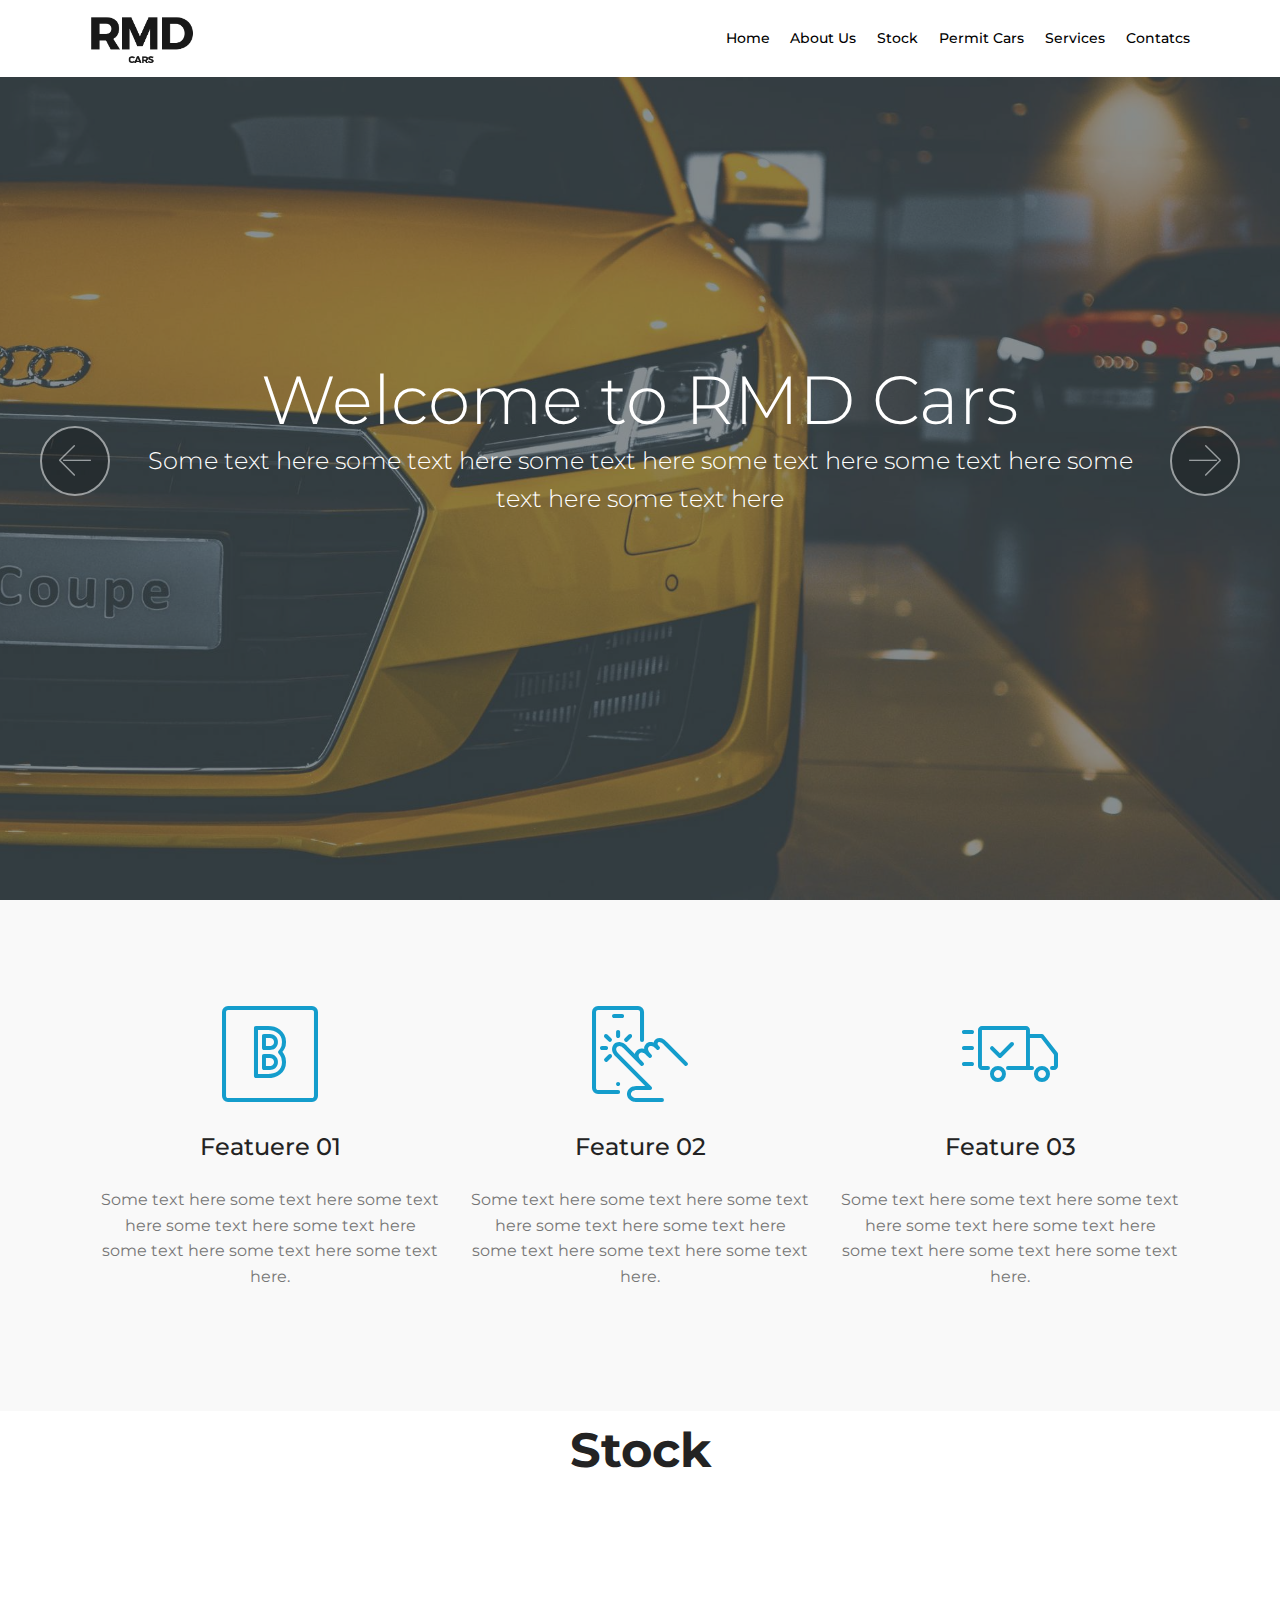
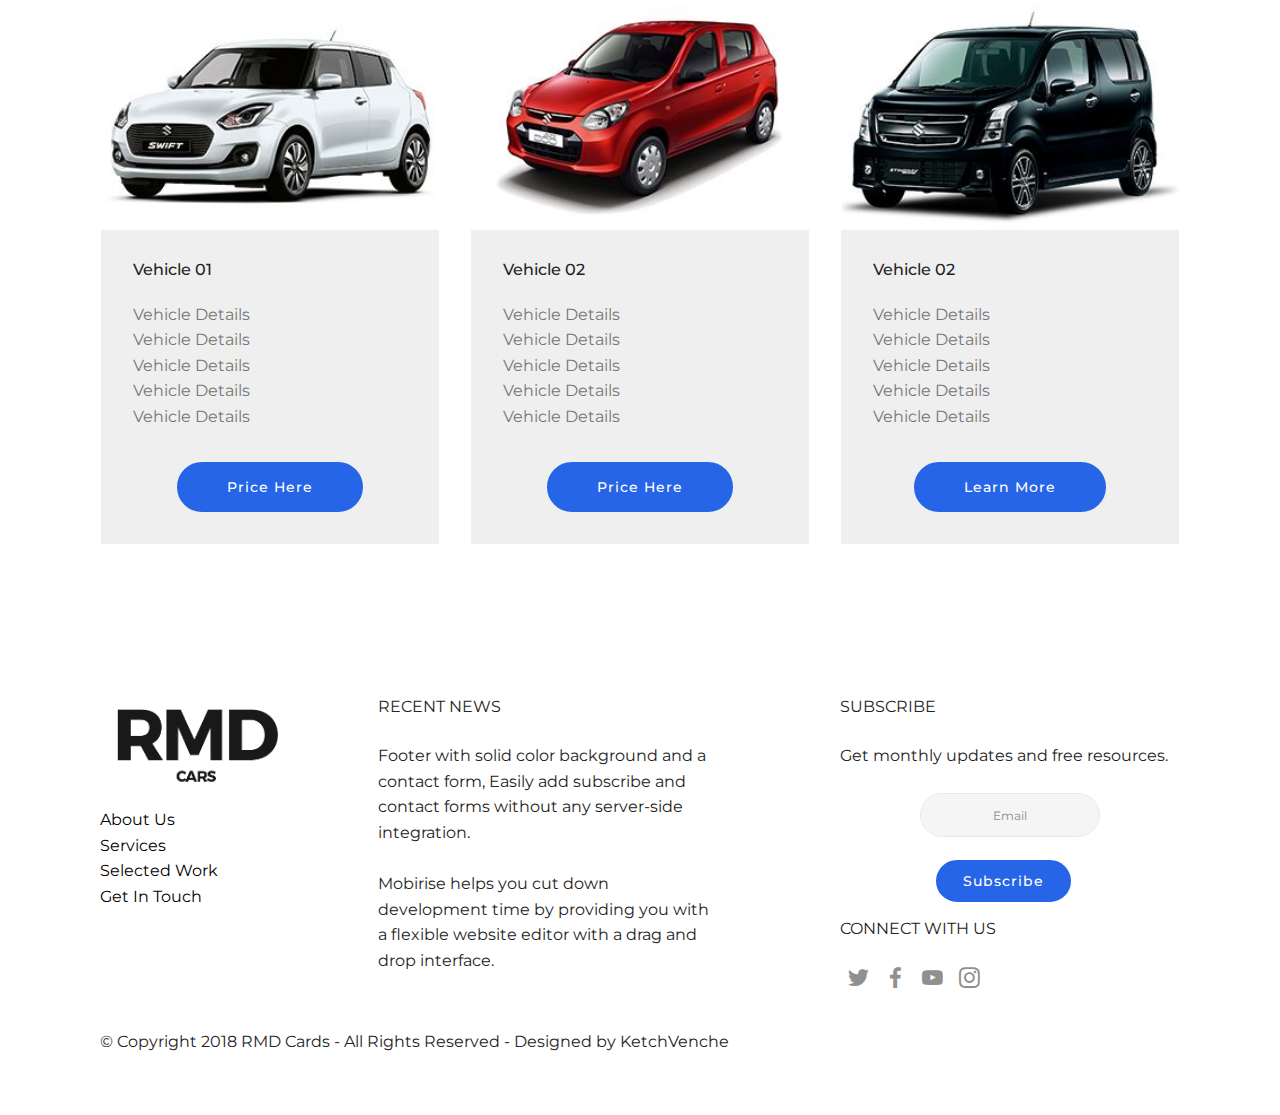
<file: index.html>
<!DOCTYPE html>
<html >
<head>
  <!-- Site made with Mobirise Website Builder v4.5.2, https://mobirise.com -->
  <meta charset="UTF-8">
  <meta http-equiv="X-UA-Compatible" content="IE=edge">
  <meta name="generator" content="Mobirise v4.5.2, mobirise.com">
  <meta name="viewport" content="width=device-width, initial-scale=1, minimum-scale=1">
  <link rel="shortcut icon" href="assets/images/logo-rmd-cars-512x512.png" type="image/x-icon">
  <meta name="description" content="">
  <title>Home</title>
  <link rel="stylesheet" href="assets/web/assets/mobirise-icons/mobirise-icons.css">
  <link rel="stylesheet" href="assets/tether/tether.min.css">
  <link rel="stylesheet" href="assets/bootstrap/css/bootstrap.min.css">
  <link rel="stylesheet" href="assets/bootstrap/css/bootstrap-grid.min.css">
  <link rel="stylesheet" href="assets/bootstrap/css/bootstrap-reboot.min.css">
  <link rel="stylesheet" href="assets/dropdown/css/style.css">
  <link rel="stylesheet" href="assets/socicon/css/styles.css">
  <link rel="stylesheet" href="assets/theme/css/style.css">
  <link rel="stylesheet" href="assets/mobirise/css/mbr-additional.css" type="text/css">
  
  
  
</head>
<body>
<section class="menu cid-r5wBn9L5q8" once="menu" id="menu2-0" data-rv-view="723">

    

    <nav class="navbar navbar-expand beta-menu navbar-dropdown align-items-center navbar-fixed-top navbar-toggleable-sm">
        <button class="navbar-toggler navbar-toggler-right" type="button" data-toggle="collapse" data-target="#navbarSupportedContent" aria-controls="navbarSupportedContent" aria-expanded="false" aria-label="Toggle navigation">
            <div class="hamburger">
                <span></span>
                <span></span>
                <span></span>
                <span></span>
            </div>
        </button>
        <div class="menu-logo">
            <div class="navbar-brand">
                <span class="navbar-logo">
                    <a href="https://mobirise.com">
                        <img src="assets/images/logo-rmd-cars-512x512.png" alt="Mobirise" title="" media-simple="true" style="height: 3.8rem;">
                    </a>
                </span>
               
            </div>
        </div>
        <div class="collapse navbar-collapse" id="navbarSupportedContent">
            <ul class="navbar-nav nav-dropdown nav-right" data-app-modern-menu="true"><li class="nav-item">
                    <a class="nav-link link text-black display-4" href="index.html">Home</a>
                </li>
                <li class="nav-item">
                    <a class="nav-link link text-black display-4" href="about.html">About Us</a>
                </li><li class="nav-item"><a class="nav-link link text-black display-4" href="stock.html">Stock</a></li><li class="nav-item"><a class="nav-link link text-black display-4" href="permit.html">Permit Cars</a></li><li class="nav-item"><a class="nav-link link text-black display-4" href="services.html">Services</a></li><li class="nav-item"><a class="nav-link link text-black display-4" href="contact.html">Contatcs</a></li></ul>
            
        </div>
    </nav>
</section>

<section class="engine"><a href="https://mobirise.co/c">site maker</a></section><section class="carousel slide cid-r5wBPtTAMY" data-interval="false" id="slider1-2" data-rv-view="725">

    

    <div class="full-screen"><div class="mbr-slider slide carousel" data-pause="true" data-keyboard="false" data-ride="carousel" data-interval="5000"><div class="carousel-inner" role="listbox"><div class="carousel-item slider-fullscreen-image active" data-bg-video-slide="false" style="background-image: url(assets/images/pexels-photo-1149831-2000x1333.jpg);"><div class="container container-slide"><div class="image_wrapper"><div class="mbr-overlay" style="opacity: 0.6; background-color: rgb(70, 80, 82);"></div><img src="assets/images/pexels-photo-1149831-2000x1333.jpg"><div class="carousel-caption justify-content-center"><div class="col-10 align-center"><h2 class="mbr-fonts-style display-1">Welcome to RMD Cars</h2><p class="lead mbr-text mbr-fonts-style display-5">Some text here some text here some text here some text here some text here some text here some text here</p></div></div></div></div></div><div class="carousel-item slider-fullscreen-image" data-bg-video-slide="false" style="background-image: url(assets/images/automobile-automotive-car-638479-1999x1329.jpg);"><div class="container container-slide"><div class="image_wrapper"><div class="mbr-overlay" style="opacity: 0.5; background-color: rgb(70, 80, 82);"></div><img src="assets/images/automobile-automotive-car-638479-1999x1329.jpg"><div class="carousel-caption justify-content-center"><div class="col-10 align-center"><h2 class="mbr-fonts-style display-1">Welcome to RMD Cars</h2><p class="lead mbr-text mbr-fonts-style display-5">Some text here some text here some text here some text here some text here some text here some text here</p></div></div></div></div></div></div><a data-app-prevent-settings="" class="carousel-control carousel-control-prev" role="button" data-slide="prev" href="#slider1-2"><span aria-hidden="true" class="mbri-left mbr-iconfont"></span><span class="sr-only">Previous</span></a><a data-app-prevent-settings="" class="carousel-control carousel-control-next" role="button" data-slide="next" href="#slider1-2"><span aria-hidden="true" class="mbri-right mbr-iconfont"></span><span class="sr-only">Next</span></a></div></div>

</section>

<section class="features1 cid-r5wBRLYLyO" id="features1-3" data-rv-view="734">
    
    

    
    <div class="container">
        <div class="media-container-row">

            <div class="card p-3 col-12 col-md-6 col-lg-4">
                <div class="card-img pb-3">
                    <span class="mbri-bootstrap mbr-iconfont" media-simple="true"></span>
                </div>
                <div class="card-box">
                    <h4 class="card-title py-3 mbr-fonts-style display-5">Featuere 01</h4>
                    <p class="mbr-text mbr-fonts-style display-7">Some text here some text here some text here some text here some text here some text here some text here some text here.</p>
                </div>
            </div>

            <div class="card p-3 col-12 col-md-6 col-lg-4">
                <div class="card-img pb-3">
                    <span class="mbri-touch mbr-iconfont" media-simple="true"></span>
                </div>
                <div class="card-box">
                    <h4 class="card-title py-3 mbr-fonts-style display-5">Feature 02</h4>
                    <p class="mbr-text mbr-fonts-style display-7">Some text here some text here some text here some text here some text here some text here some text here some text here.</p>
                </div>
            </div>

            <div class="card p-3 col-12 col-md-6 col-lg-4">
                <div class="card-img pb-3">
                    <span class="mbr-iconfont mbri-delivery" media-simple="true"></span>
                </div>
                <div class="card-box">
                    <h4 class="card-title py-3 mbr-fonts-style display-5">Feature 03</h4>
                    <p class="mbr-text mbr-fonts-style display-7">Some text here some text here some text here some text here some text here some text here some text here some text here.</p>
                </div>
            </div>

            

        </div>

    </div>

</section>

<section class="mbr-section content5 cid-r5PX8lwYfM" id="content5-e" data-rv-view="737">

    

    

    <div class="container">
        <div class="media-container-row">
            <div class="title col-12 col-md-8">
                <h2 class="align-center mbr-bold mbr-white pb-3 mbr-fonts-style display-2">Stock</h2>
                
                
                
            </div>
        </div>
    </div>
</section>

<section class="features3 cid-r5PWZL29sh" id="features3-d" data-rv-view="740">

    

    
    <div class="container">
        <div class="media-container-row">
            <div class="card p-3 col-12 col-md-6 col-lg-4">
                <div class="card-wrapper">
                    <div class="card-img">
                        <img src="assets/images/1-300x200.jpg" alt="Mobirise" title="" media-simple="true">
                    </div>
                    <div class="card-box">
                        <h4 class="card-title mbr-fonts-style display-7">Vehicle 01</h4>
                        <p class="mbr-text mbr-fonts-style display-7">Vehicle Details&nbsp;<br>Vehicle Details&nbsp;<br>Vehicle Details&nbsp;<br>Vehicle Details&nbsp;<br>Vehicle Details&nbsp;<br></p>
                    </div>
                    <div class="mbr-section-btn text-center"><a href="https://mobirise.com" class="btn btn-primary display-4">Price Here</a></div>
                </div>
            </div>

            <div class="card p-3 col-12 col-md-6 col-lg-4">
                <div class="card-wrapper">
                    <div class="card-img">
                        <img src="assets/images/3-300x200.jpg" alt="Mobirise" title="" media-simple="true">
                    </div>
                    <div class="card-box">
                        <h4 class="card-title mbr-fonts-style display-7">Vehicle 02</h4>
                        <p class="mbr-text mbr-fonts-style display-7">Vehicle Details 
<br>Vehicle Details 
<br>Vehicle Details 
<br>Vehicle Details 
<br>Vehicle Details</p>
                    </div>
                    <div class="mbr-section-btn text-center"><a href="https://mobirise.com" class="btn btn-primary display-4">Price Here</a></div>
                </div>
            </div>

            <div class="card p-3 col-12 col-md-6 col-lg-4">
                <div class="card-wrapper">
                    <div class="card-img">
                        <img src="assets/images/2-300x200.jpg" alt="Mobirise" title="" media-simple="true">
                    </div>
                    <div class="card-box">
                        <h4 class="card-title mbr-fonts-style display-7">Vehicle 02</h4>
                        <p class="mbr-text mbr-fonts-style display-7">Vehicle Details 
<br>Vehicle Details 
<br>Vehicle Details 
<br>Vehicle Details 
<br>Vehicle Details</p>
                    </div>
                    <div class="mbr-section-btn text-center"><a href="https://mobirise.com" class="btn btn-primary display-4">Learn More</a></div>
                </div>
            </div>

            
        </div>
    </div>
</section>

<section class="footer4 cid-r5PVy7iyVS" id="footer4-c" data-rv-view="743">

    

    

    <div class="container">
        <div class="media-container-row content mbr-white">
            <div class="col-md-3 col-sm-4">
                <div class="mb-3 img-logo">
                    <a href="https://mobirise.com/">
                        <img src="assets/images/logo-rmd-cars-512x512.png" alt="Mobirise" title="" media-simple="true">
                    </a>
                </div>
                <p class="mb-3 mbr-fonts-style foot-title display-7"></p>
                <p class="mbr-text mbr-fonts-style mbr-links-column display-7">
                    <a href="#" class="text-black">About Us</a>
                    <br><a href="#" class="text-black">Services</a>
                    <br><a href="#" class="text-black">Selected Work</a>
                    <br><a href="#" class="text-black">Get In Touch</a>
                </p>
            </div>
            <div class="col-md-4 col-sm-8">
                <p class="mb-4 foot-title mbr-fonts-style display-7">RECENT NEWS</p>
                <p class="mbr-text mbr-fonts-style foot-text display-7">Footer with solid color background and a contact form, Easily add subscribe and contact forms without any server-side integration.<br>
                    <br>Mobirise helps you cut down development time by providing you with a flexible website editor with a drag and drop interface.</p>
            </div>
            <div class="col-md-4 offset-md-1 col-sm-12">
                <p class="mb-4 foot-title mbr-fonts-style display-7">SUBSCRIBE</p>
                <p class="mbr-text mbr-fonts-style form-text display-7">Get monthly updates and free resources.</p>
                <div class="media-container-column" data-form-type="formoid">
                    <div data-form-alert="" hidden="" class="align-center">Thanks for filling out the form!</div>

                    <form class="form-inline" action="https://mobirise.com/" method="post" data-form-title="Mobirise Form">
                        <input type="hidden" value="xgL1w1WwqU1Tdhf5KfWnMRiqHXaXz6oi0bNsbT1POGRzIiNk86nWM6+YeK3Fy73EParIn16OeBfqwfxdeYj7VcdCiDW3TdJVXJ6degThEHukcoQV9sQCDecrrm01oqYC" data-form-email="true">
                        <div class="form-group">
                            <input type="email" class="form-control input-sm input-inverse my-2" name="email" required="" data-form-field="Email" placeholder="Email" id="email-footer4-c">
                        </div>
                        <div class="input-group-btn m-2"><button href="" class="btn btn-primary display-4" type="submit" role="button">Subscribe</button></div>
                    </form>
                </div>
                <p class="mb-4 mbr-fonts-style foot-title display-7">CONNECT WITH US</p>
                <div class="social-list pl-0 mb-0">
                        <div class="soc-item">
                            <a href="https://twitter.com/mobirise" target="_blank">
                                <span class="mbr-iconfont mbr-iconfont-social socicon-twitter socicon" style="color: rgb(35, 35, 35);" media-simple="true"></span>
                            </a>
                        </div>
                        <div class="soc-item">
                            <a href="https://www.facebook.com/pages/Mobirise/1616226671953247" target="_blank">
                                <span class="mbr-iconfont mbr-iconfont-social socicon-facebook socicon" style="color: rgb(35, 35, 35);" media-simple="true"></span>
                            </a>
                        </div>
                        <div class="soc-item">
                            <a href="https://www.youtube.com/c/mobirise" target="_blank">
                                <span class="mbr-iconfont mbr-iconfont-social socicon-youtube socicon" style="color: rgb(35, 35, 35);" media-simple="true"></span>
                            </a>
                        </div>
                        <div class="soc-item">
                            <a href="https://instagram.com/mobirise" target="_blank">
                                <span class="mbr-iconfont mbr-iconfont-social socicon-instagram socicon" style="color: rgb(35, 35, 35);" media-simple="true"></span>
                            </a>
                        </div>
                        
                        
                </div>
            </div>
        </div>
        <div class="footer-lower">
            <div class="media-container-row">
                <div class="col-sm-12">
                    <hr>
                </div>
            </div>
            <div class="media-container-row mbr-white">
                <div class="col-sm-12 copyright">
                    <p class="mbr-text mbr-fonts-style display-7">© Copyright 2018 RMD Cards - All Rights Reserved - Designed by KetchVenche</p>
                </div>
            </div>
        </div>
    </div>
</section>


  <script src="assets/web/assets/jquery/jquery.min.js"></script>
  <script src="assets/popper/popper.min.js"></script>
  <script src="assets/tether/tether.min.js"></script>
  <script src="assets/bootstrap/js/bootstrap.min.js"></script>
  <script src="assets/smoothscroll/smooth-scroll.js"></script>
  <script src="assets/dropdown/js/script.min.js"></script>
  <script src="assets/ytplayer/jquery.mb.ytplayer.min.js"></script>
  <script src="assets/vimeoplayer/jquery.mb.vimeo_player.js"></script>
  <script src="assets/bootstrapcarouselswipe/bootstrap-carousel-swipe.js"></script>
  <script src="assets/touchswipe/jquery.touch-swipe.min.js"></script>
  <script src="assets/theme/js/script.js"></script>
  <script src="assets/slidervideo/script.js"></script>
  <script src="assets/formoid/formoid.min.js"></script>
  
  
</body>
</html>
</file>
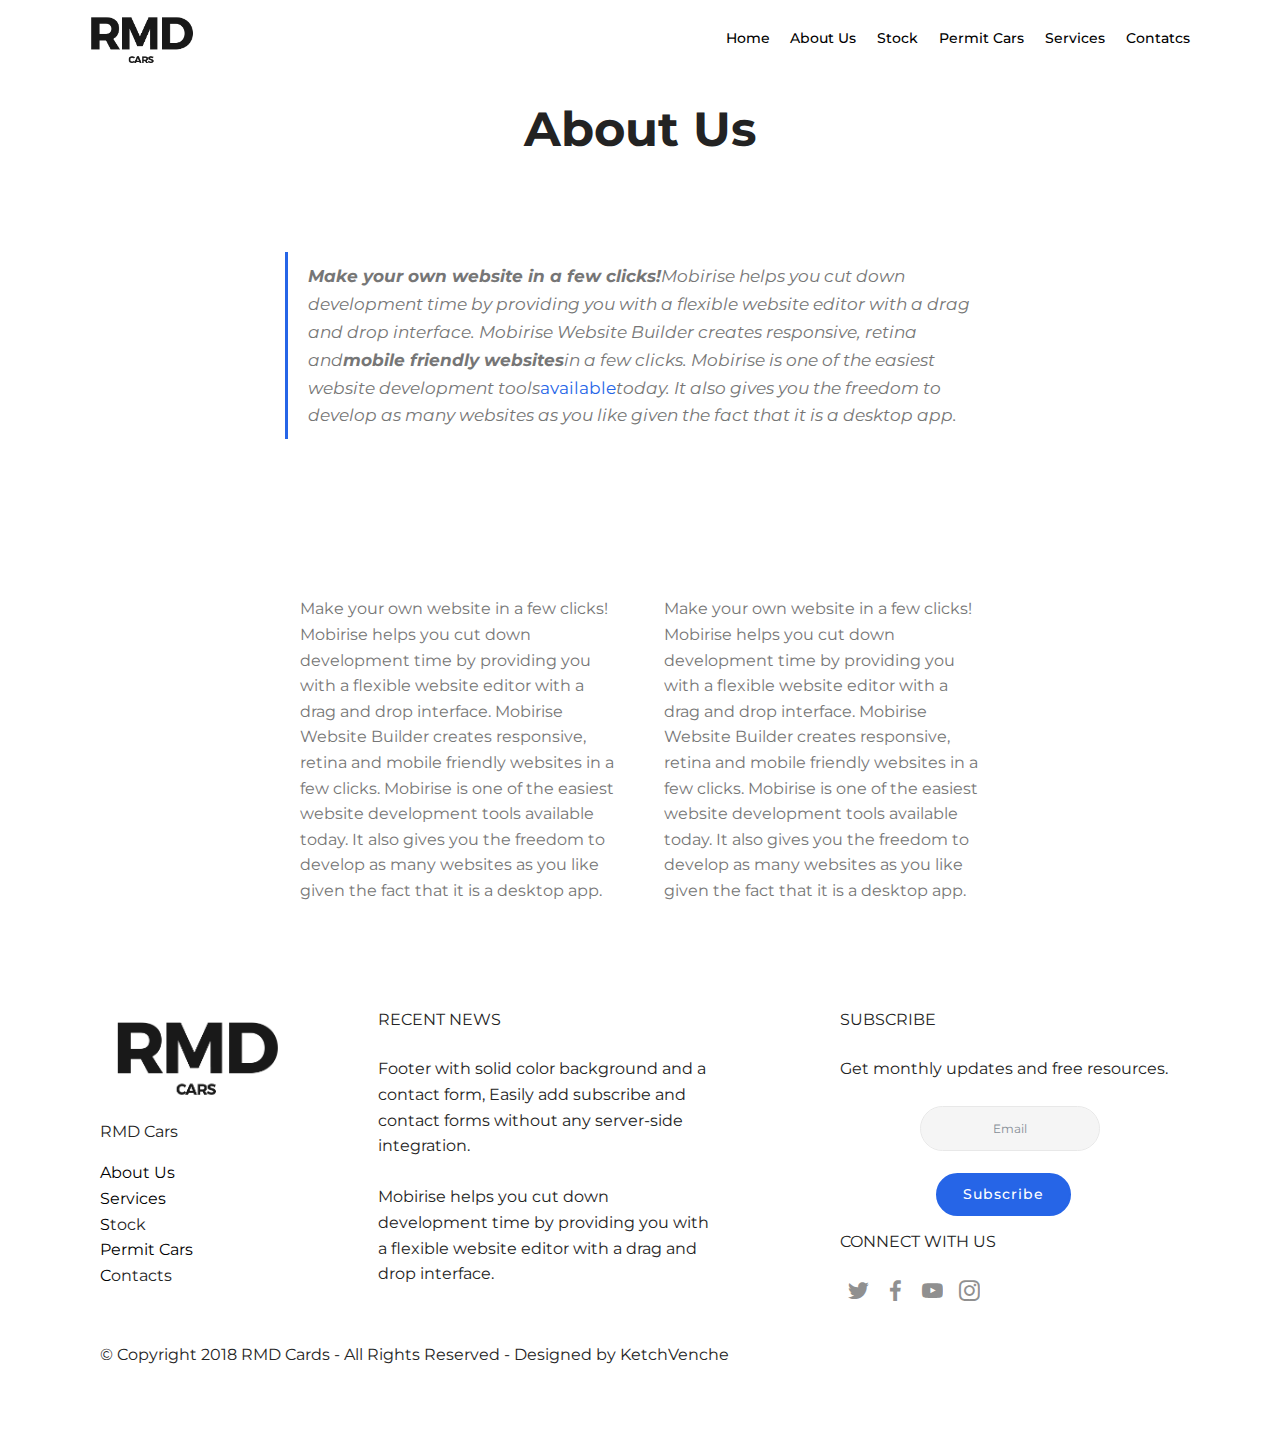
<file: about.html>
<!DOCTYPE html>
<html >
<head>
  <!-- Site made with Mobirise Website Builder v4.5.2, https://mobirise.com -->
  <meta charset="UTF-8">
  <meta http-equiv="X-UA-Compatible" content="IE=edge">
  <meta name="generator" content="Mobirise v4.5.2, mobirise.com">
  <meta name="viewport" content="width=device-width, initial-scale=1, minimum-scale=1">
  <link rel="shortcut icon" href="assets/images/logo-rmd-cars-512x512.png" type="image/x-icon">
  <meta name="description" content="Site Generator Description">
  <title>About Us</title>
  <link rel="stylesheet" href="assets/web/assets/mobirise-icons/mobirise-icons.css">
  <link rel="stylesheet" href="assets/tether/tether.min.css">
  <link rel="stylesheet" href="assets/bootstrap/css/bootstrap.min.css">
  <link rel="stylesheet" href="assets/bootstrap/css/bootstrap-grid.min.css">
  <link rel="stylesheet" href="assets/bootstrap/css/bootstrap-reboot.min.css">
  <link rel="stylesheet" href="assets/socicon/css/styles.css">
  <link rel="stylesheet" href="assets/dropdown/css/style.css">
  <link rel="stylesheet" href="assets/theme/css/style.css">
  <link rel="stylesheet" href="assets/mobirise/css/mbr-additional.css" type="text/css">
  
  
  
</head>
<body>
<section class="menu cid-r5wBn9L5q8" once="menu" id="menu2-5" data-rv-view="746">

    

    <nav class="navbar navbar-expand beta-menu navbar-dropdown align-items-center navbar-fixed-top navbar-toggleable-sm">
        <button class="navbar-toggler navbar-toggler-right" type="button" data-toggle="collapse" data-target="#navbarSupportedContent" aria-controls="navbarSupportedContent" aria-expanded="false" aria-label="Toggle navigation">
            <div class="hamburger">
                <span></span>
                <span></span>
                <span></span>
                <span></span>
            </div>
        </button>
        <div class="menu-logo">
            <div class="navbar-brand">
                <span class="navbar-logo">
                    <a href="https://mobirise.com">
                        <img src="assets/images/logo-rmd-cars-512x512.png" alt="Mobirise" title="" media-simple="true" style="height: 3.8rem;">
                    </a>
                </span>
            </div>
        </div>
        <div class="collapse navbar-collapse" id="navbarSupportedContent">
            <ul class="navbar-nav nav-dropdown nav-right" data-app-modern-menu="true"><li class="nav-item">
                    <a class="nav-link link text-black display-4" href="index.html">Home</a>
                </li>
                <li class="nav-item">
                    <a class="nav-link link text-black display-4" href="about.html">About Us</a>
                </li><li class="nav-item"><a class="nav-link link text-black display-4" href="stock.html">Stock</a></li><li class="nav-item"><a class="nav-link link text-black display-4" href="permit.html">Permit Cars</a></li><li class="nav-item"><a class="nav-link link text-black display-4" href="services.html">Services</a></li><li class="nav-item"><a class="nav-link link text-black display-4" href="contact.html">Contatcs</a></li></ul>
            
        </div>
    </nav>
</section>

<section class="engine"><a href="https://mobirise.co">Mobirise</a></section><section class="mbr-section content4 cid-r6tNsU358W" id="content4-13" data-rv-view="748">

    

    <div class="container">
        <div class="media-container-row">
            <div class="title col-12 col-md-8">
                <h2 class="align-center pb-3 mbr-fonts-style display-2"><strong>About Us</strong></h2>
                
                
            </div>
        </div>
    </div>
</section>

<section class="mbr-section article content1 cid-r5PV1999RD" id="content2-8" data-rv-view="750">

     

    <div class="container">
        <div class="media-container-row">
            <div class="mbr-text col-12 col-md-8 mbr-fonts-style display-7">
                <blockquote> <strong>Make your own website in a few clicks!</strong>Mobirise helps you cut down development time by providing you with a flexible website editor with a drag and drop interface. Mobirise Website Builder creates responsive, retina and<strong>mobile friendly websites</strong>in a few clicks. Mobirise is one of the easiest website development tools<a href="https://mobirise.com/">available</a>today. It also gives you the freedom to develop as many websites as you like given the fact that it is a desktop app.</blockquote>
            </div>
        </div>
    </div>
</section>

<section class="mbr-section article content3 cid-r5PVrXhOtV" id="content3-b" data-rv-view="751">
      
     

    <div class="container">
        <div class="media-container-row">
            <div class="row col-12 col-md-8">
                <div class="col-12 col-md-6 pr-lg-4 mbr-text mbr-fonts-style display-7">Make your own website in a few clicks! Mobirise helps you cut down development time by providing you with a flexible website editor with a drag and drop interface. Mobirise Website Builder creates responsive, retina and mobile friendly websites in a few clicks. Mobirise is one of the easiest website development tools available today. It also gives you the freedom to develop as many websites as you like given the fact that it is a desktop app.</div>
                <div class="col-12 col-md-6 pl-lg-4 mbr-text mbr-fonts-style display-7">Make your own website in a few clicks! Mobirise helps you cut down development time by providing you with a flexible website editor with a drag and drop interface. Mobirise Website Builder creates responsive, retina and mobile friendly websites in a few clicks. Mobirise is one of the easiest website development tools available today. It also gives you the freedom to develop as many websites as you like given the fact that it is a desktop app.</div>
            </div>
        </div>
    </div>
</section>

<section class="footer4 cid-r6tNGO6CJ2" id="footer4-14" data-rv-view="752">

    

    

    <div class="container">
        <div class="media-container-row content mbr-white">
            <div class="col-md-3 col-sm-4">
                <div class="mb-3 img-logo">
                    <a href="https://mobirise.com/">
                        <img src="assets/images/logo-rmd-cars-512x512.png" alt="Mobirise" title="" media-simple="true">
                    </a>
                </div>
                <p class="mb-3 mbr-fonts-style foot-title display-7">RMD Cars</p>
                <p class="mbr-text mbr-fonts-style mbr-links-column display-7">
                    <a href="#" class="text-black">About Us</a>
                    <br><a href="#" class="text-black">Services</a>
                    <br><a href="#" class="text-black">S</a>tock<br><a href="#" class="text-black">Permit Cars</a><br><a href="#" class="text-black">C</a>ontacts</p>
            </div>
            <div class="col-md-4 col-sm-8">
                <p class="mb-4 foot-title mbr-fonts-style display-7">RECENT NEWS</p>
                <p class="mbr-text mbr-fonts-style foot-text display-7">Footer with solid color background and a contact form, Easily add subscribe and contact forms without any server-side integration.<br>
                    <br>Mobirise helps you cut down development time by providing you with a flexible website editor with a drag and drop interface.</p>
            </div>
            <div class="col-md-4 offset-md-1 col-sm-12">
                <p class="mb-4 foot-title mbr-fonts-style display-7">SUBSCRIBE</p>
                <p class="mbr-text mbr-fonts-style form-text display-7">Get monthly updates and free resources.</p>
                <div class="media-container-column" data-form-type="formoid">
                    <div data-form-alert="" hidden="" class="align-center">Thanks for filling out the form!</div>

                    <form class="form-inline" action="https://mobirise.com/" method="post" data-form-title="Mobirise Form">
                        <input type="hidden" value="DLY4JDfV07CpWdCyAPGHqcxnQXXZGEkFcZ55id84HHjHdBI8jfC3KfnU4yLPnN3Y5eBHQYnQuVE15GrPY3WLIB4st59ae6BjtH77jd6Lx5urA7YMhqwh4+aVCCCeUICm" data-form-email="true">
                        <div class="form-group">
                            <input type="email" class="form-control input-sm input-inverse my-2" name="email" required="" data-form-field="Email" placeholder="Email" id="email-footer4-14">
                        </div>
                        <div class="input-group-btn m-2"><button href="" class="btn btn-primary display-4" type="submit" role="button">Subscribe</button></div>
                    </form>
                </div>
                <p class="mb-4 mbr-fonts-style foot-title display-7">CONNECT WITH US</p>
                <div class="social-list pl-0 mb-0">
                        <div class="soc-item">
                            <a href="https://twitter.com/mobirise" target="_blank">
                                <span class="mbr-iconfont mbr-iconfont-social socicon-twitter socicon" style="color: rgb(35, 35, 35);" media-simple="true"></span>
                            </a>
                        </div>
                        <div class="soc-item">
                            <a href="https://www.facebook.com/pages/Mobirise/1616226671953247" target="_blank">
                                <span class="mbr-iconfont mbr-iconfont-social socicon-facebook socicon" style="color: rgb(35, 35, 35);" media-simple="true"></span>
                            </a>
                        </div>
                        <div class="soc-item">
                            <a href="https://www.youtube.com/c/mobirise" target="_blank">
                                <span class="mbr-iconfont mbr-iconfont-social socicon-youtube socicon" style="color: rgb(35, 35, 35);" media-simple="true"></span>
                            </a>
                        </div>
                        <div class="soc-item">
                            <a href="https://instagram.com/mobirise" target="_blank">
                                <span class="mbr-iconfont mbr-iconfont-social socicon-instagram socicon" style="color: rgb(35, 35, 35);" media-simple="true"></span>
                            </a>
                        </div>
                        
                        
                </div>
            </div>
        </div>
        <div class="footer-lower">
            <div class="media-container-row">
                <div class="col-sm-12">
                    <hr>
                </div>
            </div>
            <div class="media-container-row mbr-white">
                <div class="col-sm-12 copyright">
                    <p class="mbr-text mbr-fonts-style display-7">© Copyright 2018 RMD Cards - All Rights Reserved - Designed by KetchVenche</p>
                </div>
            </div>
        </div>
    </div>
</section>


  <script src="assets/web/assets/jquery/jquery.min.js"></script>
  <script src="assets/popper/popper.min.js"></script>
  <script src="assets/tether/tether.min.js"></script>
  <script src="assets/bootstrap/js/bootstrap.min.js"></script>
  <script src="assets/dropdown/js/script.min.js"></script>
  <script src="assets/touchswipe/jquery.touch-swipe.min.js"></script>
  <script src="assets/smoothscroll/smooth-scroll.js"></script>
  <script src="assets/theme/js/script.js"></script>
  <script src="assets/formoid/formoid.min.js"></script>
  
  
</body>
</html>
</file>
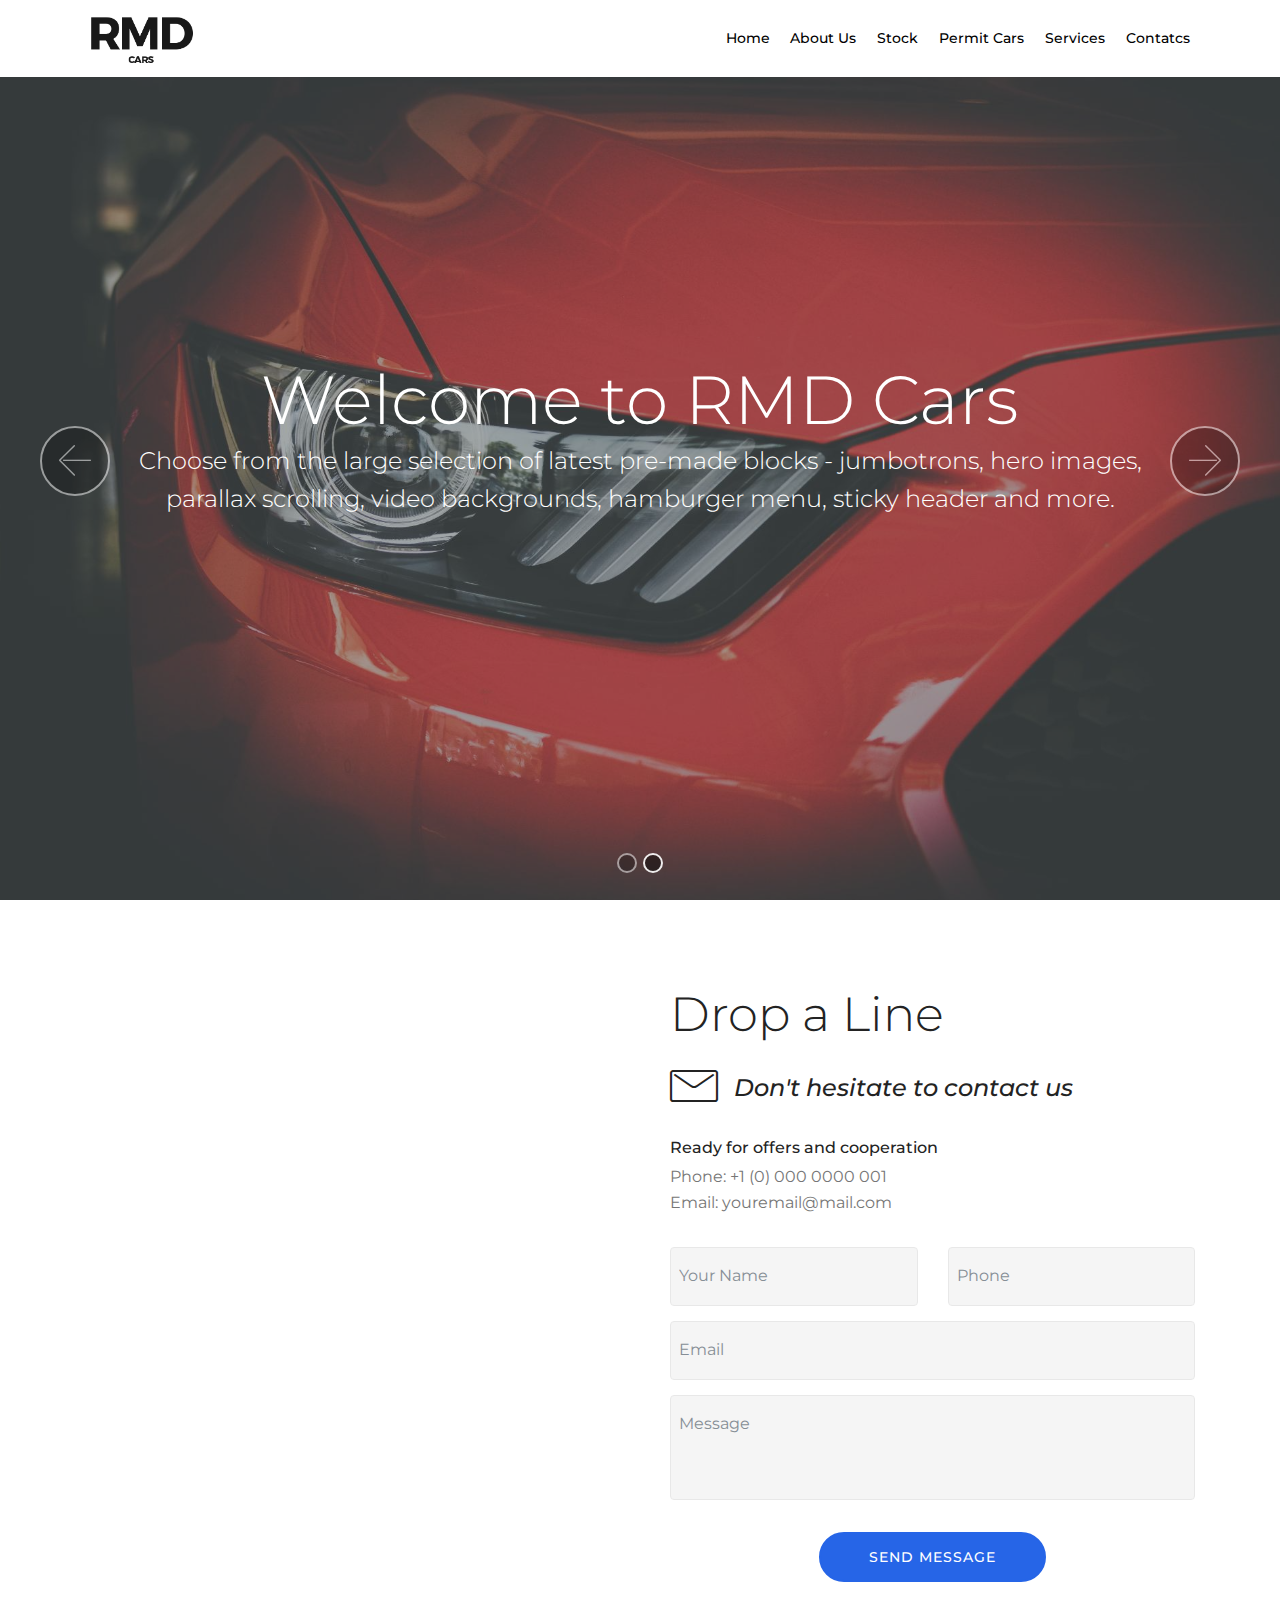
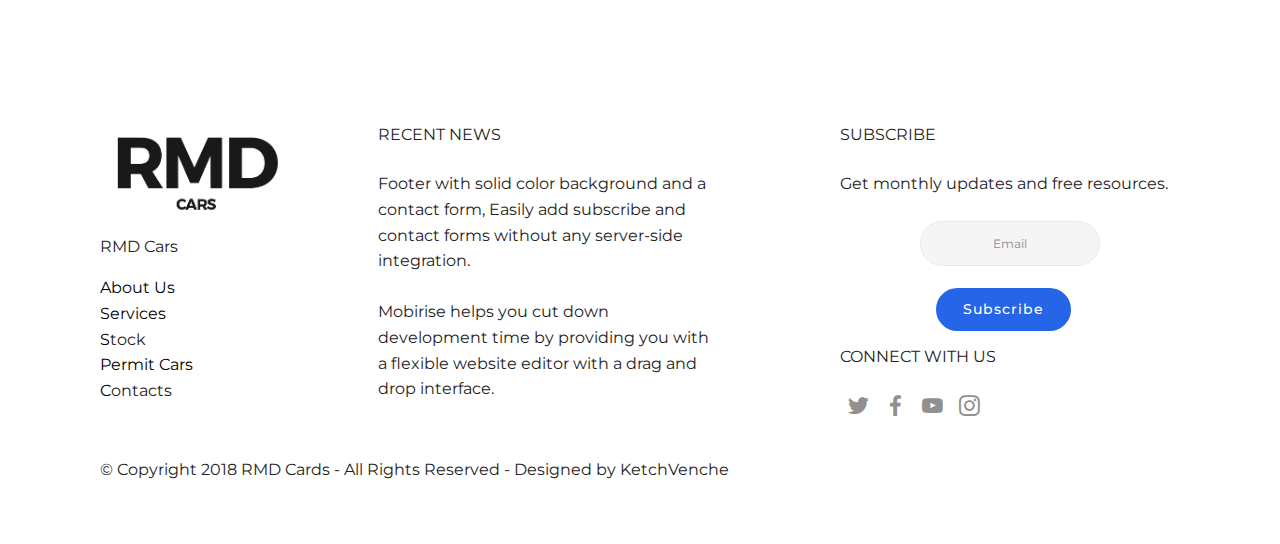
<file: contact.html>
<!DOCTYPE html>
<html >
<head>
  <!-- Site made with Mobirise Website Builder v4.5.2, https://mobirise.com -->
  <meta charset="UTF-8">
  <meta http-equiv="X-UA-Compatible" content="IE=edge">
  <meta name="generator" content="Mobirise v4.5.2, mobirise.com">
  <meta name="viewport" content="width=device-width, initial-scale=1, minimum-scale=1">
  <link rel="shortcut icon" href="assets/images/logo-rmd-cars-512x512.png" type="image/x-icon">
  <meta name="description" content="Web Page Generator Description">
  <title>Contact</title>
  <link rel="stylesheet" href="assets/web/assets/mobirise-icons/mobirise-icons.css">
  <link rel="stylesheet" href="assets/tether/tether.min.css">
  <link rel="stylesheet" href="assets/bootstrap/css/bootstrap.min.css">
  <link rel="stylesheet" href="assets/bootstrap/css/bootstrap-grid.min.css">
  <link rel="stylesheet" href="assets/bootstrap/css/bootstrap-reboot.min.css">
  <link rel="stylesheet" href="assets/dropdown/css/style.css">
  <link rel="stylesheet" href="assets/socicon/css/styles.css">
  <link rel="stylesheet" href="assets/theme/css/style.css">
  <link rel="stylesheet" href="assets/mobirise/css/mbr-additional.css" type="text/css">
  
  
  
</head>
<body>
<section class="menu cid-r5wBn9L5q8" once="menu" id="menu2-i" data-rv-view="815">

    

    <nav class="navbar navbar-expand beta-menu navbar-dropdown align-items-center navbar-fixed-top navbar-toggleable-sm">
        <button class="navbar-toggler navbar-toggler-right" type="button" data-toggle="collapse" data-target="#navbarSupportedContent" aria-controls="navbarSupportedContent" aria-expanded="false" aria-label="Toggle navigation">
            <div class="hamburger">
                <span></span>
                <span></span>
                <span></span>
                <span></span>
            </div>
        </button>
        <div class="menu-logo">
            <div class="navbar-brand">
                <span class="navbar-logo">
                    <a href="https://mobirise.com">
                        <img src="assets/images/logo-rmd-cars-512x512.png" alt="Mobirise" title="" media-simple="true" style="height: 3.8rem;">
                    </a>
                </span>
                
            </div>
        </div>
        <div class="collapse navbar-collapse" id="navbarSupportedContent">
            <ul class="navbar-nav nav-dropdown nav-right" data-app-modern-menu="true"><li class="nav-item">
                    <a class="nav-link link text-black display-4" href="index.html">Home</a>
                </li>
                <li class="nav-item">
                    <a class="nav-link link text-black display-4" href="about.html">About Us</a>
                </li><li class="nav-item"><a class="nav-link link text-black display-4" href="stock.html">Stock</a></li><li class="nav-item"><a class="nav-link link text-black display-4" href="permit.html">Permit Cars</a></li><li class="nav-item"><a class="nav-link link text-black display-4" href="services.html">Services</a></li><li class="nav-item"><a class="nav-link link text-black display-4" href="contact.html">Contatcs</a></li></ul>
            
        </div>
    </nav>
</section>

<section class="engine"><a href="https://mobirise.co/h">how to make your own website</a></section><section class="carousel slide cid-r6lygCF5pZ" data-interval="false" id="slider1-w" data-rv-view="817">

    

    <div class="full-screen"><div class="mbr-slider slide carousel" data-pause="true" data-keyboard="false" data-ride="false" data-interval="false"><ol class="carousel-indicators"><li data-app-prevent-settings="" data-target="#slider1-w" data-slide-to="0"></li><li data-app-prevent-settings="" data-target="#slider1-w" class=" active" data-slide-to="1"></li></ol><div class="carousel-inner" role="listbox"><div class="carousel-item slider-fullscreen-image" data-bg-video-slide="false" style="background-image: url(assets/images/pexels-photo-1149831-2000x1333.jpg);"><div class="container container-slide"><div class="image_wrapper"><div class="mbr-overlay" style="background-color: rgb(70, 80, 82);"></div><img src="assets/images/pexels-photo-1149831-2000x1333.jpg"><div class="carousel-caption justify-content-center"><div class="col-10 align-center"><h2 class="mbr-fonts-style display-1">Welcome to RMD Cars</h2><p class="lead mbr-text mbr-fonts-style display-5">Choose from the large selection of latest pre-made blocks - jumbotrons, hero images, parallax scrolling, video backgrounds, hamburger menu, sticky header and more.</p></div></div></div></div></div><div class="carousel-item slider-fullscreen-image active" data-bg-video-slide="false" style="background-image: url(assets/images/automobile-automotive-car-638479-1999x1329.jpg);"><div class="container container-slide"><div class="image_wrapper"><div class="mbr-overlay" style="background-color: rgb(70, 80, 82);"></div><img src="assets/images/automobile-automotive-car-638479-1999x1329.jpg"><div class="carousel-caption justify-content-center"><div class="col-10 align-center"><h2 class="mbr-fonts-style display-1">Welcome to RMD Cars</h2><p class="lead mbr-text mbr-fonts-style display-5">Choose from the large selection of latest pre-made blocks - jumbotrons, hero images, parallax scrolling, video backgrounds, hamburger menu, sticky header and more.</p></div></div></div></div></div></div><a data-app-prevent-settings="" class="carousel-control carousel-control-prev" role="button" data-slide="prev" href="#slider1-w"><span aria-hidden="true" class="mbri-left mbr-iconfont"></span><span class="sr-only">Previous</span></a><a data-app-prevent-settings="" class="carousel-control carousel-control-next" role="button" data-slide="next" href="#slider1-w"><span aria-hidden="true" class="mbri-right mbr-iconfont"></span><span class="sr-only">Next</span></a></div></div>

</section>

<section class="mbr-section form4 cid-r6gKyI3SV7" id="form4-n" data-rv-view="826">

    

    
    <div class="container">
        <div class="row">
            <div class="col-md-6">
                <div class="google-map"><iframe frameborder="0" style="border:0" src="https://www.google.com/maps/embed/v1/place?key=AIzaSyA0Dx_boXQiwvdz8sJHoYeZNVTdoWONYkU&amp;q=place_id:Eio0IEdyZWVubGFuZHMgQXZlLCBDb2xvbWJvIDAwNTAwLCBTcmkgTGFua2EiGhIYChQKEgkJeOQN0VviOhE5PD6sYTKlqRAE" allowfullscreen=""></iframe></div>
            </div>
            <div class="col-md-6">
                <h2 class="pb-3 align-left mbr-fonts-style display-2">Drop a Line</h2>
                <div>
                    <div class="icon-block pb-3">
                        <span class="icon-block__icon">
                            <span class="mbri-letter mbr-iconfont" media-simple="true"></span>
                        </span>
                        <h4 class="icon-block__title align-left mbr-fonts-style display-5">Don't hesitate to contact us</h4>
                    </div>
                    <div class="icon-contacts pb-3">
                        <h5 class="align-left mbr-fonts-style display-7">Ready for offers and cooperation</h5>
                        <p class="mbr-text align-left mbr-fonts-style display-7">Phone: +1 (0) 000 0000 001<br>Email: youremail@mail.com</p>
                    </div>
                </div>
                <div data-form-type="formoid">
                    <div data-form-alert="" hidden="">Thanks for filling out the form!</div>
                    <form class="block mbr-form" action="https://mobirise.com/" method="post" data-form-title="Mobirise Form"><input type="hidden" data-form-email="true" value="fbtcD2w1UhyrWcl5lvcqz0F3Kd84nqEA5lhwgpa+G1HFxDkxvqVCie6ru0xEXDVIFHwUUanU1OEXM9VeAKZt8jNgSvbgXC9bt3Oy4pox0sfzsAXDxgyMdsnHTT6DinKY">
                        <div class="row">
                            <div class="col-md-6 multi-horizontal" data-for="name">
                                <input type="text" class="form-control input" name="name" data-form-field="Name" placeholder="Your Name" required="" id="name-form4-n">
                            </div>
                            <div class="col-md-6 multi-horizontal" data-for="phone">
                                <input type="text" class="form-control input" name="phone" data-form-field="Phone" placeholder="Phone" required="" id="phone-form4-n">
                            </div>
                            <div class="col-md-12" data-for="email">
                                <input type="text" class="form-control input" name="email" data-form-field="Email" placeholder="Email" required="" id="email-form4-n">
                            </div>
                            <div class="col-md-12" data-for="message">
                                <textarea class="form-control input" name="message" rows="3" data-form-field="Message" placeholder="Message" style="resize:none" id="message-form4-n"></textarea>
                            </div>
                            <div class="input-group-btn col-md-12" style="margin-top: 10px;">
                                <button href="" type="submit" class="btn btn-primary btn-form display-4">SEND MESSAGE</button>
                            </div>
                        </div>
                    </form>
                </div>
            </div>
        </div>
    </div>
</section>

<section class="footer4 cid-r5RdXLCyX7" id="footer4-j" data-rv-view="829">

    

    

    <div class="container">
        <div class="media-container-row content mbr-white">
            <div class="col-md-3 col-sm-4">
                <div class="mb-3 img-logo">
                    <a href="https://mobirise.com/">
                        <img src="assets/images/logo-rmd-cars-512x512.png" alt="Mobirise" title="" media-simple="true">
                    </a>
                </div>
                <p class="mb-3 mbr-fonts-style foot-title display-7">RMD Cars</p>
                <p class="mbr-text mbr-fonts-style mbr-links-column display-7">
                    <a href="#" class="text-black">About Us</a>
                    <br><a href="#" class="text-black">Services</a>
                    <br><a href="#" class="text-black">S</a>tock<br><a href="#" class="text-black">Permit Cars</a><br><a href="#" class="text-black">C</a>ontacts</p>
            </div>
            <div class="col-md-4 col-sm-8">
                <p class="mb-4 foot-title mbr-fonts-style display-7">RECENT NEWS</p>
                <p class="mbr-text mbr-fonts-style foot-text display-7">Footer with solid color background and a contact form, Easily add subscribe and contact forms without any server-side integration.<br>
                    <br>Mobirise helps you cut down development time by providing you with a flexible website editor with a drag and drop interface.</p>
            </div>
            <div class="col-md-4 offset-md-1 col-sm-12">
                <p class="mb-4 foot-title mbr-fonts-style display-7">SUBSCRIBE</p>
                <p class="mbr-text mbr-fonts-style form-text display-7">Get monthly updates and free resources.</p>
                <div class="media-container-column" data-form-type="formoid">
                    <div data-form-alert="" hidden="" class="align-center">Thanks for filling out the form!</div>

                    <form class="form-inline" action="https://mobirise.com/" method="post" data-form-title="Mobirise Form">
                        <input type="hidden" value="PvYXKPzhOdrvshgpFOltqtk6o3kDPp3/AU5rxwqK4yDZGcQdOTWMocqUN2QXoHr7gb52ORbu5WkqT+mzfAySOe2K/A0Cyc5+hCa2NWe8F2wB4BzcHVfovf0BWYrEDdar" data-form-email="true">
                        <div class="form-group">
                            <input type="email" class="form-control input-sm input-inverse my-2" name="email" required="" data-form-field="Email" placeholder="Email" id="email-footer4-j">
                        </div>
                        <div class="input-group-btn m-2"><button href="" class="btn btn-primary display-4" type="submit" role="button">Subscribe</button></div>
                    </form>
                </div>
                <p class="mb-4 mbr-fonts-style foot-title display-7">CONNECT WITH US</p>
                <div class="social-list pl-0 mb-0">
                        <div class="soc-item">
                            <a href="https://twitter.com/mobirise" target="_blank">
                                <span class="mbr-iconfont mbr-iconfont-social socicon-twitter socicon" style="color: rgb(35, 35, 35);" media-simple="true"></span>
                            </a>
                        </div>
                        <div class="soc-item">
                            <a href="https://www.facebook.com/pages/Mobirise/1616226671953247" target="_blank">
                                <span class="mbr-iconfont mbr-iconfont-social socicon-facebook socicon" style="color: rgb(35, 35, 35);" media-simple="true"></span>
                            </a>
                        </div>
                        <div class="soc-item">
                            <a href="https://www.youtube.com/c/mobirise" target="_blank">
                                <span class="mbr-iconfont mbr-iconfont-social socicon-youtube socicon" style="color: rgb(35, 35, 35);" media-simple="true"></span>
                            </a>
                        </div>
                        <div class="soc-item">
                            <a href="https://instagram.com/mobirise" target="_blank">
                                <span class="mbr-iconfont mbr-iconfont-social socicon-instagram socicon" style="color: rgb(35, 35, 35);" media-simple="true"></span>
                            </a>
                        </div>
                        
                        
                </div>
            </div>
        </div>
        <div class="footer-lower">
            <div class="media-container-row">
                <div class="col-sm-12">
                    <hr>
                </div>
            </div>
            <div class="media-container-row mbr-white">
                <div class="col-sm-12 copyright">
                    <p class="mbr-text mbr-fonts-style display-7">© Copyright 2018 RMD Cards - All Rights Reserved - Designed by KetchVenche</p>
                </div>
            </div>
        </div>
    </div>
</section>


  <script src="assets/web/assets/jquery/jquery.min.js"></script>
  <script src="assets/popper/popper.min.js"></script>
  <script src="assets/tether/tether.min.js"></script>
  <script src="assets/bootstrap/js/bootstrap.min.js"></script>
  <script src="assets/smoothscroll/smooth-scroll.js"></script>
  <script src="assets/dropdown/js/script.min.js"></script>
  <script src="assets/ytplayer/jquery.mb.ytplayer.min.js"></script>
  <script src="assets/vimeoplayer/jquery.mb.vimeo_player.js"></script>
  <script src="assets/bootstrapcarouselswipe/bootstrap-carousel-swipe.js"></script>
  <script src="assets/touchswipe/jquery.touch-swipe.min.js"></script>
  <script src="assets/theme/js/script.js"></script>
  <script src="assets/slidervideo/script.js"></script>
  <script src="assets/formoid/formoid.min.js"></script>
  
  
</body>
</html>
</file>
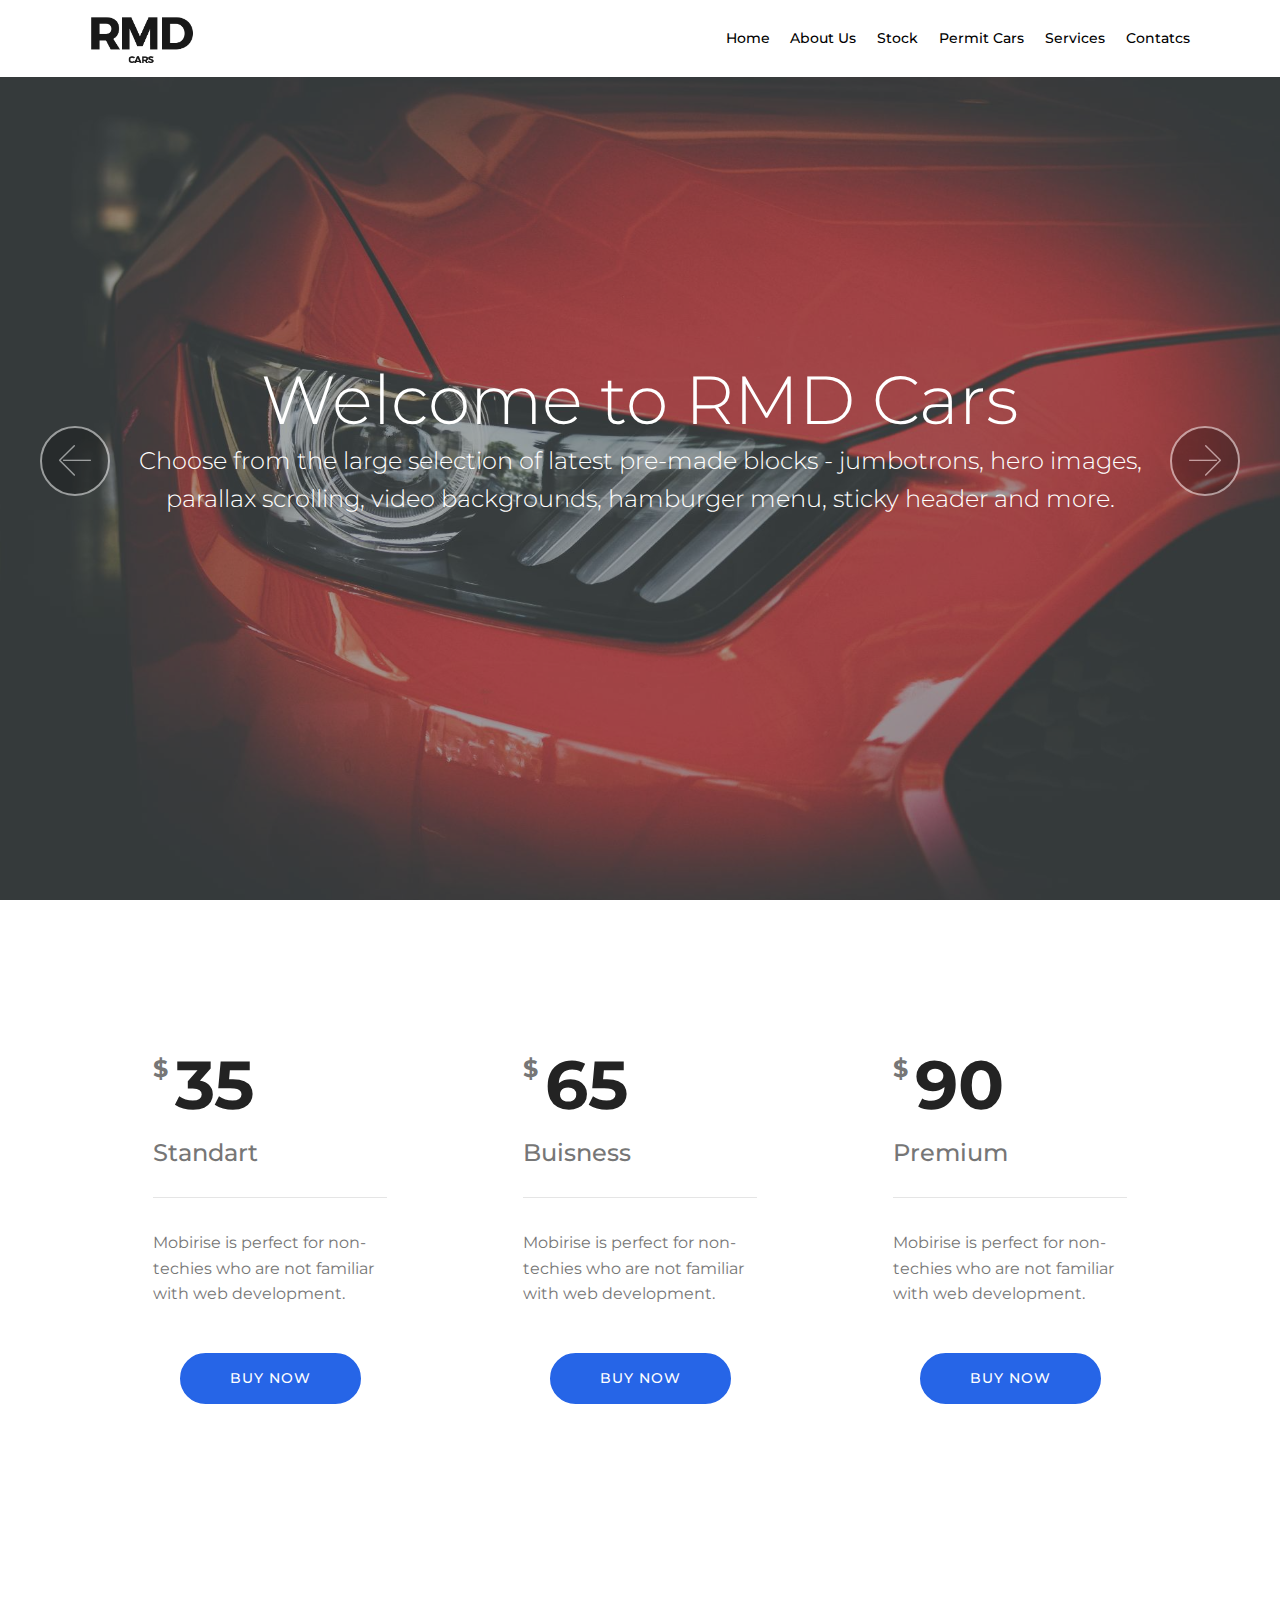
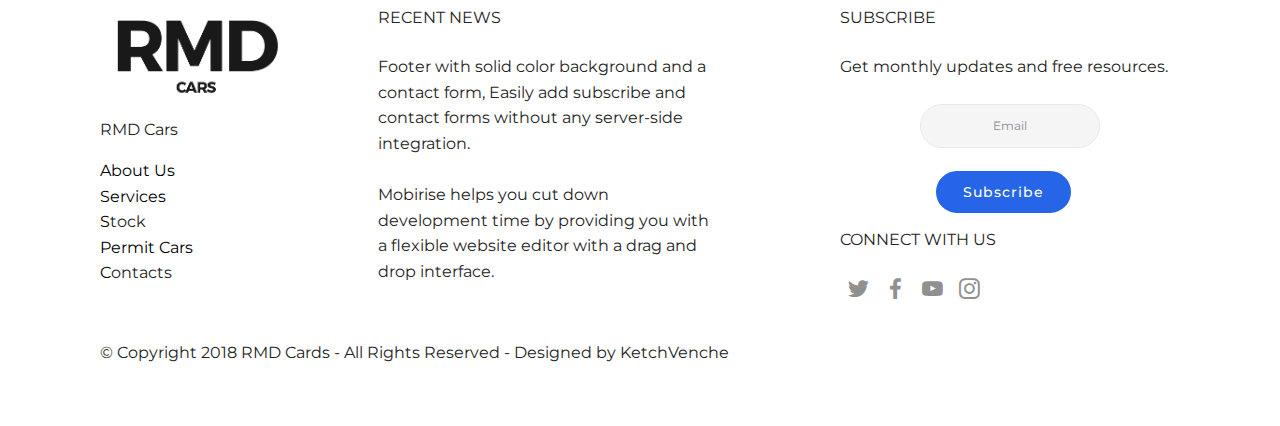
<file: permit.html>
<!DOCTYPE html>
<html >
<head>
  <!-- Site made with Mobirise Website Builder v4.5.2, https://mobirise.com -->
  <meta charset="UTF-8">
  <meta http-equiv="X-UA-Compatible" content="IE=edge">
  <meta name="generator" content="Mobirise v4.5.2, mobirise.com">
  <meta name="viewport" content="width=device-width, initial-scale=1, minimum-scale=1">
  <link rel="shortcut icon" href="assets/images/logo-rmd-cars-512x512.png" type="image/x-icon">
  <meta name="description" content="Site Builder Description">
  <title>Permit</title>
  <link rel="stylesheet" href="assets/web/assets/mobirise-icons/mobirise-icons.css">
  <link rel="stylesheet" href="assets/tether/tether.min.css">
  <link rel="stylesheet" href="assets/bootstrap/css/bootstrap.min.css">
  <link rel="stylesheet" href="assets/bootstrap/css/bootstrap-grid.min.css">
  <link rel="stylesheet" href="assets/bootstrap/css/bootstrap-reboot.min.css">
  <link rel="stylesheet" href="assets/dropdown/css/style.css">
  <link rel="stylesheet" href="assets/socicon/css/styles.css">
  <link rel="stylesheet" href="assets/theme/css/style.css">
  <link rel="stylesheet" href="assets/mobirise/css/mbr-additional.css" type="text/css">
  
  
  
</head>
<body>
<section class="menu cid-r5wBn9L5q8" once="menu" id="menu2-g" data-rv-view="775">

    

    <nav class="navbar navbar-expand beta-menu navbar-dropdown align-items-center navbar-fixed-top navbar-toggleable-sm">
        <button class="navbar-toggler navbar-toggler-right" type="button" data-toggle="collapse" data-target="#navbarSupportedContent" aria-controls="navbarSupportedContent" aria-expanded="false" aria-label="Toggle navigation">
            <div class="hamburger">
                <span></span>
                <span></span>
                <span></span>
                <span></span>
            </div>
        </button>
        <div class="menu-logo">
            <div class="navbar-brand">
                <span class="navbar-logo">
                    <a href="https://mobirise.com">
                        <img src="assets/images/logo-rmd-cars-512x512.png" alt="Mobirise" title="" media-simple="true" style="height: 3.8rem;">
                    </a>
                </span>
            </div>
        </div>
        <div class="collapse navbar-collapse" id="navbarSupportedContent">
            <ul class="navbar-nav nav-dropdown nav-right" data-app-modern-menu="true"><li class="nav-item">
                    <a class="nav-link link text-black display-4" href="index.html">Home</a>
                </li>
                <li class="nav-item">
                    <a class="nav-link link text-black display-4" href="about.html">About Us</a>
                </li><li class="nav-item"><a class="nav-link link text-black display-4" href="stock.html">Stock</a></li><li class="nav-item"><a class="nav-link link text-black display-4" href="permit.html">Permit Cars</a></li><li class="nav-item"><a class="nav-link link text-black display-4" href="services.html">Services</a></li><li class="nav-item"><a class="nav-link link text-black display-4" href="contact.html">Contatcs</a></li></ul>
            
        </div>
    </nav>
</section>

<section class="engine"><a href="https://mobirise.co/h">make your own website for free</a></section><section class="carousel slide cid-r6lzdqoP2y" data-interval="false" id="slider1-z" data-rv-view="777">

    

    <div class="full-screen"><div class="mbr-slider slide carousel" data-pause="true" data-keyboard="false" data-ride="carousel" data-interval="4000"><div class="carousel-inner" role="listbox"><div class="carousel-item slider-fullscreen-image" data-bg-video-slide="false" style="background-image: url(assets/images/pexels-photo-1149831-2000x1333.jpg);"><div class="container container-slide"><div class="image_wrapper"><div class="mbr-overlay"></div><img src="assets/images/pexels-photo-1149831-2000x1333.jpg"><div class="carousel-caption justify-content-center"><div class="col-10 align-center"><h2 class="mbr-fonts-style display-1">Welcome to RMD Cars</h2><p class="lead mbr-text mbr-fonts-style display-5">Choose from the large selection of latest pre-made blocks - jumbotrons, hero images, parallax scrolling, video backgrounds, hamburger menu, sticky header and more.</p></div></div></div></div></div><div class="carousel-item slider-fullscreen-image active" data-bg-video-slide="false" style="background-image: url(assets/images/automobile-automotive-car-638479-1999x1329.jpg);"><div class="container container-slide"><div class="image_wrapper"><div class="mbr-overlay" style="background-color: rgb(70, 80, 82);"></div><img src="assets/images/automobile-automotive-car-638479-1999x1329.jpg"><div class="carousel-caption justify-content-center"><div class="col-10 align-center"><h2 class="mbr-fonts-style display-1">Welcome to RMD Cars</h2><p class="lead mbr-text mbr-fonts-style display-5">Choose from the large selection of latest pre-made blocks - jumbotrons, hero images, parallax scrolling, video backgrounds, hamburger menu, sticky header and more.</p></div></div></div></div></div></div><a data-app-prevent-settings="" class="carousel-control carousel-control-prev" role="button" data-slide="prev" href="#slider1-z"><span aria-hidden="true" class="mbri-left mbr-iconfont"></span><span class="sr-only">Previous</span></a><a data-app-prevent-settings="" class="carousel-control carousel-control-next" role="button" data-slide="next" href="#slider1-z"><span aria-hidden="true" class="mbri-right mbr-iconfont"></span><span class="sr-only">Next</span></a></div></div>

</section>

<section class="cid-r6lzyHO8l0" id="pricing-tables3-10" data-rv-view="786">

    

    
    <div class="container">
        <div class="media-container-row">
            <div class=" col-12 col-lg-4 col-md-6 my-2">
                <div class="pricing">
                    <div class="plan-header">
                        <div class="plan-price">
                            <span class="price-value mbr-fonts-style display-5">
                                $
                            </span>
                            <span class="price-figure mbr-fonts-style display-1">
                                35
                            </span>
                            <h3 class="plan-title mbr-fonts-style display-5">Standart</h3>
                            <hr>
                        </div>
                    </div>
                    <div class="plan-body">
                        <p class="mbr-text mbr-fonts-style display-7">Mobirise is perfect for non-techies who are not familiar with web development.</p>
                        <div class="mbr-section-btn pt-4 text-center">
                            <a href="https://mobirise.com" class="btn btn-primary display-4">BUY NOW</a>
                        </div>
                    </div>
                </div>
            </div>

            <div class="col-12 col-lg-4 col-md-6 my-2">
                <div class="pricing">
                    <div class="plan-header">
                        <div class="plan-price">
                            <span class="price-value mbr-fonts-style display-5">
                                $
                            </span>
                            <span class="price-figure mbr-fonts-style display-1">
                                65
                            </span>
                            <h3 class="plan-title mbr-fonts-style display-5">Buisness</h3>
                            <hr>
                        </div>
                    </div>
                    <div class="plan-body">
                        <p class="mbr-text mbr-fonts-style display-7">Mobirise is perfect for non-techies who are not familiar with web development.</p>
                        <div class="mbr-section-btn pt-4 text-center">
                            <a href="https://mobirise.com" class="btn btn-primary display-4">BUY NOW</a>
                        </div>
                    </div>
                </div>
            </div>

            <div class="col-12 col-lg-4 col-md-6 my-2">
                <div class="pricing">
                    <div class="plan-header">
                        <div class="plan-price">
                            <span class="price-value mbr-fonts-style display-5">
                                $
                            </span>
                            <span class="price-figure mbr-fonts-style display-1">
                                90
                            </span>
                            <h3 class="plan-title mbr-fonts-style display-5">Premium</h3>
                            <hr>
                        </div>
                    </div>
                    <div class="plan-body ">
                        <p class="mbr-text mbr-fonts-style display-7">Mobirise is perfect for non-techies who are not familiar with web development.</p>
                        <div class="mbr-section-btn pt-4 text-center">
                            <a href="https://mobirise.com" class="btn btn-primary display-4">BUY NOW</a>
                        </div>
                    </div>
                </div>
            </div>

        </div>
    </div>
</section>

<section class="footer4 cid-r5ROinba9I" id="footer4-l" data-rv-view="789">

    

    

    <div class="container">
        <div class="media-container-row content mbr-white">
            <div class="col-md-3 col-sm-4">
                <div class="mb-3 img-logo">
                    <a href="https://mobirise.com/">
                        <img src="assets/images/logo-rmd-cars-512x512.png" alt="Mobirise" title="" media-simple="true">
                    </a>
                </div>
                <p class="mb-3 mbr-fonts-style foot-title display-7">RMD Cars</p>
                <p class="mbr-text mbr-fonts-style mbr-links-column display-7">
                    <a href="#" class="text-black">About Us</a>
                    <br><a href="#" class="text-black">Services</a>
                    <br><a href="#" class="text-black">S</a>tock<br><a href="#" class="text-black">Permit Cars</a><br><a href="#" class="text-black">C</a>ontacts</p>
            </div>
            <div class="col-md-4 col-sm-8">
                <p class="mb-4 foot-title mbr-fonts-style display-7">RECENT NEWS</p>
                <p class="mbr-text mbr-fonts-style foot-text display-7">Footer with solid color background and a contact form, Easily add subscribe and contact forms without any server-side integration.<br>
                    <br>Mobirise helps you cut down development time by providing you with a flexible website editor with a drag and drop interface.</p>
            </div>
            <div class="col-md-4 offset-md-1 col-sm-12">
                <p class="mb-4 foot-title mbr-fonts-style display-7">SUBSCRIBE</p>
                <p class="mbr-text mbr-fonts-style form-text display-7">Get monthly updates and free resources.</p>
                <div class="media-container-column" data-form-type="formoid">
                    <div data-form-alert="" hidden="" class="align-center">Thanks for filling out the form!</div>

                    <form class="form-inline" action="https://mobirise.com/" method="post" data-form-title="Mobirise Form">
                        <input type="hidden" value="6Jqv3QfjS/wWbtlEQwJO9XEV1zhvH8vI+MYcK5+hTO0ssQxa6cBBm381kF2ayl/aPMuRwVMxaTClsvI1Sx7QyeQnMUGDgfYnH2Uy45BEQIMUCxS0RtglV8SH1d77CJjt" data-form-email="true">
                        <div class="form-group">
                            <input type="email" class="form-control input-sm input-inverse my-2" name="email" required="" data-form-field="Email" placeholder="Email" id="email-footer4-l">
                        </div>
                        <div class="input-group-btn m-2"><button href="" class="btn btn-primary display-4" type="submit" role="button">Subscribe</button></div>
                    </form>
                </div>
                <p class="mb-4 mbr-fonts-style foot-title display-7">CONNECT WITH US</p>
                <div class="social-list pl-0 mb-0">
                        <div class="soc-item">
                            <a href="https://twitter.com/mobirise" target="_blank">
                                <span class="mbr-iconfont mbr-iconfont-social socicon-twitter socicon" style="color: rgb(35, 35, 35);" media-simple="true"></span>
                            </a>
                        </div>
                        <div class="soc-item">
                            <a href="https://www.facebook.com/pages/Mobirise/1616226671953247" target="_blank">
                                <span class="mbr-iconfont mbr-iconfont-social socicon-facebook socicon" style="color: rgb(35, 35, 35);" media-simple="true"></span>
                            </a>
                        </div>
                        <div class="soc-item">
                            <a href="https://www.youtube.com/c/mobirise" target="_blank">
                                <span class="mbr-iconfont mbr-iconfont-social socicon-youtube socicon" style="color: rgb(35, 35, 35);" media-simple="true"></span>
                            </a>
                        </div>
                        <div class="soc-item">
                            <a href="https://instagram.com/mobirise" target="_blank">
                                <span class="mbr-iconfont mbr-iconfont-social socicon-instagram socicon" style="color: rgb(35, 35, 35);" media-simple="true"></span>
                            </a>
                        </div>
                        
                        
                </div>
            </div>
        </div>
        <div class="footer-lower">
            <div class="media-container-row">
                <div class="col-sm-12">
                    <hr>
                </div>
            </div>
            <div class="media-container-row mbr-white">
                <div class="col-sm-12 copyright">
                    <p class="mbr-text mbr-fonts-style display-7">© Copyright 2018 RMD Cards - All Rights Reserved - Designed by KetchVenche</p>
                </div>
            </div>
        </div>
    </div>
</section>


  <script src="assets/web/assets/jquery/jquery.min.js"></script>
  <script src="assets/popper/popper.min.js"></script>
  <script src="assets/tether/tether.min.js"></script>
  <script src="assets/bootstrap/js/bootstrap.min.js"></script>
  <script src="assets/smoothscroll/smooth-scroll.js"></script>
  <script src="assets/dropdown/js/script.min.js"></script>
  <script src="assets/ytplayer/jquery.mb.ytplayer.min.js"></script>
  <script src="assets/vimeoplayer/jquery.mb.vimeo_player.js"></script>
  <script src="assets/bootstrapcarouselswipe/bootstrap-carousel-swipe.js"></script>
  <script src="assets/touchswipe/jquery.touch-swipe.min.js"></script>
  <script src="assets/theme/js/script.js"></script>
  <script src="assets/slidervideo/script.js"></script>
  <script src="assets/formoid/formoid.min.js"></script>
  
  
</body>
</html>
</file>
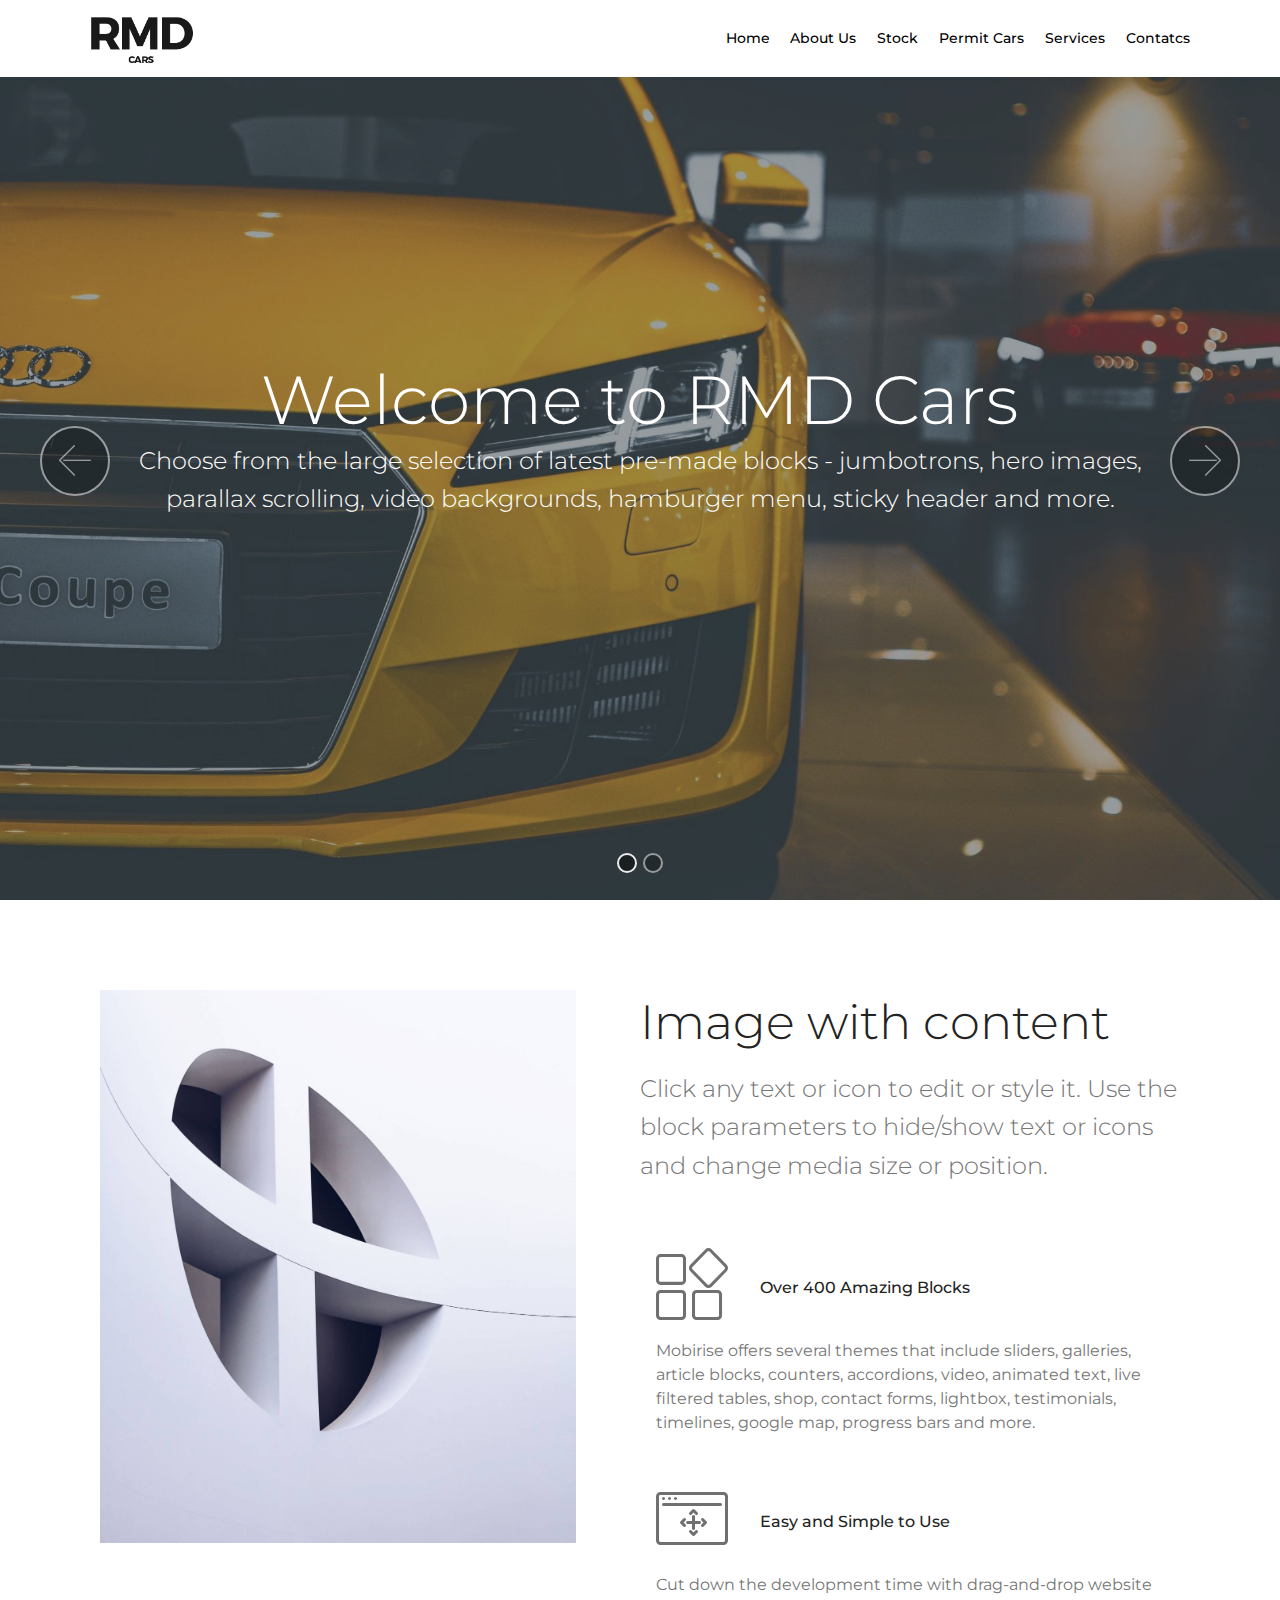
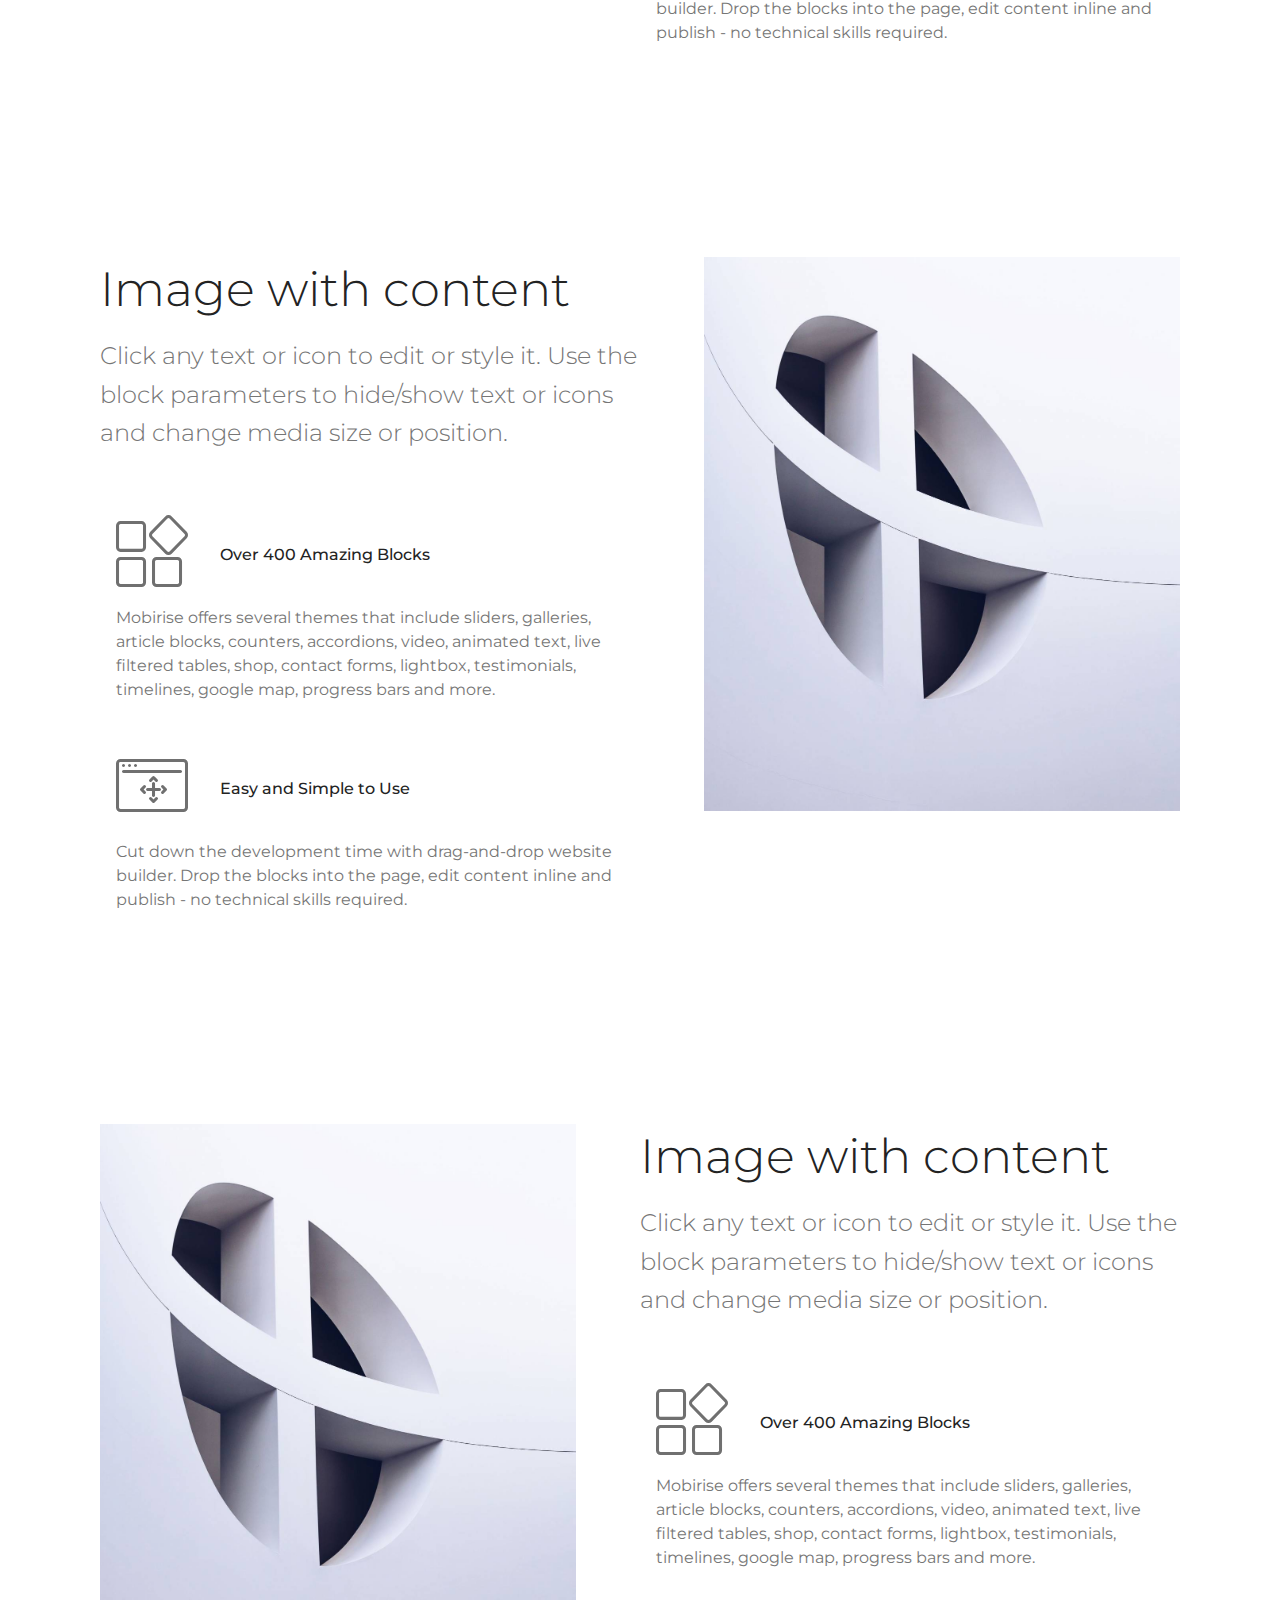
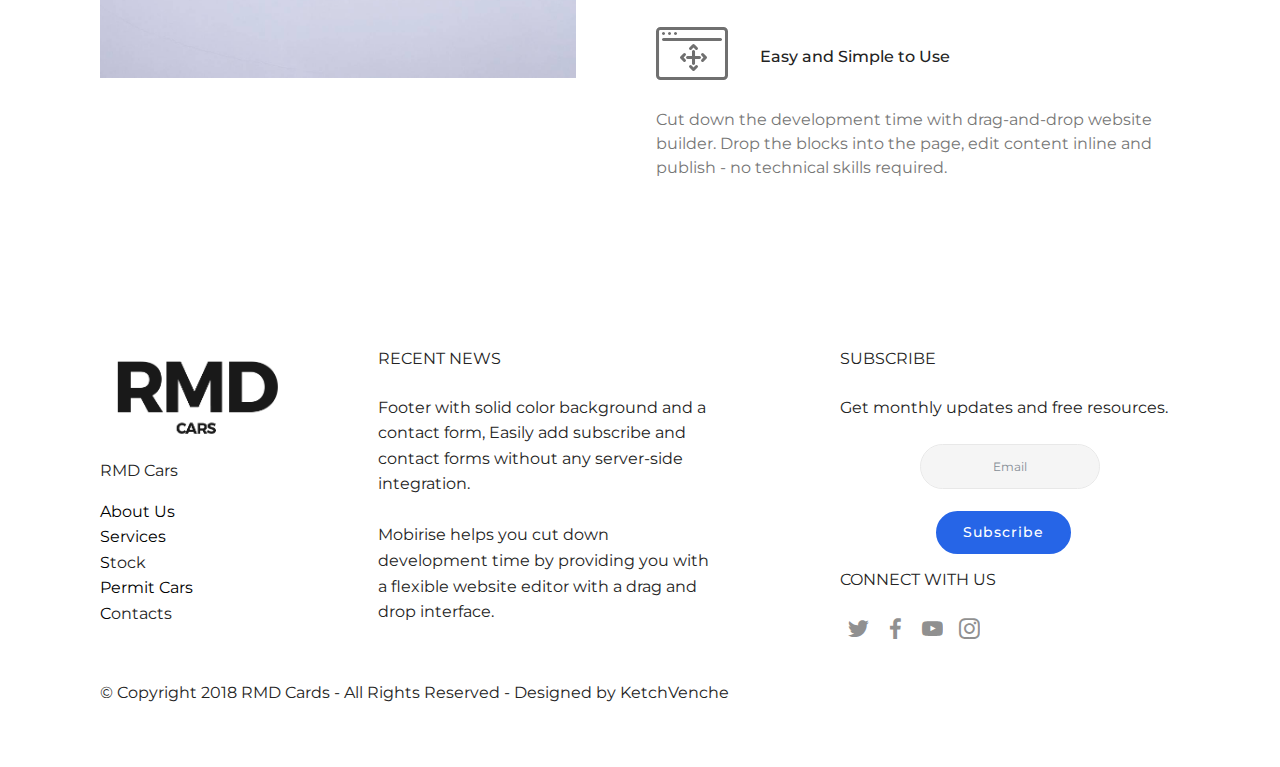
<file: services.html>
<!DOCTYPE html>
<html >
<head>
  <!-- Site made with Mobirise Website Builder v4.5.2, https://mobirise.com -->
  <meta charset="UTF-8">
  <meta http-equiv="X-UA-Compatible" content="IE=edge">
  <meta name="generator" content="Mobirise v4.5.2, mobirise.com">
  <meta name="viewport" content="width=device-width, initial-scale=1, minimum-scale=1">
  <link rel="shortcut icon" href="assets/images/logo-rmd-cars-512x512.png" type="image/x-icon">
  <meta name="description" content="Web Page Builder Description">
  <title>Services</title>
  <link rel="stylesheet" href="assets/web/assets/mobirise-icons/mobirise-icons.css">
  <link rel="stylesheet" href="assets/tether/tether.min.css">
  <link rel="stylesheet" href="assets/bootstrap/css/bootstrap.min.css">
  <link rel="stylesheet" href="assets/bootstrap/css/bootstrap-grid.min.css">
  <link rel="stylesheet" href="assets/bootstrap/css/bootstrap-reboot.min.css">
  <link rel="stylesheet" href="assets/dropdown/css/style.css">
  <link rel="stylesheet" href="assets/socicon/css/styles.css">
  <link rel="stylesheet" href="assets/theme/css/style.css">
  <link rel="stylesheet" href="assets/mobirise/css/mbr-additional.css" type="text/css">
  
  
  
</head>
<body>
    <section class="menu cid-r5wBn9L5q8" once="menu" id="menu2-0" data-rv-view="723">

    

        <nav class="navbar navbar-expand beta-menu navbar-dropdown align-items-center navbar-fixed-top navbar-toggleable-sm">
            <button class="navbar-toggler navbar-toggler-right" type="button" data-toggle="collapse" data-target="#navbarSupportedContent" aria-controls="navbarSupportedContent" aria-expanded="false" aria-label="Toggle navigation">
                <div class="hamburger">
                    <span></span>
                    <span></span>
                    <span></span>
                    <span></span>
                </div>
            </button>
            <div class="menu-logo">
                <div class="navbar-brand">
                    <span class="navbar-logo">
                        <a href="https://mobirise.com">
                            <img src="assets/images/logo-rmd-cars-512x512.png" alt="Mobirise" title="" media-simple="true" style="height: 3.8rem;">
                        </a>
                    </span>
                   
                </div>
            </div>
            <div class="collapse navbar-collapse" id="navbarSupportedContent">
                <ul class="navbar-nav nav-dropdown nav-right" data-app-modern-menu="true"><li class="nav-item">
                        <a class="nav-link link text-black display-4" href="index.html">Home</a>
                    </li>
                    <li class="nav-item">
                        <a class="nav-link link text-black display-4" href="about.html">About Us</a>
                    </li><li class="nav-item"><a class="nav-link link text-black display-4" href="stock.html">Stock</a></li><li class="nav-item"><a class="nav-link link text-black display-4" href="permit.html">Permit Cars</a></li><li class="nav-item"><a class="nav-link link text-black display-4" href="services.html">Services</a></li><li class="nav-item"><a class="nav-link link text-black display-4" href="contact.html">Contatcs</a></li></ul>
                
            </div>
        </nav>
    </section>

<section class="engine"><a href="https://mobirise.co/p">bootstrap navbar</a></section><section class="carousel slide cid-r6lyNu9Ask" data-interval="false" id="slider1-x" data-rv-view="794">

    

    <div class="full-screen"><div class="mbr-slider slide carousel" data-pause="true" data-keyboard="false" data-ride="carousel" data-interval="4000"><ol class="carousel-indicators"><li data-app-prevent-settings="" data-target="#slider1-x" class=" active" data-slide-to="0"></li><li data-app-prevent-settings="" data-target="#slider1-x" data-slide-to="1"></li></ol><div class="carousel-inner" role="listbox"><div class="carousel-item slider-fullscreen-image active" data-bg-video-slide="false" style="background-image: url(assets/images/pexels-photo-1149831-2000x1333.jpg);"><div class="container container-slide"><div class="image_wrapper"><div class="mbr-overlay" style="background-color: rgb(70, 80, 82);"></div><img src="assets/images/pexels-photo-1149831-2000x1333.jpg"><div class="carousel-caption justify-content-center"><div class="col-10 align-center"><h2 class="mbr-fonts-style display-1">Welcome to RMD Cars</h2><p class="lead mbr-text mbr-fonts-style display-5">Choose from the large selection of latest pre-made blocks - jumbotrons, hero images, parallax scrolling, video backgrounds, hamburger menu, sticky header and more.</p></div></div></div></div></div><div class="carousel-item slider-fullscreen-image" data-bg-video-slide="false" style="background-image: url(assets/images/automobile-automotive-car-638479-1999x1329.jpg);"><div class="container container-slide"><div class="image_wrapper"><div class="mbr-overlay" style="background-color: rgb(70, 80, 82);"></div><img src="assets/images/automobile-automotive-car-638479-1999x1329.jpg"><div class="carousel-caption justify-content-center"><div class="col-10 align-center"><h2 class="mbr-fonts-style display-1">Welcome to RMD Cars</h2><p class="lead mbr-text mbr-fonts-style display-5">Choose from the large selection of latest pre-made blocks - jumbotrons, hero images, parallax scrolling, video backgrounds, hamburger menu, sticky header and more.</p></div></div></div></div></div></div><a data-app-prevent-settings="" class="carousel-control carousel-control-prev" role="button" data-slide="prev" href="#slider1-x"><span aria-hidden="true" class="mbri-left mbr-iconfont"></span><span class="sr-only">Previous</span></a><a data-app-prevent-settings="" class="carousel-control carousel-control-next" role="button" data-slide="next" href="#slider1-x"><span aria-hidden="true" class="mbri-right mbr-iconfont"></span><span class="sr-only">Next</span></a></div></div>

</section>

<section class="features11 cid-r6gL1UxcIO" id="features11-p" data-rv-view="803">

    

    

    <div class="container">   
        <div class="col-md-12">
            <div class="media-container-row">
                <div class="mbr-figure" style="width: 50%;">
                    <img src="assets/images/05.jpg" alt="Mobirise" media-simple="true">
                </div>
                <div class=" align-left aside-content">
                    <h2 class="mbr-title pt-2 mbr-fonts-style display-2">Image with content</h2>
                    <div class="mbr-section-text">
                        <p class="mbr-text mb-5 pt-3 mbr-light mbr-fonts-style display-5">Click any text or icon to edit or style it. Use the block parameters to hide/show text or icons and change media size or position.</p>
                    </div>

                    <div class="block-content">
                        <div class="card p-3 pr-3">
                            <div class="media">
                                <div class=" align-self-center card-img pb-3">
                                    <span class="mbri-extension mbr-iconfont" media-simple="true"></span>
                                </div>     
                                <div class="media-body">
                                    <h4 class="card-title mbr-fonts-style display-7">Over 400 Amazing Blocks</h4>
                                </div>
                            </div>                

                            <div class="card-box">
                                <p class="block-text mbr-fonts-style display-7">Mobirise offers several themes that include sliders, galleries, article blocks, counters, accordions, video, animated text, live filtered tables, shop, contact forms, lightbox, testimonials, timelines, google map, progress bars and more.</p>
                            </div>
                        </div>

                        <div class="card p-3 pr-3">
                            <div class="media">
                                <div class="align-self-center card-img pb-3">
                                    <span class="mbri-drag-n-drop2 mbr-iconfont" media-simple="true"></span>
                                </div>     
                                <div class="media-body">
                                    <h4 class="card-title mbr-fonts-style display-7">Easy and Simple to Use</h4>
                                </div>
                            </div>                

                            <div class="card-box">
                                <p class="block-text mbr-fonts-style display-7">Cut down the development time with drag-and-drop website builder. Drop the blocks into the page, edit content inline and publish - no technical skills required.</p>
                            </div>
                        </div>
                    </div>
                </div>
            </div>
        </div> 
    </div>          
</section>

<section class="features11 cid-r6gL42vFCi" id="features11-q" data-rv-view="806">

    

    

    <div class="container">   
        <div class="col-md-12">
            <div class="media-container-row">
                <div class="mbr-figure" style="width: 50%;">
                    <img src="assets/images/05.jpg" alt="Mobirise" media-simple="true">
                </div>
                <div class=" align-left aside-content">
                    <h2 class="mbr-title pt-2 mbr-fonts-style display-2">Image with content</h2>
                    <div class="mbr-section-text">
                        <p class="mbr-text mb-5 pt-3 mbr-light mbr-fonts-style display-5">Click any text or icon to edit or style it. Use the block parameters to hide/show text or icons and change media size or position.</p>
                    </div>

                    <div class="block-content">
                        <div class="card p-3 pr-3">
                            <div class="media">
                                <div class=" align-self-center card-img pb-3">
                                    <span class="mbri-extension mbr-iconfont" media-simple="true"></span>
                                </div>     
                                <div class="media-body">
                                    <h4 class="card-title mbr-fonts-style display-7">Over 400 Amazing Blocks</h4>
                                </div>
                            </div>                

                            <div class="card-box">
                                <p class="block-text mbr-fonts-style display-7">Mobirise offers several themes that include sliders, galleries, article blocks, counters, accordions, video, animated text, live filtered tables, shop, contact forms, lightbox, testimonials, timelines, google map, progress bars and more.</p>
                            </div>
                        </div>

                        <div class="card p-3 pr-3">
                            <div class="media">
                                <div class="align-self-center card-img pb-3">
                                    <span class="mbri-drag-n-drop2 mbr-iconfont" media-simple="true"></span>
                                </div>     
                                <div class="media-body">
                                    <h4 class="card-title mbr-fonts-style display-7">Easy and Simple to Use</h4>
                                </div>
                            </div>                

                            <div class="card-box">
                                <p class="block-text mbr-fonts-style display-7">Cut down the development time with drag-and-drop website builder. Drop the blocks into the page, edit content inline and publish - no technical skills required.</p>
                            </div>
                        </div>
                    </div>
                </div>
            </div>
        </div> 
    </div>          
</section>

<section class="features11 cid-r6lz4TQTRs" id="features11-y" data-rv-view="809">

    

    

    <div class="container">   
        <div class="col-md-12">
            <div class="media-container-row">
                <div class="mbr-figure" style="width: 50%;">
                    <img src="assets/images/05.jpg" alt="Mobirise" media-simple="true">
                </div>
                <div class=" align-left aside-content">
                    <h2 class="mbr-title pt-2 mbr-fonts-style display-2">Image with content</h2>
                    <div class="mbr-section-text">
                        <p class="mbr-text mb-5 pt-3 mbr-light mbr-fonts-style display-5">Click any text or icon to edit or style it. Use the block parameters to hide/show text or icons and change media size or position.</p>
                    </div>

                    <div class="block-content">
                        <div class="card p-3 pr-3">
                            <div class="media">
                                <div class=" align-self-center card-img pb-3">
                                    <span class="mbri-extension mbr-iconfont" media-simple="true"></span>
                                </div>     
                                <div class="media-body">
                                    <h4 class="card-title mbr-fonts-style display-7">Over 400 Amazing Blocks</h4>
                                </div>
                            </div>                

                            <div class="card-box">
                                <p class="block-text mbr-fonts-style display-7">Mobirise offers several themes that include sliders, galleries, article blocks, counters, accordions, video, animated text, live filtered tables, shop, contact forms, lightbox, testimonials, timelines, google map, progress bars and more.</p>
                            </div>
                        </div>

                        <div class="card p-3 pr-3">
                            <div class="media">
                                <div class="align-self-center card-img pb-3">
                                    <span class="mbri-drag-n-drop2 mbr-iconfont" media-simple="true"></span>
                                </div>     
                                <div class="media-body">
                                    <h4 class="card-title mbr-fonts-style display-7">Easy and Simple to Use</h4>
                                </div>
                            </div>                

                            <div class="card-box">
                                <p class="block-text mbr-fonts-style display-7">Cut down the development time with drag-and-drop website builder. Drop the blocks into the page, edit content inline and publish - no technical skills required.</p>
                            </div>
                        </div>
                    </div>
                </div>
            </div>
        </div> 
    </div>          
</section>

<section class="footer4 cid-r5RklFDqCg" id="footer4-k" data-rv-view="812">

    

    

    <div class="container">
        <div class="media-container-row content mbr-white">
            <div class="col-md-3 col-sm-4">
                <div class="mb-3 img-logo">
                    <a href="https://mobirise.com/">
                        <img src="assets/images/logo-rmd-cars-512x512.png" alt="Mobirise" title="" media-simple="true">
                    </a>
                </div>
                <p class="mb-3 mbr-fonts-style foot-title display-7">RMD Cars</p>
                <p class="mbr-text mbr-fonts-style mbr-links-column display-7">
                    <a href="#" class="text-black">About Us</a>
                    <br><a href="#" class="text-black">Services</a>
                    <br><a href="#" class="text-black">S</a>tock<br><a href="#" class="text-black">Permit Cars</a><br><a href="#" class="text-black">C</a>ontacts</p>
            </div>
            <div class="col-md-4 col-sm-8">
                <p class="mb-4 foot-title mbr-fonts-style display-7">RECENT NEWS</p>
                <p class="mbr-text mbr-fonts-style foot-text display-7">Footer with solid color background and a contact form, Easily add subscribe and contact forms without any server-side integration.<br>
                    <br>Mobirise helps you cut down development time by providing you with a flexible website editor with a drag and drop interface.</p>
            </div>
            <div class="col-md-4 offset-md-1 col-sm-12">
                <p class="mb-4 foot-title mbr-fonts-style display-7">SUBSCRIBE</p>
                <p class="mbr-text mbr-fonts-style form-text display-7">Get monthly updates and free resources.</p>
                <div class="media-container-column" data-form-type="formoid">
                    <div data-form-alert="" hidden="" class="align-center">Thanks for filling out the form!</div>

                    <form class="form-inline" action="https://mobirise.com/" method="post" data-form-title="Mobirise Form">
                        <input type="hidden" value="ApzN23Cz4vSJafyp5wp0Tbi6FFPjsgY54fhqvqJfgdhPFfGqc/6iIuKIsEVFD1oq50LlrkWteAls2Nzc9zsZXyvbnVDZOcO48PakTU6czqdD5GDf2tY0SpYPCqjIfyRS" data-form-email="true">
                        <div class="form-group">
                            <input type="email" class="form-control input-sm input-inverse my-2" name="email" required="" data-form-field="Email" placeholder="Email" id="email-footer4-k">
                        </div>
                        <div class="input-group-btn m-2"><button href="" class="btn btn-primary display-4" type="submit" role="button">Subscribe</button></div>
                    </form>
                </div>
                <p class="mb-4 mbr-fonts-style foot-title display-7">CONNECT WITH US</p>
                <div class="social-list pl-0 mb-0">
                        <div class="soc-item">
                            <a href="https://twitter.com/mobirise" target="_blank">
                                <span class="mbr-iconfont mbr-iconfont-social socicon-twitter socicon" style="color: rgb(35, 35, 35);" media-simple="true"></span>
                            </a>
                        </div>
                        <div class="soc-item">
                            <a href="https://www.facebook.com/pages/Mobirise/1616226671953247" target="_blank">
                                <span class="mbr-iconfont mbr-iconfont-social socicon-facebook socicon" style="color: rgb(35, 35, 35);" media-simple="true"></span>
                            </a>
                        </div>
                        <div class="soc-item">
                            <a href="https://www.youtube.com/c/mobirise" target="_blank">
                                <span class="mbr-iconfont mbr-iconfont-social socicon-youtube socicon" style="color: rgb(35, 35, 35);" media-simple="true"></span>
                            </a>
                        </div>
                        <div class="soc-item">
                            <a href="https://instagram.com/mobirise" target="_blank">
                                <span class="mbr-iconfont mbr-iconfont-social socicon-instagram socicon" style="color: rgb(35, 35, 35);" media-simple="true"></span>
                            </a>
                        </div>
                        
                        
                </div>
            </div>
        </div>
        <div class="footer-lower">
            <div class="media-container-row">
                <div class="col-sm-12">
                    <hr>
                </div>
            </div>
            <div class="media-container-row mbr-white">
                <div class="col-sm-12 copyright">
                    <p class="mbr-text mbr-fonts-style display-7">© Copyright 2018 RMD Cards - All Rights Reserved - Designed by KetchVenche</p>
                </div>
            </div>
        </div>
    </div>
</section>


  <script src="assets/web/assets/jquery/jquery.min.js"></script>
  <script src="assets/popper/popper.min.js"></script>
  <script src="assets/tether/tether.min.js"></script>
  <script src="assets/bootstrap/js/bootstrap.min.js"></script>
  <script src="assets/smoothscroll/smooth-scroll.js"></script>
  <script src="assets/dropdown/js/script.min.js"></script>
  <script src="assets/ytplayer/jquery.mb.ytplayer.min.js"></script>
  <script src="assets/vimeoplayer/jquery.mb.vimeo_player.js"></script>
  <script src="assets/bootstrapcarouselswipe/bootstrap-carousel-swipe.js"></script>
  <script src="assets/touchswipe/jquery.touch-swipe.min.js"></script>
  <script src="assets/theme/js/script.js"></script>
  <script src="assets/slidervideo/script.js"></script>
  <script src="assets/formoid/formoid.min.js"></script>
  
  
</body>
</html>
</file>
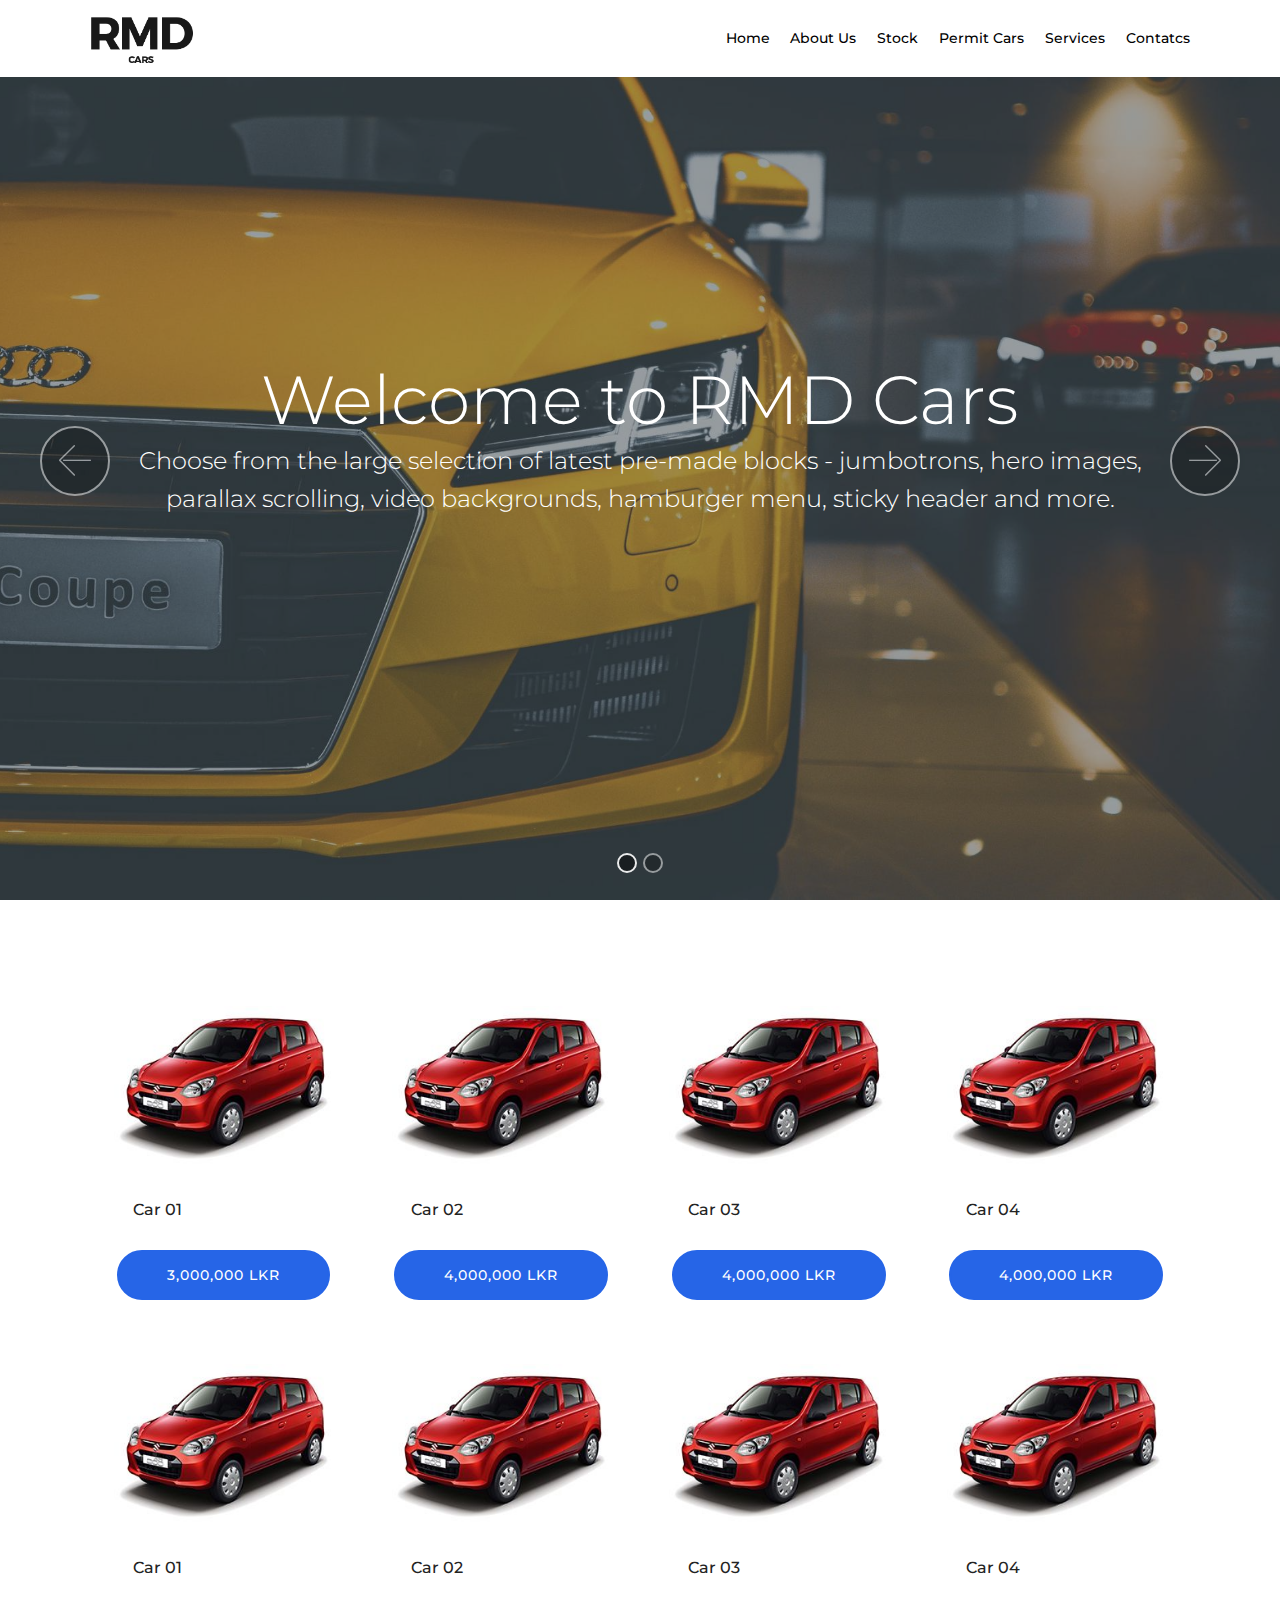
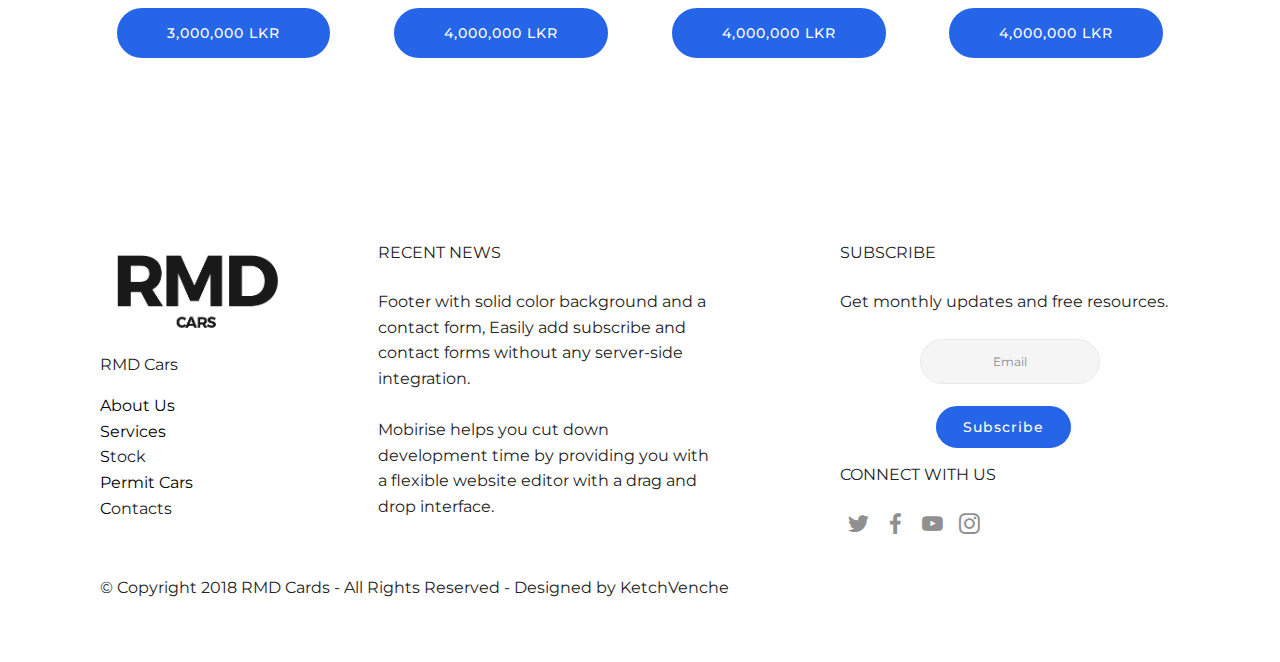
<file: stock.html>
<!DOCTYPE html>
<html >
<head>
  <!-- Site made with Mobirise Website Builder v4.5.2, https://mobirise.com -->
  <meta charset="UTF-8">
  <meta http-equiv="X-UA-Compatible" content="IE=edge">
  <meta name="generator" content="Mobirise v4.5.2, mobirise.com">
  <meta name="viewport" content="width=device-width, initial-scale=1, minimum-scale=1">
  <link rel="shortcut icon" href="assets/images/logo-rmd-cars-512x512.png" type="image/x-icon">
  <meta name="description" content="Web Site Maker Description">
  <title>Stock</title>
  <link rel="stylesheet" href="assets/web/assets/mobirise-icons/mobirise-icons.css">
  <link rel="stylesheet" href="assets/tether/tether.min.css">
  <link rel="stylesheet" href="assets/bootstrap/css/bootstrap.min.css">
  <link rel="stylesheet" href="assets/bootstrap/css/bootstrap-grid.min.css">
  <link rel="stylesheet" href="assets/bootstrap/css/bootstrap-reboot.min.css">
  <link rel="stylesheet" href="assets/dropdown/css/style.css">
  <link rel="stylesheet" href="assets/socicon/css/styles.css">
  <link rel="stylesheet" href="assets/theme/css/style.css">
  <link rel="stylesheet" href="assets/mobirise/css/mbr-additional.css" type="text/css">
  
  
  
</head>
<body>
    <section class="menu cid-r5wBn9L5q8" once="menu" id="menu2-0" data-rv-view="723">

    

        <nav class="navbar navbar-expand beta-menu navbar-dropdown align-items-center navbar-fixed-top navbar-toggleable-sm">
            <button class="navbar-toggler navbar-toggler-right" type="button" data-toggle="collapse" data-target="#navbarSupportedContent" aria-controls="navbarSupportedContent" aria-expanded="false" aria-label="Toggle navigation">
                <div class="hamburger">
                    <span></span>
                    <span></span>
                    <span></span>
                    <span></span>
                </div>
            </button>
            <div class="menu-logo">
                <div class="navbar-brand">
                    <span class="navbar-logo">
                        <a href="https://mobirise.com">
                            <img src="assets/images/logo-rmd-cars-512x512.png" alt="Mobirise" title="" media-simple="true" style="height: 3.8rem;">
                        </a>
                    </span>
                   
                </div>
            </div>
            <div class="collapse navbar-collapse" id="navbarSupportedContent">
                <ul class="navbar-nav nav-dropdown nav-right" data-app-modern-menu="true"><li class="nav-item">
                        <a class="nav-link link text-black display-4" href="index.html">Home</a>
                    </li>
                    <li class="nav-item">
                        <a class="nav-link link text-black display-4" href="about.html">About Us</a>
                    </li><li class="nav-item"><a class="nav-link link text-black display-4" href="stock.html">Stock</a></li><li class="nav-item"><a class="nav-link link text-black display-4" href="permit.html">Permit Cars</a></li><li class="nav-item"><a class="nav-link link text-black display-4" href="services.html">Services</a></li><li class="nav-item"><a class="nav-link link text-black display-4" href="contact.html">Contatcs</a></li></ul>
                
            </div>
        </nav>
    </section>

<section class="engine"><a href="https://mobirise.co/k">bootstrap templates</a></section><section class="carousel slide cid-r6lB9n6spD" data-interval="false" id="slider1-12" data-rv-view="757">

    

    <div class="full-screen"><div class="mbr-slider slide carousel" data-pause="true" data-keyboard="false" data-ride="carousel" data-interval="4000"><ol class="carousel-indicators"><li data-app-prevent-settings="" data-target="#slider1-12" class=" active" data-slide-to="0"></li><li data-app-prevent-settings="" data-target="#slider1-12" data-slide-to="1"></li></ol><div class="carousel-inner" role="listbox"><div class="carousel-item slider-fullscreen-image active" data-bg-video-slide="false" style="background-image: url(assets/images/pexels-photo-1149831-2000x1333.jpg);"><div class="container container-slide"><div class="image_wrapper"><div class="mbr-overlay" style="background-color: rgb(70, 80, 82);"></div><img src="assets/images/pexels-photo-1149831-2000x1333.jpg"><div class="carousel-caption justify-content-center"><div class="col-10 align-center"><h2 class="mbr-fonts-style display-1">Welcome to RMD Cars</h2><p class="lead mbr-text mbr-fonts-style display-5">Choose from the large selection of latest pre-made blocks - jumbotrons, hero images, parallax scrolling, video backgrounds, hamburger menu, sticky header and more.</p></div></div></div></div></div><div class="carousel-item slider-fullscreen-image" data-bg-video-slide="false" style="background-image: url(assets/images/automobile-automotive-car-638479-1999x1329.jpg);"><div class="container container-slide"><div class="image_wrapper"><div class="mbr-overlay" style="background-color: rgb(70, 80, 82);"></div><img src="assets/images/automobile-automotive-car-638479-1999x1329.jpg"><div class="carousel-caption justify-content-center"><div class="col-10 align-center"><h2 class="mbr-fonts-style display-1">Welcome to RMD Cars</h2><p class="lead mbr-text mbr-fonts-style display-5">Choose from the large selection of latest pre-made blocks - jumbotrons, hero images, parallax scrolling, video backgrounds, hamburger menu, sticky header and more.</p></div></div></div></div></div></div><a data-app-prevent-settings="" class="carousel-control carousel-control-prev" role="button" data-slide="prev" href="#slider1-12"><span aria-hidden="true" class="mbri-left mbr-iconfont"></span><span class="sr-only">Previous</span></a><a data-app-prevent-settings="" class="carousel-control carousel-control-next" role="button" data-slide="next" href="#slider1-12"><span aria-hidden="true" class="mbri-right mbr-iconfont"></span><span class="sr-only">Next</span></a></div></div>

</section>

<section class="features3 cid-r6lxfDjvsv" id="features3-t" data-rv-view="766">

    

    
    <div class="container">
        <div class="media-container-row">
            <div class="card p-3 col-12 col-md-6 col-lg-3">
                <div class="card-wrapper">
                    <div class="card-img">
                        <img src="assets/images/3-300x200.jpg" alt="Mobirise" title="" media-simple="true">
                    </div>
                    <div class="card-box">
                        <h4 class="card-title mbr-fonts-style display-7">Car 01</h4>
                        
                    </div>
                    <div class="mbr-section-btn text-center"><a href="stock.html" class="btn btn-primary display-4">3,000,000 LKR</a></div>
                </div>
            </div>

            <div class="card p-3 col-12 col-md-6 col-lg-3">
                <div class="card-wrapper">
                    <div class="card-img">
                        <img src="assets/images/3-300x200.jpg" alt="Mobirise" title="" media-simple="true">
                    </div>
                    <div class="card-box">
                        <h4 class="card-title mbr-fonts-style display-7">Car 02</h4>
                        
                    </div>
                    <div class="mbr-section-btn text-center"><a href="stock.html" class="btn btn-primary display-4">4,000,000 LKR</a></div>
                </div>
            </div>

            <div class="card p-3 col-12 col-md-6 col-lg-3">
                <div class="card-wrapper">
                    <div class="card-img">
                        <img src="assets/images/3-300x200.jpg" alt="Mobirise" title="" media-simple="true">
                    </div>
                    <div class="card-box">
                        <h4 class="card-title mbr-fonts-style display-7">Car 03</h4>
                        
                    </div>
                    <div class="mbr-section-btn text-center"><a href="stock.html" class="btn btn-primary display-4">4,000,000 LKR</a></div>
                </div>
            </div>

            <div class="card p-3 col-12 col-md-6 col-lg-3">
                <div class="card-wrapper">
                    <div class="card-img">
                        <img src="assets/images/3-300x200.jpg" alt="Mobirise" title="" media-simple="true">
                    </div>
                    <div class="card-box">
                        <h4 class="card-title mbr-fonts-style display-7">Car 04</h4>
                        
                    </div>
                    <div class="mbr-section-btn text-center"><a href="stock.html" class="btn btn-primary display-4">4,000,000 LKR</a></div>
                </div>
            </div>
        </div>
    </div>
</section>

<section class="features3 cid-r6ly3hwk4o" id="features3-u" data-rv-view="769">

    

    
    <div class="container">
        <div class="media-container-row">
            <div class="card p-3 col-12 col-md-6 col-lg-3">
                <div class="card-wrapper">
                    <div class="card-img">
                        <img src="assets/images/3-300x200.jpg" alt="Mobirise" title="" media-simple="true">
                    </div>
                    <div class="card-box">
                        <h4 class="card-title mbr-fonts-style display-7">Car 01</h4>
                        
                    </div>
                    <div class="mbr-section-btn text-center"><a href="stock.html" class="btn btn-primary display-4">3,000,000 LKR</a></div>
                </div>
            </div>

            <div class="card p-3 col-12 col-md-6 col-lg-3">
                <div class="card-wrapper">
                    <div class="card-img">
                        <img src="assets/images/3-300x200.jpg" alt="Mobirise" title="" media-simple="true">
                    </div>
                    <div class="card-box">
                        <h4 class="card-title mbr-fonts-style display-7">Car 02</h4>
                        
                    </div>
                    <div class="mbr-section-btn text-center"><a href="stock.html" class="btn btn-primary display-4">4,000,000 LKR</a></div>
                </div>
            </div>

            <div class="card p-3 col-12 col-md-6 col-lg-3">
                <div class="card-wrapper">
                    <div class="card-img">
                        <img src="assets/images/3-300x200.jpg" alt="Mobirise" title="" media-simple="true">
                    </div>
                    <div class="card-box">
                        <h4 class="card-title mbr-fonts-style display-7">Car 03</h4>
                        
                    </div>
                    <div class="mbr-section-btn text-center"><a href="stock.html" class="btn btn-primary display-4">4,000,000 LKR</a></div>
                </div>
            </div>

            <div class="card p-3 col-12 col-md-6 col-lg-3">
                <div class="card-wrapper">
                    <div class="card-img">
                        <img src="assets/images/3-300x200.jpg" alt="Mobirise" title="" media-simple="true">
                    </div>
                    <div class="card-box">
                        <h4 class="card-title mbr-fonts-style display-7">Car 04</h4>
                        
                    </div>
                    <div class="mbr-section-btn text-center"><a href="stock.html" class="btn btn-primary display-4">4,000,000 LKR</a></div>
                </div>
            </div>
        </div>
    </div>
</section>

<section class="footer4 cid-r6iNdZITTj" id="footer4-s" data-rv-view="772">

    

    

    <div class="container">
        <div class="media-container-row content mbr-white">
            <div class="col-md-3 col-sm-4">
                <div class="mb-3 img-logo">
                    <a href="https://mobirise.com/">
                        <img src="assets/images/logo-rmd-cars-512x512.png" alt="Mobirise" title="" media-simple="true">
                    </a>
                </div>
                <p class="mb-3 mbr-fonts-style foot-title display-7">RMD Cars</p>
                <p class="mbr-text mbr-fonts-style mbr-links-column display-7">
                    <a href="#" class="text-black">About Us</a>
                    <br><a href="#" class="text-black">Services</a>
                    <br><a href="#" class="text-black">S</a>tock<br><a href="#" class="text-black">Permit Cars</a><br><a href="#" class="text-black">C</a>ontacts</p>
            </div>
            <div class="col-md-4 col-sm-8">
                <p class="mb-4 foot-title mbr-fonts-style display-7">RECENT NEWS</p>
                <p class="mbr-text mbr-fonts-style foot-text display-7">Footer with solid color background and a contact form, Easily add subscribe and contact forms without any server-side integration.<br>
                    <br>Mobirise helps you cut down development time by providing you with a flexible website editor with a drag and drop interface.</p>
            </div>
            <div class="col-md-4 offset-md-1 col-sm-12">
                <p class="mb-4 foot-title mbr-fonts-style display-7">SUBSCRIBE</p>
                <p class="mbr-text mbr-fonts-style form-text display-7">Get monthly updates and free resources.</p>
                <div class="media-container-column" data-form-type="formoid">
                    <div data-form-alert="" hidden="" class="align-center">Thanks for filling out the form!</div>

                    <form class="form-inline" action="https://mobirise.com/" method="post" data-form-title="Mobirise Form">
                        <input type="hidden" value="HmYnGhW2RbZgaYPbQJwfFAXCqN8LyYYOD9x8+0b0P72BS9PWx5xKCMiI7WkIRx4GzOXzkgqegOSi160eaikC0+ZGtWLQ5JKsEONo5cpC15Y7J+x0lVuz7EEuAQO+m7X3" data-form-email="true">
                        <div class="form-group">
                            <input type="email" class="form-control input-sm input-inverse my-2" name="email" required="" data-form-field="Email" placeholder="Email" id="email-footer4-s">
                        </div>
                        <div class="input-group-btn m-2"><button href="" class="btn btn-primary display-4" type="submit" role="button">Subscribe</button></div>
                    </form>
                </div>
                <p class="mb-4 mbr-fonts-style foot-title display-7">CONNECT WITH US</p>
                <div class="social-list pl-0 mb-0">
                        <div class="soc-item">
                            <a href="https://twitter.com" target="_blank">
                                <span class="mbr-iconfont mbr-iconfont-social socicon-twitter socicon" style="color: rgb(35, 35, 35);" media-simple="true"></span>
                            </a>
                        </div>
                        <div class="soc-item">
                            <a href="https://www.facebook.com/" target="_blank">
                                <span class="mbr-iconfont mbr-iconfont-social socicon-facebook socicon" style="color: rgb(35, 35, 35);" media-simple="true"></span>
                            </a>
                        </div>
                        <div class="soc-item">
                            <a href="https://www.youtube.com/" target="_blank">
                                <span class="mbr-iconfont mbr-iconfont-social socicon-youtube socicon" style="color: rgb(35, 35, 35);" media-simple="true"></span>
                            </a>
                        </div>
                        <div class="soc-item">
                            <a href="https://instagram.com/" target="_blank">
                                <span class="mbr-iconfont mbr-iconfont-social socicon-instagram socicon" style="color: rgb(35, 35, 35);" media-simple="true"></span>
                            </a>
                        </div>
                        
                        
                </div>
            </div>
        </div>
        <div class="footer-lower">
            <div class="media-container-row">
                <div class="col-sm-12">
                    <hr>
                </div>
            </div>
            <div class="media-container-row mbr-white">
                <div class="col-sm-12 copyright">
                    <p class="mbr-text mbr-fonts-style display-7">© Copyright 2018 RMD Cards - All Rights Reserved - Designed by KetchVenche</p>
                </div>
            </div>
        </div>
    </div>
</section>


  <script src="assets/web/assets/jquery/jquery.min.js"></script>
  <script src="assets/popper/popper.min.js"></script>
  <script src="assets/tether/tether.min.js"></script>
  <script src="assets/bootstrap/js/bootstrap.min.js"></script>
  <script src="assets/smoothscroll/smooth-scroll.js"></script>
  <script src="assets/dropdown/js/script.min.js"></script>
  <script src="assets/ytplayer/jquery.mb.ytplayer.min.js"></script>
  <script src="assets/vimeoplayer/jquery.mb.vimeo_player.js"></script>
  <script src="assets/bootstrapcarouselswipe/bootstrap-carousel-swipe.js"></script>
  <script src="assets/touchswipe/jquery.touch-swipe.min.js"></script>
  <script src="assets/theme/js/script.js"></script>
  <script src="assets/slidervideo/script.js"></script>
  <script src="assets/formoid/formoid.min.js"></script>
  
  
</body>
</html>
</file>
<file: assets/web/assets/mobirise-icons/mobirise-icons.css>
@font-face {
  font-family: 'MobiriseIcons';
  src:  url('mobirise-icons.eot?spat4u');
  src:  url('mobirise-icons.eot?spat4u#iefix') format('embedded-opentype'),
    url('mobirise-icons.ttf?spat4u') format('truetype'),
    url('mobirise-icons.woff?spat4u') format('woff'),
    url('mobirise-icons.svg?spat4u#MobiriseIcons') format('svg');
  font-weight: normal;
  font-style: normal;
}

[class^="mbri-"], [class*=" mbri-"] {
  /* use !important to prevent issues with browser extensions that change fonts */
  font-family: MobiriseIcons !important;
  speak: none;
  font-style: normal;
  font-weight: normal;
  font-variant: normal;
  text-transform: none;
  line-height: 1;

  /* Better Font Rendering =========== */
  -webkit-font-smoothing: antialiased;
  -moz-osx-font-smoothing: grayscale;
}

.mbri-add-submenu:before {
  content: "\e900";
}
.mbri-alert:before {
  content: "\e901";
}
.mbri-align-center:before {
  content: "\e902";
}
.mbri-align-justify:before {
  content: "\e903";
}
.mbri-align-left:before {
  content: "\e904";
}
.mbri-align-right:before {
  content: "\e905";
}
.mbri-android:before {
  content: "\e906";
}
.mbri-apple:before {
  content: "\e907";
}
.mbri-arrow-down:before {
  content: "\e908";
}
.mbri-arrow-next:before {
  content: "\e909";
}
.mbri-arrow-prev:before {
  content: "\e90a";
}
.mbri-arrow-up:before {
  content: "\e90b";
}
.mbri-bold:before {
  content: "\e90c";
}
.mbri-bookmark:before {
  content: "\e90d";
}
.mbri-bootstrap:before {
  content: "\e90e";
}
.mbri-briefcase:before {
  content: "\e90f";
}
.mbri-browse:before {
  content: "\e910";
}
.mbri-bulleted-list:before {
  content: "\e911";
}
.mbri-calendar:before {
  content: "\e912";
}
.mbri-camera:before {
  content: "\e913";
}
.mbri-cart-add:before {
  content: "\e914";
}
.mbri-cart-full:before {
  content: "\e915";
}
.mbri-cash:before {
  content: "\e916";
}
.mbri-change-style:before {
  content: "\e917";
}
.mbri-chat:before {
  content: "\e918";
}
.mbri-clock:before {
  content: "\e919";
}
.mbri-close:before {
  content: "\e91a";
}
.mbri-cloud:before {
  content: "\e91b";
}
.mbri-code:before {
  content: "\e91c";
}
.mbri-contact-form:before {
  content: "\e91d";
}
.mbri-credit-card:before {
  content: "\e91e";
}
.mbri-cursor-click:before {
  content: "\e91f";
}
.mbri-cust-feedback:before {
  content: "\e920";
}
.mbri-database:before {
  content: "\e921";
}
.mbri-delivery:before {
  content: "\e922";
}
.mbri-desktop:before {
  content: "\e923";
}
.mbri-devices:before {
  content: "\e924";
}
.mbri-down:before {
  content: "\e925";
}
.mbri-download:before {
  content: "\e989";
}
.mbri-drag-n-drop:before {
  content: "\e927";
}
.mbri-drag-n-drop2:before {
  content: "\e928";
}
.mbri-edit:before {
  content: "\e929";
}
.mbri-edit2:before {
  content: "\e92a";
}
.mbri-error:before {
  content: "\e92b";
}
.mbri-extension:before {
  content: "\e92c";
}
.mbri-features:before {
  content: "\e92d";
}
.mbri-file:before {
  content: "\e92e";
}
.mbri-flag:before {
  content: "\e92f";
}
.mbri-folder:before {
  content: "\e930";
}
.mbri-gift:before {
  content: "\e931";
}
.mbri-github:before {
  content: "\e932";
}
.mbri-globe:before {
  content: "\e933";
}
.mbri-globe-2:before {
  content: "\e934";
}
.mbri-growing-chart:before {
  content: "\e935";
}
.mbri-hearth:before {
  content: "\e936";
}
.mbri-help:before {
  content: "\e937";
}
.mbri-home:before {
  content: "\e938";
}
.mbri-hot-cup:before {
  content: "\e939";
}
.mbri-idea:before {
  content: "\e93a";
}
.mbri-image-gallery:before {
  content: "\e93b";
}
.mbri-image-slider:before {
  content: "\e93c";
}
.mbri-info:before {
  content: "\e93d";
}
.mbri-italic:before {
  content: "\e93e";
}
.mbri-key:before {
  content: "\e93f";
}
.mbri-laptop:before {
  content: "\e940";
}
.mbri-layers:before {
  content: "\e941";
}
.mbri-left-right:before {
  content: "\e942";
}
.mbri-left:before {
  content: "\e943";
}
.mbri-letter:before {
  content: "\e944";
}
.mbri-like:before {
  content: "\e945";
}
.mbri-link:before {
  content: "\e946";
}
.mbri-lock:before {
  content: "\e947";
}
.mbri-login:before {
  content: "\e948";
}
.mbri-logout:before {
  content: "\e949";
}
.mbri-magic-stick:before {
  content: "\e94a";
}
.mbri-map-pin:before {
  content: "\e94b";
}
.mbri-menu:before {
  content: "\e94c";
}
.mbri-mobile:before {
  content: "\e94d";
}
.mbri-mobile2:before {
  content: "\e94e";
}
.mbri-mobirise:before {
  content: "\e94f";
}
.mbri-more-horizontal:before {
  content: "\e950";
}
.mbri-more-vertical:before {
  content: "\e951";
}
.mbri-music:before {
  content: "\e952";
}
.mbri-new-file:before {
  content: "\e953";
}
.mbri-numbered-list:before {
  content: "\e954";
}
.mbri-opened-folder:before {
  content: "\e955";
}
.mbri-pages:before {
  content: "\e956";
}
.mbri-paper-plane:before {
  content: "\e957";
}
.mbri-paperclip:before {
  content: "\e958";
}
.mbri-photo:before {
  content: "\e959";
}
.mbri-photos:before {
  content: "\e95a";
}
.mbri-pin:before {
  content: "\e95b";
}
.mbri-play:before {
  content: "\e95c";
}
.mbri-plus:before {
  content: "\e95d";
}
.mbri-preview:before {
  content: "\e95e";
}
.mbri-print:before {
  content: "\e95f";
}
.mbri-protect:before {
  content: "\e960";
}
.mbri-question:before {
  content: "\e961";
}
.mbri-quote-left:before {
  content: "\e962";
}
.mbri-quote-right:before {
  content: "\e963";
}
.mbri-refresh:before {
  content: "\e964";
}
.mbri-responsive:before {
  content: "\e965";
}
.mbri-right:before {
  content: "\e966";
}
.mbri-rocket:before {
  content: "\e967";
}
.mbri-sad-face:before {
  content: "\e968";
}
.mbri-sale:before {
  content: "\e969";
}
.mbri-save:before {
  content: "\e96a";
}
.mbri-search:before {
  content: "\e96b";
}
.mbri-setting:before {
  content: "\e96c";
}
.mbri-setting2:before {
  content: "\e96d";
}
.mbri-setting3:before {
  content: "\e96e";
}
.mbri-share:before {
  content: "\e96f";
}
.mbri-shopping-bag:before {
  content: "\e970";
}
.mbri-shopping-basket:before {
  content: "\e971";
}
.mbri-shopping-cart:before {
  content: "\e972";
}
.mbri-sites:before {
  content: "\e973";
}
.mbri-smile-face:before {
  content: "\e974";
}
.mbri-speed:before {
  content: "\e975";
}
.mbri-star:before {
  content: "\e976";
}
.mbri-success:before {
  content: "\e977";
}
.mbri-sun:before {
  content: "\e978";
}
.mbri-sun2:before {
  content: "\e979";
}
.mbri-tablet:before {
  content: "\e97a";
}
.mbri-tablet-vertical:before {
  content: "\e97b";
}
.mbri-target:before {
  content: "\e97c";
}
.mbri-timer:before {
  content: "\e97d";
}
.mbri-to-ftp:before {
  content: "\e97e";
}
.mbri-to-local-drive:before {
  content: "\e97f";
}
.mbri-touch-swipe:before {
  content: "\e980";
}
.mbri-touch:before {
  content: "\e981";
}
.mbri-trash:before {
  content: "\e982";
}
.mbri-underline:before {
  content: "\e983";
}
.mbri-unlink:before {
  content: "\e984";
}
.mbri-unlock:before {
  content: "\e985";
}
.mbri-up-down:before {
  content: "\e986";
}
.mbri-up:before {
  content: "\e987";
}
.mbri-update:before {
  content: "\e988";
}
.mbri-upload:before {
 content: "\e926"; 
}
.mbri-user:before {
  content: "\e98a";
}
.mbri-user2:before {
  content: "\e98b";
}
.mbri-users:before {
  content: "\e98c";
}
.mbri-video:before {
  content: "\e98d";
}
.mbri-video-play:before {
  content: "\e98e";
}
.mbri-watch:before {
  content: "\e98f";
}
.mbri-website-theme:before {
  content: "\e990";
}
.mbri-wifi:before {
  content: "\e991";
}
.mbri-windows:before {
  content: "\e992";
}
.mbri-zoom-out:before {
  content: "\e993";
}
.mbri-redo:before {
  content: "\e994";
}
.mbri-undo:before {
  content: "\e995";
}
</file>
<file: assets/dropdown/css/style.css>
.navbar-dropdown {
  left: 0;
  padding: 0;
  position: absolute;
  right: 0;
  top: 0;
  transition: all 0.45s ease;
  z-index: 1030;
  background: #282828; }
  .navbar-dropdown .navbar-logo {
    margin-right: 0.8rem;
    transition: margin 0.3s ease-in-out;
    vertical-align: middle; }
    .navbar-dropdown .navbar-logo img {
      height: 3.125rem;
      transition: all 0.3s ease-in-out; }
    .navbar-dropdown .navbar-logo.mbr-iconfont {
      font-size: 3.125rem;
      line-height: 3.125rem; }
  .navbar-dropdown .navbar-caption {
    font-weight: 700;
    white-space: normal;
    vertical-align: -4px;
    line-height: 3.125rem !important; }
    .navbar-dropdown .navbar-caption, .navbar-dropdown .navbar-caption:hover {
      color: inherit;
      text-decoration: none; }
  .navbar-dropdown .mbr-iconfont + .navbar-caption {
    vertical-align: -1px; }
  .navbar-dropdown.navbar-fixed-top {
    position: fixed; }
  .navbar-dropdown .navbar-brand span {
    vertical-align: -4px; }
  .navbar-dropdown.bg-color.transparent {
    background: none; }
  .navbar-dropdown.navbar-short .navbar-brand {
    padding: 0.625rem 0; }
    .navbar-dropdown.navbar-short .navbar-brand span {
      vertical-align: -1px; }
  .navbar-dropdown.navbar-short .navbar-caption {
    line-height: 2.375rem !important;
    vertical-align: -2px; }
  .navbar-dropdown.navbar-short .navbar-logo {
    margin-right: 0.5rem; }
    .navbar-dropdown.navbar-short .navbar-logo img {
      height: 2.375rem; }
    .navbar-dropdown.navbar-short .navbar-logo.mbr-iconfont {
      font-size: 2.375rem;
      line-height: 2.375rem; }
  .navbar-dropdown.navbar-short .mbr-table-cell {
    height: 3.625rem; }
  .navbar-dropdown .navbar-close {
    left: 0.6875rem;
    position: fixed;
    top: 0.75rem;
    z-index: 1000; }
  .navbar-dropdown .hamburger-icon {
    content: "";
    display: inline-block;
    vertical-align: middle;
    width: 16px;
    -webkit-box-shadow: 0 -6px 0 1px #282828,0 0 0 1px #282828,0 6px 0 1px #282828;
    -moz-box-shadow: 0 -6px 0 1px #282828,0 0 0 1px #282828,0 6px 0 1px #282828;
    box-shadow: 0 -6px 0 1px #282828,0 0 0 1px #282828,0 6px 0 1px #282828; }

.dropdown-menu .dropdown-toggle[data-toggle="dropdown-submenu"]::after {
  border-bottom: 0.35em solid transparent;
  border-left: 0.35em solid;
  border-right: 0;
  border-top: 0.35em solid transparent;
  margin-left: 0.3rem; }

.dropdown-menu .dropdown-item:focus {
  outline: 0; }

.nav-dropdown {
  font-size: 0.75rem;
  font-weight: 500;
  height: auto !important; }
  .nav-dropdown .nav-btn {
    padding-left: 1rem; }
  .nav-dropdown .link {
    margin: .667em 1.667em;
    font-weight: 500;
    padding: 0;
    transition: color .2s ease-in-out; }
    .nav-dropdown .link.dropdown-toggle {
      margin-right: 2.583em; }
      .nav-dropdown .link.dropdown-toggle::after {
        margin-left: .25rem;
        border-top: 0.35em solid;
        border-right: 0.35em solid transparent;
        border-left: 0.35em solid transparent;
        border-bottom: 0; }
      .nav-dropdown .link.dropdown-toggle[aria-expanded="true"] {
        margin: 0;
        padding: 0.667em 3.263em  0.667em 1.667em; }
  .nav-dropdown .link::after,
  .nav-dropdown .dropdown-item::after {
    color: inherit; }
  .nav-dropdown .btn {
    font-size: 0.75rem;
    font-weight: 700;
    letter-spacing: 0;
    margin-bottom: 0;
    padding-left: 1.25rem;
    padding-right: 1.25rem; }
  .nav-dropdown .dropdown-menu {
    border-radius: 0;
    border: 0;
    left: 0;
    margin: 0;
    padding-bottom: 1.25rem;
    padding-top: 1.25rem;
    position: relative; }
  .nav-dropdown .dropdown-submenu {
    margin-left: 0.125rem;
    top: 0; }
  .nav-dropdown .dropdown-item {
    font-weight: 500;
    line-height: 2;
    padding: 0.3846em 4.615em 0.3846em 1.5385em;
    position: relative;
    transition: color .2s ease-in-out, background-color .2s ease-in-out; }
    .nav-dropdown .dropdown-item::after {
      margin-top: -0.3077em;
      position: absolute;
      right: 1.1538em;
      top: 50%; }
    .nav-dropdown .dropdown-item:focus, .nav-dropdown .dropdown-item:hover {
      background: none; }

@media (max-width: 767px) {
  .nav-dropdown.navbar-toggleable-sm {
    bottom: 0;
    display: none;
    left: 0;
    overflow-x: hidden;
    position: fixed;
    top: 0;
    transform: translateX(-100%);
    -ms-transform: translateX(-100%);
    -webkit-transform: translateX(-100%);
    width: 18.75rem;
    z-index: 999; } }
.nav-dropdown.navbar-toggleable-xl {
  bottom: 0;
  display: none;
  left: 0;
  overflow-x: hidden;
  position: fixed;
  top: 0;
  transform: translateX(-100%);
  -ms-transform: translateX(-100%);
  -webkit-transform: translateX(-100%);
  width: 18.75rem;
  z-index: 999; }

.nav-dropdown-sm {
  display: block !important;
  overflow-x: hidden;
  overflow: auto;
  padding-top: 3.875rem; }
  .nav-dropdown-sm::after {
    content: "";
    display: block;
    height: 3rem;
    width: 100%; }
  .nav-dropdown-sm.collapse.in ~ .navbar-close {
    display: block !important; }
  .nav-dropdown-sm.collapsing, .nav-dropdown-sm.collapse.in {
    transform: translateX(0);
    -ms-transform: translateX(0);
    -webkit-transform: translateX(0);
    transition: all 0.25s ease-out;
    -webkit-transition: all 0.25s ease-out;
    background: #282828; }
  .nav-dropdown-sm.collapsing[aria-expanded="false"] {
    transform: translateX(-100%);
    -ms-transform: translateX(-100%);
    -webkit-transform: translateX(-100%); }
  .nav-dropdown-sm .nav-item {
    display: block;
    margin-left: 0 !important;
    padding-left: 0; }
  .nav-dropdown-sm .link,
  .nav-dropdown-sm .dropdown-item {
    border-top: 1px dotted rgba(255, 255, 255, 0.1);
    font-size: 0.8125rem;
    line-height: 1.6;
    margin: 0 !important;
    padding: 0.875rem 2.4rem 0.875rem 1.5625rem !important;
    position: relative;
    white-space: normal; }
    .nav-dropdown-sm .link:focus, .nav-dropdown-sm .link:hover,
    .nav-dropdown-sm .dropdown-item:focus,
    .nav-dropdown-sm .dropdown-item:hover {
      background: rgba(0, 0, 0, 0.2) !important;
      color: #c0a375; }
  .nav-dropdown-sm .nav-btn {
    position: relative;
    padding: 1.5625rem 1.5625rem 0 1.5625rem; }
    .nav-dropdown-sm .nav-btn::before {
      border-top: 1px dotted rgba(255, 255, 255, 0.1);
      content: "";
      left: 0;
      position: absolute;
      top: 0;
      width: 100%; }
    .nav-dropdown-sm .nav-btn + .nav-btn {
      padding-top: 0.625rem; }
      .nav-dropdown-sm .nav-btn + .nav-btn::before {
        display: none; }
  .nav-dropdown-sm .btn {
    padding: 0.625rem 0; }
  .nav-dropdown-sm .dropdown-toggle[data-toggle="dropdown-submenu"]::after {
    margin-left: .25rem;
    border-top: 0.35em solid;
    border-right: 0.35em solid transparent;
    border-left: 0.35em solid transparent;
    border-bottom: 0; }
  .nav-dropdown-sm .dropdown-toggle[data-toggle="dropdown-submenu"][aria-expanded="true"]::after {
    border-top: 0;
    border-right: 0.35em solid transparent;
    border-left: 0.35em solid transparent;
    border-bottom: 0.35em solid; }
  .nav-dropdown-sm .dropdown-menu {
    margin: 0;
    padding: 0;
    position: relative;
    top: 0;
    left: 0;
    width: 100%;
    border: 0;
    float: none;
    border-radius: 0;
    background: none; }
  .nav-dropdown-sm .dropdown-submenu {
    left: 100%;
    margin-left: 0.125rem;
    margin-top: -1.25rem;
    top: 0; }

.navbar-toggleable-sm .nav-dropdown .dropdown-menu {
  position: absolute; }

.navbar-toggleable-sm .nav-dropdown .dropdown-submenu {
  left: 100%;
  margin-left: 0.125rem;
  margin-top: -1.25rem;
  top: 0; }

.navbar-toggleable-sm.opened .nav-dropdown .dropdown-menu {
  position: relative; }

.navbar-toggleable-sm.opened .nav-dropdown .dropdown-submenu {
  left: 0;
  margin-left: 00rem;
  margin-top: 0rem;
  top: 0; }

.is-builder .nav-dropdown.collapsing {
  transition: none !important; }

/*# sourceMappingURL=style.css.map */
</file>
<file: assets/socicon/css/styles.css>
@charset "UTF-8";

@font-face {
  font-family: "socicon";
  src:url("../fonts/socicon.eot");
  src:url("../fonts/socicon.eot?#iefix") format("embedded-opentype"),
    url("../fonts/socicon.woff") format("woff"),
    url("../fonts/socicon.ttf") format("truetype"),
    url("../fonts/socicon.svg#socicon") format("svg");
  font-weight: normal;
  font-style: normal;

}

[data-icon]:before {
  font-family: "socicon" !important;
  content: attr(data-icon);
  font-style: normal !important;
  font-weight: normal !important;
  font-variant: normal !important;
  text-transform: none !important;
  speak: none;
  line-height: 1;
  -webkit-font-smoothing: antialiased;
  -moz-osx-font-smoothing: grayscale;
}

[class^="socicon-"]:before,
[class*=" socicon-"]:before {
  font-family: "socicon" !important;
  font-style: normal !important;
  font-weight: normal !important;
  font-variant: normal !important;
  text-transform: none !important;
  speak: none;
  line-height: 1;
  -webkit-font-smoothing: antialiased;
  -moz-osx-font-smoothing: grayscale;
}

.socicon-modelmayhem:before {
  content: "\e000";
}
.socicon-mixcloud:before {
  content: "\e001";
}
.socicon-drupal:before {
  content: "\e002";
}
.socicon-swarm:before {
  content: "\e003";
}
.socicon-istock:before {
  content: "\e004";
}
.socicon-yammer:before {
  content: "\e005";
}
.socicon-ello:before {
  content: "\e006";
}
.socicon-stackoverflow:before {
  content: "\e007";
}
.socicon-persona:before {
  content: "\e008";
}
.socicon-triplej:before {
  content: "\e009";
}
.socicon-houzz:before {
  content: "\e00a";
}
.socicon-rss:before {
  content: "\e00b";
}
.socicon-paypal:before {
  content: "\e00c";
}
.socicon-odnoklassniki:before {
  content: "\e00d";
}
.socicon-airbnb:before {
  content: "\e00e";
}
.socicon-periscope:before {
  content: "\e00f";
}
.socicon-outlook:before {
  content: "\e010";
}
.socicon-coderwall:before {
  content: "\e011";
}
.socicon-tripadvisor:before {
  content: "\e012";
}
.socicon-appnet:before {
  content: "\e013";
}
.socicon-goodreads:before {
  content: "\e014";
}
.socicon-tripit:before {
  content: "\e015";
}
.socicon-lanyrd:before {
  content: "\e016";
}
.socicon-slideshare:before {
  content: "\e017";
}
.socicon-buffer:before {
  content: "\e018";
}
.socicon-disqus:before {
  content: "\e019";
}
.socicon-vkontakte:before {
  content: "\e01a";
}
.socicon-whatsapp:before {
  content: "\e01b";
}
.socicon-patreon:before {
  content: "\e01c";
}
.socicon-storehouse:before {
  content: "\e01d";
}
.socicon-pocket:before {
  content: "\e01e";
}
.socicon-mail:before {
  content: "\e01f";
}
.socicon-blogger:before {
  content: "\e020";
}
.socicon-technorati:before {
  content: "\e021";
}
.socicon-reddit:before {
  content: "\e022";
}
.socicon-dribbble:before {
  content: "\e023";
}
.socicon-stumbleupon:before {
  content: "\e024";
}
.socicon-digg:before {
  content: "\e025";
}
.socicon-envato:before {
  content: "\e026";
}
.socicon-behance:before {
  content: "\e027";
}
.socicon-delicious:before {
  content: "\e028";
}
.socicon-deviantart:before {
  content: "\e029";
}
.socicon-forrst:before {
  content: "\e02a";
}
.socicon-play:before {
  content: "\e02b";
}
.socicon-zerply:before {
  content: "\e02c";
}
.socicon-wikipedia:before {
  content: "\e02d";
}
.socicon-apple:before {
  content: "\e02e";
}
.socicon-flattr:before {
  content: "\e02f";
}
.socicon-github:before {
  content: "\e030";
}
.socicon-renren:before {
  content: "\e031";
}
.socicon-friendfeed:before {
  content: "\e032";
}
.socicon-newsvine:before {
  content: "\e033";
}
.socicon-identica:before {
  content: "\e034";
}
.socicon-bebo:before {
  content: "\e035";
}
.socicon-zynga:before {
  content: "\e036";
}
.socicon-steam:before {
  content: "\e037";
}
.socicon-xbox:before {
  content: "\e038";
}
.socicon-windows:before {
  content: "\e039";
}
.socicon-qq:before {
  content: "\e03a";
}
.socicon-douban:before {
  content: "\e03b";
}
.socicon-meetup:before {
  content: "\e03c";
}
.socicon-playstation:before {
  content: "\e03d";
}
.socicon-android:before {
  content: "\e03e";
}
.socicon-snapchat:before {
  content: "\e03f";
}
.socicon-twitter:before {
  content: "\e040";
}
.socicon-facebook:before {
  content: "\e041";
}
.socicon-googleplus:before {
  content: "\e042";
}
.socicon-pinterest:before {
  content: "\e043";
}
.socicon-foursquare:before {
  content: "\e044";
}
.socicon-yahoo:before {
  content: "\e045";
}
.socicon-skype:before {
  content: "\e046";
}
.socicon-yelp:before {
  content: "\e047";
}
.socicon-feedburner:before {
  content: "\e048";
}
.socicon-linkedin:before {
  content: "\e049";
}
.socicon-viadeo:before {
  content: "\e04a";
}
.socicon-xing:before {
  content: "\e04b";
}
.socicon-myspace:before {
  content: "\e04c";
}
.socicon-soundcloud:before {
  content: "\e04d";
}
.socicon-spotify:before {
  content: "\e04e";
}
.socicon-grooveshark:before {
  content: "\e04f";
}
.socicon-lastfm:before {
  content: "\e050";
}
.socicon-youtube:before {
  content: "\e051";
}
.socicon-vimeo:before {
  content: "\e052";
}
.socicon-dailymotion:before {
  content: "\e053";
}
.socicon-vine:before {
  content: "\e054";
}
.socicon-flickr:before {
  content: "\e055";
}
.socicon-500px:before {
  content: "\e056";
}
.socicon-wordpress:before {
  content: "\e058";
}
.socicon-tumblr:before {
  content: "\e059";
}
.socicon-twitch:before {
  content: "\e05a";
}
.socicon-8tracks:before {
  content: "\e05b";
}
.socicon-amazon:before {
  content: "\e05c";
}
.socicon-icq:before {
  content: "\e05d";
}
.socicon-smugmug:before {
  content: "\e05e";
}
.socicon-ravelry:before {
  content: "\e05f";
}
.socicon-weibo:before {
  content: "\e060";
}
.socicon-baidu:before {
  content: "\e061";
}
.socicon-angellist:before {
  content: "\e062";
}
.socicon-ebay:before {
  content: "\e063";
}
.socicon-imdb:before {
  content: "\e064";
}
.socicon-stayfriends:before {
  content: "\e065";
}
.socicon-residentadvisor:before {
  content: "\e066";
}
.socicon-google:before {
  content: "\e067";
}
.socicon-yandex:before {
  content: "\e068";
}
.socicon-sharethis:before {
  content: "\e069";
}
.socicon-bandcamp:before {
  content: "\e06a";
}
.socicon-itunes:before {
  content: "\e06b";
}
.socicon-deezer:before {
  content: "\e06c";
}
.socicon-telegram:before {
  content: "\e06e";
}
.socicon-openid:before {
  content: "\e06f";
}
.socicon-amplement:before {
  content: "\e070";
}
.socicon-viber:before {
  content: "\e071";
}
.socicon-zomato:before {
  content: "\e072";
}
.socicon-draugiem:before {
  content: "\e074";
}
.socicon-endomodo:before {
  content: "\e075";
}
.socicon-filmweb:before {
  content: "\e076";
}
.socicon-stackexchange:before {
  content: "\e077";
}
.socicon-wykop:before {
  content: "\e078";
}
.socicon-teamspeak:before {
  content: "\e079";
}
.socicon-teamviewer:before {
  content: "\e07a";
}
.socicon-ventrilo:before {
  content: "\e07b";
}
.socicon-younow:before {
  content: "\e07c";
}
.socicon-raidcall:before {
  content: "\e07d";
}
.socicon-mumble:before {
  content: "\e07e";
}
.socicon-medium:before {
  content: "\e06d";
}
.socicon-bebee:before {
  content: "\e07f";
}
.socicon-hitbox:before {
  content: "\e080";
}
.socicon-reverbnation:before {
  content: "\e081";
}
.socicon-formulr:before {
  content: "\e082";
}
.socicon-instagram:before {
  content: "\e057";
}
.socicon-battlenet:before {
  content: "\e083";
}
.socicon-chrome:before {
  content: "\e084";
}
.socicon-discord:before {
  content: "\e086";
}
.socicon-issuu:before {
  content: "\e087";
}
.socicon-macos:before {
  content: "\e088";
}
.socicon-firefox:before {
  content: "\e089";
}
.socicon-opera:before {
  content: "\e08d";
}
.socicon-keybase:before {
  content: "\e090";
}
.socicon-alliance:before {
  content: "\e091";
}
.socicon-livejournal:before {
  content: "\e092";
}
.socicon-googlephotos:before {
  content: "\e093";
}
.socicon-horde:before {
  content: "\e094";
}
.socicon-etsy:before {
  content: "\e095";
}
.socicon-zapier:before {
  content: "\e096";
}
.socicon-google-scholar:before {
  content: "\e097";
}
.socicon-researchgate:before {
  content: "\e098";
}
.socicon-wechat:before {
  content: "\e099";
}
.socicon-strava:before {
  content: "\e09a";
}
.socicon-line:before {
  content: "\e09b";
}
.socicon-lyft:before {
  content: "\e09c";
}
.socicon-uber:before {
  content: "\e09d";
}
.socicon-songkick:before {
  content: "\e09e";
}
.socicon-viewbug:before {
  content: "\e09f";
}
.socicon-googlegroups:before {
  content: "\e0a0";
}
.socicon-quora:before {
  content: "\e073";
}
.socicon-diablo:before {
  content: "\e085";
}
.socicon-blizzard:before {
  content: "\e0a1";
}
.socicon-hearthstone:before {
  content: "\e08b";
}
.socicon-heroes:before {
  content: "\e08a";
}
.socicon-overwatch:before {
  content: "\e08c";
}
.socicon-warcraft:before {
  content: "\e08e";
}
.socicon-starcraft:before {
  content: "\e08f";
}
.socicon-beam:before {
  content: "\e0a2";
}
.socicon-curse:before {
  content: "\e0a3";
}
.socicon-player:before {
  content: "\e0a4";
}
.socicon-streamjar:before {
  content: "\e0a5";
}
.socicon-nintendo:before {
  content: "\e0a6";
}
.socicon-hellocoton:before {
  content: "\e0a7";
}
</file>
<file: assets/theme/css/style.css>
/*!
 * Mobirise v4 theme (https://mobirise.com/)
 * Copyright 2017 Mobirise
 */
section {
  background-color: #eeeeee; }

section,
.container,
.container-fluid {
  position: relative;
  word-wrap: break-word; }

a.mbr-iconfont:hover {
  text-decoration: none; }

.article .lead p, .article .lead ul, .article .lead ol, .article .lead pre, .article .lead blockquote {
  margin-bottom: 0; }

a {
  font-style: normal;
  font-weight: 400;
  cursor: pointer; }
  a, a:hover {
    text-decoration: none; }

figure {
  margin-bottom: 0; }

body {
  color: #232323; }

h1, h2, h3, h4, h5, h6,
.h1, .h2, .h3, .h4, .h5, .h6,
.display-1, .display-2, .display-3, .display-4 {
  line-height: 1;
  word-break: break-word;
  word-wrap: break-word; }

b, strong {
  font-weight: bold; }

blockquote {
  padding: 10px 0 10px 20px;
  position: relative;
  border-left: 2px solid;
  border-color: #ff3366; }

input:-webkit-autofill, input:-webkit-autofill:hover, input:-webkit-autofill:focus, input:-webkit-autofill:active {
  transition-delay: 9999s;
  transition-property: background-color, color; }

textarea[type="hidden"] {
  display: none; }

body {
  position: relative; }

section {
  background-position: 50% 50%;
  background-repeat: no-repeat;
  background-size: cover; }
  section .mbr-background-video,
  section .mbr-background-video-preview {
    position: absolute;
    bottom: 0;
    left: 0;
    right: 0;
    top: 0; }

.hidden {
  visibility: hidden; }

.mbr-z-index20 {
  z-index: 20; }

/*! Base colors */
.mbr-white {
  color: #ffffff; }

.mbr-black {
  color: #000000; }

.mbr-bg-white {
  background-color: #ffffff; }

.mbr-bg-black {
  background-color: #000000; }

/*! Text-aligns */
.align-left {
  text-align: left; }

.align-center {
  text-align: center; }

.align-right {
  text-align: right; }

@media (max-width: 767px) {
  .align-left, .align-center, .align-right, .mbr-section-btn, .mbr-section-title {
    text-align: center; } }
/*! Font-weight  */
.mbr-light {
  font-weight: 300; }

.mbr-regular {
  font-weight: 400; }

.mbr-semibold {
  font-weight: 500; }

.mbr-bold {
  font-weight: 700; }

/*! Media  */
.media-size-item {
  -webkit-flex: 1 1 auto;
  -moz-flex: 1 1 auto;
  -ms-flex: 1 1 auto;
  -o-flex: 1 1 auto;
  flex: 1 1 auto; }

.media-content {
  -webkit-flex-basis: 100%;
  flex-basis: 100%; }

.media-container-row {
  display: -ms-flexbox;
  display: -webkit-flex;
  display: flex;
  -webkit-flex-direction: row;
  -ms-flex-direction: row;
  flex-direction: row;
  -webkit-flex-wrap: wrap;
  -ms-flex-wrap: wrap;
  flex-wrap: wrap;
  -webkit-justify-content: center;
  -ms-flex-pack: center;
  justify-content: center;
  -webkit-align-content: center;
  -ms-flex-line-pack: center;
  align-content: center;
  -webkit-align-items: start;
  -ms-flex-align: start;
  align-items: start; }
  .media-container-row .media-size-item {
    width: 400px; }

.media-container-column {
  display: -ms-flexbox;
  display: -webkit-flex;
  display: flex;
  -webkit-flex-direction: column;
  -ms-flex-direction: column;
  flex-direction: column;
  -webkit-flex-wrap: wrap;
  -ms-flex-wrap: wrap;
  flex-wrap: wrap;
  -webkit-justify-content: center;
  -ms-flex-pack: center;
  justify-content: center;
  -webkit-align-content: center;
  -ms-flex-line-pack: center;
  align-content: center;
  -webkit-align-items: stretch;
  -ms-flex-align: stretch;
  align-items: stretch; }
  .media-container-column > * {
    width: 100%; }

@media (min-width: 992px) {
  .media-container-row {
    -webkit-flex-wrap: nowrap;
    -ms-flex-wrap: nowrap;
    flex-wrap: nowrap; } }
figure {
  overflow: hidden; }

figure[mbr-media-size] {
  transition: width 0.1s; }

.mbr-figure img, .mbr-figure iframe {
  display: block;
  width: 100%; }

.card {
  background-color: transparent;
  border: none; }

.card-img {
  text-align: center;
  flex-shrink: 0; }

.media {
  max-width: 100%;
  margin: 0 auto; }

.mbr-figure {
  -ms-flex-item-align: center;
  -ms-grid-row-align: center;
  -webkit-align-self: center;
  align-self: center; }

.media-container > div {
  max-width: 100%; }

.mbr-figure img, .card-img img {
  width: 100%; }

@media (max-width: 991px) {
  .media-size-item {
    width: auto !important; }

  .media {
    width: auto; }

  .mbr-figure {
    width: 100% !important; } }
/*! Buttons */
.mbr-section-btn {
  margin-left: -.25rem;
  margin-right: -.25rem;
  font-size: 0; }

nav .mbr-section-btn {
  margin-left: 0rem;
  margin-right: 0rem; }

/*! Btn icon margin */
.btn .mbr-iconfont, .btn.btn-sm .mbr-iconfont {
  cursor: pointer;
  margin-right: 0.5rem; }

.btn.btn-md .mbr-iconfont, .btn.btn-md .mbr-iconfont {
  margin-right: 0.8rem; }

.mbr-regular {
  font-weight: 400; }

.mbr-semibold {
  font-weight: 500; }

.mbr-bold {
  font-weight: 700; }

[type="submit"] {
  -webkit-appearance: none; }

/*! Full-screen */
.mbr-fullscreen .mbr-overlay {
  min-height: 100vh; }

.mbr-fullscreen {
  display: flex;
  display: -webkit-flex;
  display: -moz-flex;
  display: -ms-flex;
  display: -o-flex;
  align-items: center;
  -webkit-align-items: center;
  min-height: 100vh;
  padding-top: 3rem;
  padding-bottom: 3rem; }

/*! Map */
.map {
  height: 25rem;
  position: relative; }
  .map iframe {
    width: 100%;
    height: 100%; }

/* Form */
.form-asterisk {
  font-family: initial;
  position: absolute;
  top: -2px;
  font-weight: normal; }

/*! Scroll to top arrow */
.mbr-arrow-up {
  bottom: 25px;
  right: 90px;
  position: fixed;
  text-align: right;
  z-index: 5000;
  color: #ffffff;
  font-size: 32px;
  transform: rotate(180deg);
  -webkit-transform: rotate(180deg); }

.mbr-arrow-up a {
  background: rgba(0, 0, 0, 0.2);
  border-radius: 3px;
  color: #fff;
  display: inline-block;
  height: 60px;
  width: 60px;
  outline-style: none !important;
  position: relative;
  text-decoration: none;
  transition: all .3s ease-in-out;
  cursor: pointer;
  text-align: center; }
  .mbr-arrow-up a:hover {
    background-color: rgba(0, 0, 0, 0.4); }
  .mbr-arrow-up a i {
    line-height: 60px; }

.mbr-arrow-up-icon {
  display: block;
  color: #fff; }

.mbr-arrow-up-icon::before {
  content: "\203a";
  display: inline-block;
  font-family: serif;
  font-size: 32px;
  line-height: 1;
  font-style: normal;
  position: relative;
  top: 6px;
  left: -4px;
  -webkit-transform: rotate(-90deg);
  transform: rotate(-90deg); }

/*! Arrow Down */
.mbr-arrow {
  position: absolute;
  bottom: 45px;
  left: 50%;
  width: 60px;
  height: 60px;
  cursor: pointer;
  background-color: rgba(80, 80, 80, 0.5);
  border-radius: 50%;
  -webkit-transform: translateX(-50%);
  transform: translateX(-50%); }
  .mbr-arrow > a {
    display: inline-block;
    text-decoration: none;
    outline-style: none;
    -webkit-animation: arrowdown 1.7s ease-in-out infinite;
    animation: arrowdown 1.7s ease-in-out infinite; }
    .mbr-arrow > a > i {
      position: absolute;
      top: -2px;
      left: 15px;
      font-size: 2rem; }

@keyframes arrowdown {
  0% {
    transform: translateY(0px);
    -webkit-transform: translateY(0px); }
  50% {
    transform: translateY(-5px);
    -webkit-transform: translateY(-5px); }
  100% {
    transform: translateY(0px);
    -webkit-transform: translateY(0px); } }
@-webkit-keyframes arrowdown {
  0% {
    transform: translateY(0px);
    -webkit-transform: translateY(0px); }
  50% {
    transform: translateY(-5px);
    -webkit-transform: translateY(-5px); }
  100% {
    transform: translateY(0px);
    -webkit-transform: translateY(0px); } }
@media (max-width: 500px) {
  .mbr-arrow-up {
    left: 50%;
    right: auto;
    transform: translateX(-50%) rotate(180deg);
    -webkit-transform: translateX(-50%) rotate(180deg); } }
/*Gradients animation*/
@keyframes gradient-animation {
  from {
    background-position: 0% 100%;
    animation-timing-function: ease-in-out; }
  to {
    background-position: 100% 0%;
    animation-timing-function: ease-in-out; } }
@-webkit-keyframes gradient-animation {
  from {
    background-position: 0% 100%;
    animation-timing-function: ease-in-out; }
  to {
    background-position: 100% 0%;
    animation-timing-function: ease-in-out; } }
.bg-gradient {
  background-size: 200% 200%;
  animation: gradient-animation 5s infinite alternate;
  -webkit-animation: gradient-animation 5s infinite alternate; }

.menu .navbar-brand {
  display: -webkit-flex; }
  .menu .navbar-brand span {
    display: flex;
    display: -webkit-flex; }
  .menu .navbar-brand .navbar-caption-wrap {
    display: -webkit-flex; }
  .menu .navbar-brand .navbar-logo img {
    display: -webkit-flex; }
@media (min-width: 768px) and (max-width: 991px) {
  .menu .navbar-toggleable-sm .navbar-nav {
    display: -webkit-box;
    display: -webkit-flex;
    display: -ms-flexbox; } }
@media (min-width: 992px) {
  .menu .navbar-nav.nav-dropdown {
    display: -webkit-flex; }
  .menu .navbar-toggleable-sm .navbar-collapse {
    display: -webkit-flex !important; } }

/*# sourceMappingURL=style.css.map */
.engine {
	position: absolute;
	text-indent: -2400px;
	text-align: center;
	padding: 0;
	top: 0;
	left: -2400px;
}
</file>
<file: assets/mobirise/css/mbr-additional.css>
@import url(https://fonts.googleapis.com/css?family=Montserrat:100,100i,200,200i,300,300i,400,400i,500,500i,600,600i,700,700i,800,800i,900,900i);





body {
  font-style: normal;
  line-height: 1.5;
}
.mbr-section-title {
  font-style: normal;
  line-height: 1.2;
}
.mbr-section-subtitle {
  line-height: 1.3;
}
.mbr-text {
  font-style: normal;
  line-height: 1.6;
}
.display-1 {
  font-family: 'Montserrat', sans-serif;
  font-size: 4.25rem;
}
.display-1 > .mbr-iconfont {
  font-size: 6.8rem;
}
.display-2 {
  font-family: 'Montserrat', sans-serif;
  font-size: 3rem;
}
.display-2 > .mbr-iconfont {
  font-size: 4.8rem;
}
.display-4 {
  font-family: 'Montserrat', sans-serif;
  font-size: 0.9rem;
}
.display-4 > .mbr-iconfont {
  font-size: 1.44rem;
}
.display-5 {
  font-family: 'Montserrat', sans-serif;
  font-size: 1.5rem;
}
.display-5 > .mbr-iconfont {
  font-size: 2.4rem;
}
.display-7 {
  font-family: 'Montserrat', sans-serif;
  font-size: 1rem;
}
.display-7 > .mbr-iconfont {
  font-size: 1.6rem;
}
/* ---- Fluid typography for mobile devices ---- */
/* 1.4 - font scale ratio ( bootstrap == 1.42857 ) */
/* 100vw - current viewport width */
/* (48 - 20)  48 == 48rem == 768px, 20 == 20rem == 320px(minimal supported viewport) */
/* 0.65 - min scale variable, may vary */
@media (max-width: 768px) {
  .display-1 {
    font-size: 3.4rem;
    font-size: calc( 2.1374999999999997rem + (4.25 - 2.1374999999999997) * ((100vw - 20rem) / (48 - 20)));
    line-height: calc( 1.4 * (2.1374999999999997rem + (4.25 - 2.1374999999999997) * ((100vw - 20rem) / (48 - 20))));
  }
  .display-2 {
    font-size: 2.4rem;
    font-size: calc( 1.7rem + (3 - 1.7) * ((100vw - 20rem) / (48 - 20)));
    line-height: calc( 1.4 * (1.7rem + (3 - 1.7) * ((100vw - 20rem) / (48 - 20))));
  }
  .display-4 {
    font-size: 0.72rem;
    font-size: calc( 0.965rem + (0.9 - 0.965) * ((100vw - 20rem) / (48 - 20)));
    line-height: calc( 1.4 * (0.965rem + (0.9 - 0.965) * ((100vw - 20rem) / (48 - 20))));
  }
  .display-5 {
    font-size: 1.2rem;
    font-size: calc( 1.175rem + (1.5 - 1.175) * ((100vw - 20rem) / (48 - 20)));
    line-height: calc( 1.4 * (1.175rem + (1.5 - 1.175) * ((100vw - 20rem) / (48 - 20))));
  }
}
/* Buttons */
.btn {
  font-weight: 500;
  border-width: 2px;
  font-style: normal;
  letter-spacing: 1px;
  margin: .4rem .8rem;
  white-space: normal;
  -webkit-transition: all 0.3s ease-in-out;
  -moz-transition: all 0.3s ease-in-out;
  transition: all 0.3s ease-in-out;
  padding: 1rem 3rem;
  border-radius: 3px;
  display: inline-flex;
  align-items: center;
  justify-content: center;
  word-break: break-word;
}
.btn-sm {
  font-weight: 500;
  letter-spacing: 1px;
  -webkit-transition: all 0.3s ease-in-out;
  -moz-transition: all 0.3s ease-in-out;
  transition: all 0.3s ease-in-out;
  padding: 0.6rem 1.5rem;
  border-radius: 3px;
}
.btn-md {
  font-weight: 500;
  letter-spacing: 1px;
  margin: .4rem .8rem !important;
  -webkit-transition: all 0.3s ease-in-out;
  -moz-transition: all 0.3s ease-in-out;
  transition: all 0.3s ease-in-out;
  padding: 1rem 3rem;
  border-radius: 3px;
}
.btn-lg {
  font-weight: 500;
  letter-spacing: 1px;
  margin: .4rem .8rem !important;
  -webkit-transition: all 0.3s ease-in-out;
  -moz-transition: all 0.3s ease-in-out;
  transition: all 0.3s ease-in-out;
  padding: 1.2rem 3.2rem;
  border-radius: 3px;
}
.bg-primary {
  background-color: #2665e7 !important;
}
.bg-success {
  background-color: #f7ed4a !important;
}
.bg-info {
  background-color: #82786e !important;
}
.bg-warning {
  background-color: #879a9f !important;
}
.bg-danger {
  background-color: #b1a374 !important;
}
.btn-primary,
.btn-primary:active {
  background-color: #2665e7;
  border-color: #2665e7;
  color: #ffffff;
}
.btn-primary:hover,
.btn-primary:focus,
.btn-primary.focus,
.btn-primary.active {
  color: #ffffff;
  background-color: #1345ad;
  border-color: #1345ad;
}
.btn-primary.disabled,
.btn-primary:disabled {
  color: #ffffff !important;
  background-color: #1345ad !important;
  border-color: #1345ad !important;
}
.btn-secondary,
.btn-secondary:active {
  background-color: #ff3366;
  border-color: #ff3366;
  color: #ffffff;
}
.btn-secondary:hover,
.btn-secondary:focus,
.btn-secondary.focus,
.btn-secondary.active {
  color: #ffffff;
  background-color: #e50039;
  border-color: #e50039;
}
.btn-secondary.disabled,
.btn-secondary:disabled {
  color: #ffffff !important;
  background-color: #e50039 !important;
  border-color: #e50039 !important;
}
.btn-info,
.btn-info:active {
  background-color: #82786e;
  border-color: #82786e;
  color: #ffffff;
}
.btn-info:hover,
.btn-info:focus,
.btn-info.focus,
.btn-info.active {
  color: #ffffff;
  background-color: #59524b;
  border-color: #59524b;
}
.btn-info.disabled,
.btn-info:disabled {
  color: #ffffff !important;
  background-color: #59524b !important;
  border-color: #59524b !important;
}
.btn-success,
.btn-success:active {
  background-color: #f7ed4a;
  border-color: #f7ed4a;
  color: #ffffff;
}
.btn-success:hover,
.btn-success:focus,
.btn-success.focus,
.btn-success.active {
  color: #ffffff;
  background-color: #eadd0a;
  border-color: #eadd0a;
}
.btn-success.disabled,
.btn-success:disabled {
  color: #ffffff !important;
  background-color: #eadd0a !important;
  border-color: #eadd0a !important;
}
.btn-warning,
.btn-warning:active {
  background-color: #879a9f;
  border-color: #879a9f;
  color: #ffffff;
}
.btn-warning:hover,
.btn-warning:focus,
.btn-warning.focus,
.btn-warning.active {
  color: #ffffff;
  background-color: #617479;
  border-color: #617479;
}
.btn-warning.disabled,
.btn-warning:disabled {
  color: #ffffff !important;
  background-color: #617479 !important;
  border-color: #617479 !important;
}
.btn-danger,
.btn-danger:active {
  background-color: #b1a374;
  border-color: #b1a374;
  color: #ffffff;
}
.btn-danger:hover,
.btn-danger:focus,
.btn-danger.focus,
.btn-danger.active {
  color: #ffffff;
  background-color: #8b7d4e;
  border-color: #8b7d4e;
}
.btn-danger.disabled,
.btn-danger:disabled {
  color: #ffffff !important;
  background-color: #8b7d4e !important;
  border-color: #8b7d4e !important;
}
.btn-white {
  color: #333333 !important;
}
.btn-white,
.btn-white:active {
  background-color: #ffffff;
  border-color: #ffffff;
  color: #ffffff;
}
.btn-white:hover,
.btn-white:focus,
.btn-white.focus,
.btn-white.active {
  color: #ffffff;
  background-color: #d4d4d4;
  border-color: #d4d4d4;
}
.btn-white.disabled,
.btn-white:disabled {
  color: #ffffff !important;
  background-color: #d4d4d4 !important;
  border-color: #d4d4d4 !important;
}
.btn-black,
.btn-black:active {
  background-color: #333333;
  border-color: #333333;
  color: #ffffff;
}
.btn-black:hover,
.btn-black:focus,
.btn-black.focus,
.btn-black.active {
  color: #ffffff;
  background-color: #0d0d0d;
  border-color: #0d0d0d;
}
.btn-black.disabled,
.btn-black:disabled {
  color: #ffffff !important;
  background-color: #0d0d0d !important;
  border-color: #0d0d0d !important;
}
.btn-primary-outline,
.btn-primary-outline:active {
  background: none;
  border-color: #113c96;
  color: #113c96;
}
.btn-primary-outline:hover,
.btn-primary-outline:focus,
.btn-primary-outline.focus,
.btn-primary-outline.active {
  color: #ffffff;
  background-color: #2665e7;
  border-color: #2665e7;
}
.btn-primary-outline.disabled,
.btn-primary-outline:disabled {
  color: #ffffff !important;
  background-color: #2665e7 !important;
  border-color: #2665e7 !important;
}
.btn-secondary-outline,
.btn-secondary-outline:active {
  background: none;
  border-color: #cc0033;
  color: #cc0033;
}
.btn-secondary-outline:hover,
.btn-secondary-outline:focus,
.btn-secondary-outline.focus,
.btn-secondary-outline.active {
  color: #ffffff;
  background-color: #ff3366;
  border-color: #ff3366;
}
.btn-secondary-outline.disabled,
.btn-secondary-outline:disabled {
  color: #ffffff !important;
  background-color: #ff3366 !important;
  border-color: #ff3366 !important;
}
.btn-info-outline,
.btn-info-outline:active {
  background: none;
  border-color: #4b453f;
  color: #4b453f;
}
.btn-info-outline:hover,
.btn-info-outline:focus,
.btn-info-outline.focus,
.btn-info-outline.active {
  color: #ffffff;
  background-color: #82786e;
  border-color: #82786e;
}
.btn-info-outline.disabled,
.btn-info-outline:disabled {
  color: #ffffff !important;
  background-color: #82786e !important;
  border-color: #82786e !important;
}
.btn-success-outline,
.btn-success-outline:active {
  background: none;
  border-color: #d2c609;
  color: #d2c609;
}
.btn-success-outline:hover,
.btn-success-outline:focus,
.btn-success-outline.focus,
.btn-success-outline.active {
  color: #ffffff;
  background-color: #f7ed4a;
  border-color: #f7ed4a;
}
.btn-success-outline.disabled,
.btn-success-outline:disabled {
  color: #ffffff !important;
  background-color: #f7ed4a !important;
  border-color: #f7ed4a !important;
}
.btn-warning-outline,
.btn-warning-outline:active {
  background: none;
  border-color: #55666b;
  color: #55666b;
}
.btn-warning-outline:hover,
.btn-warning-outline:focus,
.btn-warning-outline.focus,
.btn-warning-outline.active {
  color: #ffffff;
  background-color: #879a9f;
  border-color: #879a9f;
}
.btn-warning-outline.disabled,
.btn-warning-outline:disabled {
  color: #ffffff !important;
  background-color: #879a9f !important;
  border-color: #879a9f !important;
}
.btn-danger-outline,
.btn-danger-outline:active {
  background: none;
  border-color: #7a6e45;
  color: #7a6e45;
}
.btn-danger-outline:hover,
.btn-danger-outline:focus,
.btn-danger-outline.focus,
.btn-danger-outline.active {
  color: #ffffff;
  background-color: #b1a374;
  border-color: #b1a374;
}
.btn-danger-outline.disabled,
.btn-danger-outline:disabled {
  color: #ffffff !important;
  background-color: #b1a374 !important;
  border-color: #b1a374 !important;
}
.btn-black-outline,
.btn-black-outline:active {
  background: none;
  border-color: #000000;
  color: #000000;
}
.btn-black-outline:hover,
.btn-black-outline:focus,
.btn-black-outline.focus,
.btn-black-outline.active {
  color: #ffffff;
  background-color: #333333;
  border-color: #333333;
}
.btn-black-outline.disabled,
.btn-black-outline:disabled {
  color: #ffffff !important;
  background-color: #333333 !important;
  border-color: #333333 !important;
}
.btn-white-outline,
.btn-white-outline:active,
.btn-white-outline.active {
  background: none;
  border-color: #ffffff;
  color: #ffffff;
}
.btn-white-outline:hover,
.btn-white-outline:focus,
.btn-white-outline.focus {
  color: #333333;
  background-color: #ffffff;
  border-color: #ffffff;
}
.text-primary {
  color: #2665e7 !important;
}
.text-secondary {
  color: #ff3366 !important;
}
.text-success {
  color: #f7ed4a !important;
}
.text-info {
  color: #82786e !important;
}
.text-warning {
  color: #879a9f !important;
}
.text-danger {
  color: #b1a374 !important;
}
.text-white {
  color: #ffffff !important;
}
.text-black {
  color: #000000 !important;
}
a.text-primary:hover,
a.text-primary:focus {
  color: #113c96 !important;
}
a.text-secondary:hover,
a.text-secondary:focus {
  color: #cc0033 !important;
}
a.text-success:hover,
a.text-success:focus {
  color: #d2c609 !important;
}
a.text-info:hover,
a.text-info:focus {
  color: #4b453f !important;
}
a.text-warning:hover,
a.text-warning:focus {
  color: #55666b !important;
}
a.text-danger:hover,
a.text-danger:focus {
  color: #7a6e45 !important;
}
a.text-white:hover,
a.text-white:focus {
  color: #b3b3b3 !important;
}
a.text-black:hover,
a.text-black:focus {
  color: #4d4d4d !important;
}
.alert-success {
  background-color: #70c770;
}
.alert-info {
  background-color: #82786e;
}
.alert-warning {
  background-color: #879a9f;
}
.alert-danger {
  background-color: #b1a374;
}
.mbr-section-btn a.btn:not(.btn-form) {
  border-radius: 100px;
}
.mbr-section-btn a.btn:not(.btn-form):hover {
  box-shadow: 0 10px 40px 0 rgba(0, 0, 0, 0.2);
}
.mbr-gallery-filter li a {
  border-radius: 100px !important;
}
.mbr-gallery-filter li.active .btn {
  background-color: #2665e7;
  border-color: #2665e7;
  color: #ffffff;
}
.mbr-gallery-filter li.active .btn:focus {
  box-shadow: none;
}
.nav-tabs .nav-link {
  border-radius: 100px !important;
}
.btn-form {
  border-radius: 0;
}
.btn-form:hover {
  cursor: pointer;
}
a,
a:hover {
  color: #2665e7;
}
.mbr-plan-header.bg-primary .mbr-plan-subtitle,
.mbr-plan-header.bg-primary .mbr-plan-price-desc {
  color: #dee7fb;
}
.mbr-plan-header.bg-success .mbr-plan-subtitle,
.mbr-plan-header.bg-success .mbr-plan-price-desc {
  color: #ffffff;
}
.mbr-plan-header.bg-info .mbr-plan-subtitle,
.mbr-plan-header.bg-info .mbr-plan-price-desc {
  color: #beb8b2;
}
.mbr-plan-header.bg-warning .mbr-plan-subtitle,
.mbr-plan-header.bg-warning .mbr-plan-price-desc {
  color: #ced6d8;
}
.mbr-plan-header.bg-danger .mbr-plan-subtitle,
.mbr-plan-header.bg-danger .mbr-plan-price-desc {
  color: #dfd9c6;
}
/* Scroll to top button*/
.scrollToTop_wraper {
  opacity: 0 !important;
}
#scrollToTop a i:before {
  content: '';
  position: absolute;
  height: 40%;
  top: 25%;
  background: #fff;
  width: 2px;
  left: calc(50% - 1px);
}
#scrollToTop a i:after {
  content: '';
  position: absolute;
  display: block;
  border-top: 2px solid #fff;
  border-right: 2px solid #fff;
  width: 40%;
  height: 40%;
  left: 30%;
  bottom: 30%;
  transform: rotate(135deg);
}
/* Others*/
.note-check a[data-value=Rubik] {
  font-style: normal;
}
.mbr-arrow a {
  color: #ffffff;
}
@media (max-width: 767px) {
  .mbr-arrow {
    display: none;
  }
}
.form-control-label {
  position: relative;
  cursor: pointer;
  margin-bottom: .357em;
  padding: 0;
}
.alert {
  color: #ffffff;
  border-radius: 0;
  border: 0;
  font-size: .875rem;
  line-height: 1.5;
  margin-bottom: 1.875rem;
  padding: 1.25rem;
  position: relative;
}
.alert.alert-form::after {
  background-color: inherit;
  bottom: -7px;
  content: "";
  display: block;
  height: 14px;
  left: 50%;
  margin-left: -7px;
  position: absolute;
  transform: rotate(45deg);
  width: 14px;
}
.form-control {
  background-color: #f5f5f5;
  box-shadow: none;
  color: #565656;
  font-family: 'Montserrat', sans-serif;
  font-size: 1rem;
  line-height: 1.43;
  min-height: 3.5em;
  padding: 1.07em .5em;
}
.form-control > .mbr-iconfont {
  font-size: 1.6rem;
}
.form-control,
.form-control:focus {
  border: 1px solid #e8e8e8;
}
.form-active .form-control:invalid {
  border-color: red;
}
.mbr-overlay {
  background-color: #000;
  bottom: 0;
  left: 0;
  opacity: .5;
  position: absolute;
  right: 0;
  top: 0;
  z-index: 0;
}
blockquote {
  font-style: italic;
  padding: 10px 0 10px 20px;
  font-size: 1.09rem;
  position: relative;
  border-color: #2665e7;
  border-width: 3px;
}
ul,
ol,
pre,
blockquote {
  margin-bottom: 2.3125rem;
}
pre {
  background: #f4f4f4;
  padding: 10px 24px;
  white-space: pre-wrap;
}
.inactive {
  -webkit-user-select: none;
  -moz-user-select: none;
  -ms-user-select: none;
  user-select: none;
  pointer-events: none;
  -webkit-user-drag: none;
  user-drag: none;
}
.mbr-section__comments .row {
  justify-content: center;
}
/* Forms */
.mbr-form .btn {
  margin: .4rem 0;
}
.mbr-form .input-group-btn a.btn {
  border-radius: 100px !important;
}
.mbr-form .input-group-btn a.btn:hover {
  box-shadow: 0 10px 40px 0 rgba(0, 0, 0, 0.2);
}
.mbr-form .input-group-btn button[type="submit"] {
  border-radius: 100px !important;
  padding: 1rem 3rem;
}
.mbr-form .input-group-btn button[type="submit"]:hover {
  box-shadow: 0 10px 40px 0 rgba(0, 0, 0, 0.2);
}
.form2 .form-control {
  border-top-left-radius: 100px;
  border-bottom-left-radius: 100px;
}
.form2 .input-group-btn a.btn {
  border-top-left-radius: 0 !important;
  border-bottom-left-radius: 0 !important;
}
.form2 .input-group-btn button[type="submit"] {
  border-top-left-radius: 0 !important;
  border-bottom-left-radius: 0 !important;
}
.form3 input[type="email"] {
  border-radius: 100px !important;
}
@media (max-width: 349px) {
  .form2 input[type="email"] {
    border-radius: 100px !important;
  }
  .form2 .input-group-btn a.btn {
    border-radius: 100px !important;
  }
  .form2 .input-group-btn button[type="submit"] {
    border-radius: 100px !important;
  }
}
@media (max-width: 767px) {
  .btn {
    font-size: .75rem !important;
  }
  .btn .mbr-iconfont {
    font-size: 1rem !important;
  }
}
/* Social block */
.btn-social {
  font-size: 20px;
  border-radius: 50%;
  padding: 0;
  width: 44px;
  height: 44px;
  line-height: 44px;
  text-align: center;
  position: relative;
  border: 2px solid #c0a375;
  border-color: #2665e7;
  color: #232323;
  cursor: pointer;
}
.btn-social i {
  top: 0;
  line-height: 44px;
  width: 44px;
}
.btn-social:hover {
  color: #fff;
  background: #2665e7;
}
.btn-social + .btn {
  margin-left: .1rem;
}
/* Footer */
.mbr-footer-content li::before,
.mbr-footer .mbr-contacts li::before {
  background: #2665e7;
}
.mbr-footer-content li a:hover,
.mbr-footer .mbr-contacts li a:hover {
  color: #2665e7;
}
.footer3 input[type="email"],
.footer4 input[type="email"] {
  border-radius: 100px !important;
}
.footer3 .input-group-btn a.btn,
.footer4 .input-group-btn a.btn {
  border-radius: 100px !important;
}
.footer3 .input-group-btn button[type="submit"],
.footer4 .input-group-btn button[type="submit"] {
  border-radius: 100px !important;
}
/* Headers*/
.header13 .form-inline input[type="email"],
.header14 .form-inline input[type="email"] {
  border-radius: 100px;
}
.header13 .form-inline input[type="text"],
.header14 .form-inline input[type="text"] {
  border-radius: 100px;
}
.header13 .form-inline input[type="tel"],
.header14 .form-inline input[type="tel"] {
  border-radius: 100px;
}
.header13 .form-inline a.btn,
.header14 .form-inline a.btn {
  border-radius: 100px;
}
.header13 .form-inline button,
.header14 .form-inline button {
  border-radius: 100px !important;
}
.offset-1 {
  margin-left: 8.33333%;
}
.offset-2 {
  margin-left: 16.66667%;
}
.offset-3 {
  margin-left: 25%;
}
.offset-4 {
  margin-left: 33.33333%;
}
.offset-5 {
  margin-left: 41.66667%;
}
.offset-6 {
  margin-left: 50%;
}
.offset-7 {
  margin-left: 58.33333%;
}
.offset-8 {
  margin-left: 66.66667%;
}
.offset-9 {
  margin-left: 75%;
}
.offset-10 {
  margin-left: 83.33333%;
}
.offset-11 {
  margin-left: 91.66667%;
}
@media (min-width: 576px) {
  .offset-sm-0 {
    margin-left: 0%;
  }
  .offset-sm-1 {
    margin-left: 8.33333%;
  }
  .offset-sm-2 {
    margin-left: 16.66667%;
  }
  .offset-sm-3 {
    margin-left: 25%;
  }
  .offset-sm-4 {
    margin-left: 33.33333%;
  }
  .offset-sm-5 {
    margin-left: 41.66667%;
  }
  .offset-sm-6 {
    margin-left: 50%;
  }
  .offset-sm-7 {
    margin-left: 58.33333%;
  }
  .offset-sm-8 {
    margin-left: 66.66667%;
  }
  .offset-sm-9 {
    margin-left: 75%;
  }
  .offset-sm-10 {
    margin-left: 83.33333%;
  }
  .offset-sm-11 {
    margin-left: 91.66667%;
  }
}
@media (min-width: 768px) {
  .offset-md-0 {
    margin-left: 0%;
  }
  .offset-md-1 {
    margin-left: 8.33333%;
  }
  .offset-md-2 {
    margin-left: 16.66667%;
  }
  .offset-md-3 {
    margin-left: 25%;
  }
  .offset-md-4 {
    margin-left: 33.33333%;
  }
  .offset-md-5 {
    margin-left: 41.66667%;
  }
  .offset-md-6 {
    margin-left: 50%;
  }
  .offset-md-7 {
    margin-left: 58.33333%;
  }
  .offset-md-8 {
    margin-left: 66.66667%;
  }
  .offset-md-9 {
    margin-left: 75%;
  }
  .offset-md-10 {
    margin-left: 83.33333%;
  }
  .offset-md-11 {
    margin-left: 91.66667%;
  }
}
@media (min-width: 992px) {
  .offset-lg-0 {
    margin-left: 0%;
  }
  .offset-lg-1 {
    margin-left: 8.33333%;
  }
  .offset-lg-2 {
    margin-left: 16.66667%;
  }
  .offset-lg-3 {
    margin-left: 25%;
  }
  .offset-lg-4 {
    margin-left: 33.33333%;
  }
  .offset-lg-5 {
    margin-left: 41.66667%;
  }
  .offset-lg-6 {
    margin-left: 50%;
  }
  .offset-lg-7 {
    margin-left: 58.33333%;
  }
  .offset-lg-8 {
    margin-left: 66.66667%;
  }
  .offset-lg-9 {
    margin-left: 75%;
  }
  .offset-lg-10 {
    margin-left: 83.33333%;
  }
  .offset-lg-11 {
    margin-left: 91.66667%;
  }
}
@media (min-width: 1200px) {
  .offset-xl-0 {
    margin-left: 0%;
  }
  .offset-xl-1 {
    margin-left: 8.33333%;
  }
  .offset-xl-2 {
    margin-left: 16.66667%;
  }
  .offset-xl-3 {
    margin-left: 25%;
  }
  .offset-xl-4 {
    margin-left: 33.33333%;
  }
  .offset-xl-5 {
    margin-left: 41.66667%;
  }
  .offset-xl-6 {
    margin-left: 50%;
  }
  .offset-xl-7 {
    margin-left: 58.33333%;
  }
  .offset-xl-8 {
    margin-left: 66.66667%;
  }
  .offset-xl-9 {
    margin-left: 75%;
  }
  .offset-xl-10 {
    margin-left: 83.33333%;
  }
  .offset-xl-11 {
    margin-left: 91.66667%;
  }
}
.navbar-toggler {
  -webkit-align-self: flex-start;
  -ms-flex-item-align: start;
  align-self: flex-start;
  padding: 0.25rem 0.75rem;
  font-size: 1.25rem;
  line-height: 1;
  background: transparent;
  border: 1px solid transparent;
  -webkit-border-radius: 0.25rem;
  border-radius: 0.25rem;
}
.navbar-toggler:focus,
.navbar-toggler:hover {
  text-decoration: none;
}
.navbar-toggler-icon {
  display: inline-block;
  width: 1.5em;
  height: 1.5em;
  vertical-align: middle;
  content: "";
  background: no-repeat center center;
  -webkit-background-size: 100% 100%;
  -o-background-size: 100% 100%;
  background-size: 100% 100%;
}
.navbar-toggler-left {
  position: absolute;
  left: 1rem;
}
.navbar-toggler-right {
  position: absolute;
  right: 1rem;
}
@media (max-width: 575px) {
  .navbar-toggleable .navbar-nav .dropdown-menu {
    position: static;
    float: none;
  }
  .navbar-toggleable > .container {
    padding-right: 0;
    padding-left: 0;
  }
}
@media (min-width: 576px) {
  .navbar-toggleable {
    -webkit-box-orient: horizontal;
    -webkit-box-direction: normal;
    -webkit-flex-direction: row;
    -ms-flex-direction: row;
    flex-direction: row;
    -webkit-flex-wrap: nowrap;
    -ms-flex-wrap: nowrap;
    flex-wrap: nowrap;
    -webkit-box-align: center;
    -webkit-align-items: center;
    -ms-flex-align: center;
    align-items: center;
  }
  .navbar-toggleable .navbar-nav {
    -webkit-box-orient: horizontal;
    -webkit-box-direction: normal;
    -webkit-flex-direction: row;
    -ms-flex-direction: row;
    flex-direction: row;
  }
  .navbar-toggleable .navbar-nav .nav-link {
    padding-right: .5rem;
    padding-left: .5rem;
  }
  .navbar-toggleable > .container {
    display: -webkit-box;
    display: -webkit-flex;
    display: -ms-flexbox;
    display: flex;
    -webkit-flex-wrap: nowrap;
    -ms-flex-wrap: nowrap;
    flex-wrap: nowrap;
    -webkit-box-align: center;
    -webkit-align-items: center;
    -ms-flex-align: center;
    align-items: center;
  }
  .navbar-toggleable .navbar-collapse {
    display: -webkit-box !important;
    display: -webkit-flex !important;
    display: -ms-flexbox !important;
    display: flex !important;
    width: 100%;
  }
  .navbar-toggleable .navbar-toggler {
    display: none;
  }
}
@media (max-width: 767px) {
  .navbar-toggleable-sm .navbar-nav .dropdown-menu {
    position: static;
    float: none;
  }
  .navbar-toggleable-sm > .container {
    padding-right: 0;
    padding-left: 0;
  }
}
@media (min-width: 768px) {
  .navbar-toggleable-sm {
    -webkit-box-orient: horizontal;
    -webkit-box-direction: normal;
    -webkit-flex-direction: row;
    -ms-flex-direction: row;
    flex-direction: row;
    -webkit-flex-wrap: nowrap;
    -ms-flex-wrap: nowrap;
    flex-wrap: nowrap;
    -webkit-box-align: center;
    -webkit-align-items: center;
    -ms-flex-align: center;
    align-items: center;
  }
  .navbar-toggleable-sm .navbar-nav {
    -webkit-box-orient: horizontal;
    -webkit-box-direction: normal;
    -webkit-flex-direction: row;
    -ms-flex-direction: row;
    flex-direction: row;
  }
  .navbar-toggleable-sm .navbar-nav .nav-link {
    padding-right: .5rem;
    padding-left: .5rem;
  }
  .navbar-toggleable-sm > .container {
    display: -webkit-box;
    display: -webkit-flex;
    display: -ms-flexbox;
    display: flex;
    -webkit-flex-wrap: nowrap;
    -ms-flex-wrap: nowrap;
    flex-wrap: nowrap;
    -webkit-box-align: center;
    -webkit-align-items: center;
    -ms-flex-align: center;
    align-items: center;
  }
  .navbar-toggleable-sm .navbar-collapse {
    display: -webkit-box !important;
    display: -webkit-flex !important;
    display: -ms-flexbox !important;
    display: flex !important;
    width: 100%;
  }
  .navbar-toggleable-sm .navbar-toggler {
    display: none;
  }
}
@media (max-width: 991px) {
  .navbar-toggleable-md .navbar-nav .dropdown-menu {
    position: static;
    float: none;
  }
  .navbar-toggleable-md > .container {
    padding-right: 0;
    padding-left: 0;
  }
}
@media (min-width: 992px) {
  .navbar-toggleable-md {
    -webkit-box-orient: horizontal;
    -webkit-box-direction: normal;
    -webkit-flex-direction: row;
    -ms-flex-direction: row;
    flex-direction: row;
    -webkit-flex-wrap: nowrap;
    -ms-flex-wrap: nowrap;
    flex-wrap: nowrap;
    -webkit-box-align: center;
    -webkit-align-items: center;
    -ms-flex-align: center;
    align-items: center;
  }
  .navbar-toggleable-md .navbar-nav {
    -webkit-box-orient: horizontal;
    -webkit-box-direction: normal;
    -webkit-flex-direction: row;
    -ms-flex-direction: row;
    flex-direction: row;
  }
  .navbar-toggleable-md .navbar-nav .nav-link {
    padding-right: .5rem;
    padding-left: .5rem;
  }
  .navbar-toggleable-md > .container {
    display: -webkit-box;
    display: -webkit-flex;
    display: -ms-flexbox;
    display: flex;
    -webkit-flex-wrap: nowrap;
    -ms-flex-wrap: nowrap;
    flex-wrap: nowrap;
    -webkit-box-align: center;
    -webkit-align-items: center;
    -ms-flex-align: center;
    align-items: center;
  }
  .navbar-toggleable-md .navbar-collapse {
    display: -webkit-box !important;
    display: -webkit-flex !important;
    display: -ms-flexbox !important;
    display: flex !important;
    width: 100%;
  }
  .navbar-toggleable-md .navbar-toggler {
    display: none;
  }
}
@media (max-width: 1199px) {
  .navbar-toggleable-lg .navbar-nav .dropdown-menu {
    position: static;
    float: none;
  }
  .navbar-toggleable-lg > .container {
    padding-right: 0;
    padding-left: 0;
  }
}
@media (min-width: 1200px) {
  .navbar-toggleable-lg {
    -webkit-box-orient: horizontal;
    -webkit-box-direction: normal;
    -webkit-flex-direction: row;
    -ms-flex-direction: row;
    flex-direction: row;
    -webkit-flex-wrap: nowrap;
    -ms-flex-wrap: nowrap;
    flex-wrap: nowrap;
    -webkit-box-align: center;
    -webkit-align-items: center;
    -ms-flex-align: center;
    align-items: center;
  }
  .navbar-toggleable-lg .navbar-nav {
    -webkit-box-orient: horizontal;
    -webkit-box-direction: normal;
    -webkit-flex-direction: row;
    -ms-flex-direction: row;
    flex-direction: row;
  }
  .navbar-toggleable-lg .navbar-nav .nav-link {
    padding-right: .5rem;
    padding-left: .5rem;
  }
  .navbar-toggleable-lg > .container {
    display: -webkit-box;
    display: -webkit-flex;
    display: -ms-flexbox;
    display: flex;
    -webkit-flex-wrap: nowrap;
    -ms-flex-wrap: nowrap;
    flex-wrap: nowrap;
    -webkit-box-align: center;
    -webkit-align-items: center;
    -ms-flex-align: center;
    align-items: center;
  }
  .navbar-toggleable-lg .navbar-collapse {
    display: -webkit-box !important;
    display: -webkit-flex !important;
    display: -ms-flexbox !important;
    display: flex !important;
    width: 100%;
  }
  .navbar-toggleable-lg .navbar-toggler {
    display: none;
  }
}
.navbar-toggleable-xl {
  -webkit-box-orient: horizontal;
  -webkit-box-direction: normal;
  -webkit-flex-direction: row;
  -ms-flex-direction: row;
  flex-direction: row;
  -webkit-flex-wrap: nowrap;
  -ms-flex-wrap: nowrap;
  flex-wrap: nowrap;
  -webkit-box-align: center;
  -webkit-align-items: center;
  -ms-flex-align: center;
  align-items: center;
}
.navbar-toggleable-xl .navbar-nav .dropdown-menu {
  position: static;
  float: none;
}
.navbar-toggleable-xl > .container {
  padding-right: 0;
  padding-left: 0;
}
.navbar-toggleable-xl .navbar-nav {
  -webkit-box-orient: horizontal;
  -webkit-box-direction: normal;
  -webkit-flex-direction: row;
  -ms-flex-direction: row;
  flex-direction: row;
}
.navbar-toggleable-xl .navbar-nav .nav-link {
  padding-right: .5rem;
  padding-left: .5rem;
}
.navbar-toggleable-xl > .container {
  display: -webkit-box;
  display: -webkit-flex;
  display: -ms-flexbox;
  display: flex;
  -webkit-flex-wrap: nowrap;
  -ms-flex-wrap: nowrap;
  flex-wrap: nowrap;
  -webkit-box-align: center;
  -webkit-align-items: center;
  -ms-flex-align: center;
  align-items: center;
}
.navbar-toggleable-xl .navbar-collapse {
  display: -webkit-box !important;
  display: -webkit-flex !important;
  display: -ms-flexbox !important;
  display: flex !important;
  width: 100%;
}
.navbar-toggleable-xl .navbar-toggler {
  display: none;
}
.card-img {
  width: auto;
}
.menu .navbar.collapsed:not(.beta-menu) {
  flex-direction: column;
}
.carousel-item.active,
.carousel-item-next,
.carousel-item-prev {
  display: -webkit-box;
  display: -webkit-flex;
  display: -ms-flexbox;
  display: flex;
}
.note-air-layout .dropup .dropdown-menu,
.note-air-layout .navbar-fixed-bottom .dropdown .dropdown-menu {
  bottom: initial !important;
}
html,
body {
  height: auto;
  min-height: 100vh;
}
.cid-r5wBn9L5q8 .navbar {
  background: #ffffff;
  transition: none;
  min-height: 77px;
  padding: .5rem 0;
}
.cid-r5wBn9L5q8 .navbar-dropdown.bg-color.transparent.opened {
  background: #ffffff;
}
.cid-r5wBn9L5q8 a {
  font-style: normal;
}
.cid-r5wBn9L5q8 .nav-item span {
  padding-right: 0.4em;
  line-height: 0.5em;
  vertical-align: text-bottom;
  position: relative;
  text-decoration: none;
}
.cid-r5wBn9L5q8 .nav-item a {
  display: flex;
  align-items: center;
  justify-content: center;
  padding: 0.7rem 0 !important;
  margin: 0rem .65rem !important;
}
.cid-r5wBn9L5q8 .nav-item:focus,
.cid-r5wBn9L5q8 .nav-link:focus {
  outline: none;
}
.cid-r5wBn9L5q8 .btn {
  padding: 0.4rem 1.5rem;
  display: inline-flex;
  align-items: center;
}
.cid-r5wBn9L5q8 .btn .mbr-iconfont {
  font-size: 1.6rem;
}
.cid-r5wBn9L5q8 .menu-logo {
  margin-right: auto;
}
.cid-r5wBn9L5q8 .menu-logo .navbar-brand {
  display: flex;
  margin-left: 5rem;
  padding: 0;
  transition: padding .2s;
  min-height: 3.8rem;
  align-items: center;
}
.cid-r5wBn9L5q8 .menu-logo .navbar-brand .navbar-caption-wrap {
  display: flex;
  -webkit-align-items: center;
  align-items: center;
  word-break: break-word;
  min-width: 7rem;
  margin: .3rem 0;
}
.cid-r5wBn9L5q8 .menu-logo .navbar-brand .navbar-caption-wrap .navbar-caption {
  line-height: 1.2rem !important;
  padding-right: 2rem;
}
.cid-r5wBn9L5q8 .menu-logo .navbar-brand .navbar-logo {
  font-size: 4rem;
  transition: font-size 0.25s;
}
.cid-r5wBn9L5q8 .menu-logo .navbar-brand .navbar-logo img {
  display: flex;
}
.cid-r5wBn9L5q8 .menu-logo .navbar-brand .navbar-logo .mbr-iconfont {
  transition: font-size 0.25s;
}
.cid-r5wBn9L5q8 .navbar-toggleable-sm .navbar-collapse {
  justify-content: flex-end;
  -webkit-justify-content: flex-end;
  padding-right: 5rem;
  width: auto;
}
.cid-r5wBn9L5q8 .navbar-toggleable-sm .navbar-collapse .navbar-nav {
  flex-wrap: wrap;
  -webkit-flex-wrap: wrap;
  padding-left: 0;
}
.cid-r5wBn9L5q8 .navbar-toggleable-sm .navbar-collapse .navbar-nav .nav-item {
  -webkit-align-self: center;
  align-self: center;
}
.cid-r5wBn9L5q8 .navbar-toggleable-sm .navbar-collapse .navbar-buttons {
  padding-left: 0;
  padding-bottom: 0;
}
.cid-r5wBn9L5q8 .dropdown .dropdown-menu {
  background: #ffffff;
  display: none;
  position: absolute;
  min-width: 5rem;
  padding-top: 1.4rem;
  padding-bottom: 1.4rem;
  text-align: left;
}
.cid-r5wBn9L5q8 .dropdown .dropdown-menu .dropdown-item {
  width: auto;
  padding: 0.235em 1.5385em 0.235em 1.5385em !important;
}
.cid-r5wBn9L5q8 .dropdown .dropdown-menu .dropdown-item::after {
  right: 0.5rem;
}
.cid-r5wBn9L5q8 .dropdown .dropdown-menu .dropdown-submenu {
  margin: 0;
}
.cid-r5wBn9L5q8 .dropdown.open > .dropdown-menu {
  display: block;
}
.cid-r5wBn9L5q8 .navbar-toggleable-sm.opened:after {
  position: absolute;
  width: 100vw;
  height: 100vh;
  content: '';
  background-color: rgba(0, 0, 0, 0.1);
  left: 0;
  bottom: 0;
  transform: translateY(100%);
  -webkit-transform: translateY(100%);
  z-index: 1000;
}
.cid-r5wBn9L5q8 .navbar.navbar-short {
  min-height: 60px;
  transition: all .2s;
}
.cid-r5wBn9L5q8 .navbar.navbar-short .navbar-toggler-right {
  top: 20px;
}
.cid-r5wBn9L5q8 .navbar.navbar-short .navbar-logo a {
  font-size: 2.5rem !important;
  line-height: 2.5rem;
  transition: font-size 0.25s;
}
.cid-r5wBn9L5q8 .navbar.navbar-short .navbar-logo a .mbr-iconfont {
  font-size: 2.5rem !important;
}
.cid-r5wBn9L5q8 .navbar.navbar-short .navbar-logo a img {
  height: 3rem !important;
}
.cid-r5wBn9L5q8 .navbar.navbar-short .navbar-brand {
  min-height: 3rem;
}
.cid-r5wBn9L5q8 button.navbar-toggler {
  width: 31px;
  height: 18px;
  cursor: pointer;
  transition: all .2s;
  top: 1.5rem;
  right: 1rem;
}
.cid-r5wBn9L5q8 button.navbar-toggler:focus {
  outline: none;
}
.cid-r5wBn9L5q8 button.navbar-toggler .hamburger span {
  position: absolute;
  right: 0;
  width: 30px;
  height: 2px;
  border-right: 5px;
  background-color: #333333;
}
.cid-r5wBn9L5q8 button.navbar-toggler .hamburger span:nth-child(1) {
  top: 0;
  transition: all .2s;
}
.cid-r5wBn9L5q8 button.navbar-toggler .hamburger span:nth-child(2) {
  top: 8px;
  transition: all .15s;
}
.cid-r5wBn9L5q8 button.navbar-toggler .hamburger span:nth-child(3) {
  top: 8px;
  transition: all .15s;
}
.cid-r5wBn9L5q8 button.navbar-toggler .hamburger span:nth-child(4) {
  top: 16px;
  transition: all .2s;
}
.cid-r5wBn9L5q8 nav.opened .hamburger span:nth-child(1) {
  top: 8px;
  width: 0;
  opacity: 0;
  right: 50%;
  transition: all .2s;
}
.cid-r5wBn9L5q8 nav.opened .hamburger span:nth-child(2) {
  -webkit-transform: rotate(45deg);
  transform: rotate(45deg);
  transition: all .25s;
}
.cid-r5wBn9L5q8 nav.opened .hamburger span:nth-child(3) {
  -webkit-transform: rotate(-45deg);
  transform: rotate(-45deg);
  transition: all .25s;
}
.cid-r5wBn9L5q8 nav.opened .hamburger span:nth-child(4) {
  top: 8px;
  width: 0;
  opacity: 0;
  right: 50%;
  transition: all .2s;
}
.cid-r5wBn9L5q8 .collapsed.navbar-expand {
  flex-direction: column;
}
.cid-r5wBn9L5q8 .collapsed .btn {
  display: flex;
}
.cid-r5wBn9L5q8 .collapsed .navbar-collapse {
  display: none !important;
  padding-right: 0 !important;
}
.cid-r5wBn9L5q8 .collapsed .navbar-collapse.collapsing,
.cid-r5wBn9L5q8 .collapsed .navbar-collapse.show {
  display: block !important;
}
.cid-r5wBn9L5q8 .collapsed .navbar-collapse.collapsing .navbar-nav,
.cid-r5wBn9L5q8 .collapsed .navbar-collapse.show .navbar-nav {
  display: block;
  text-align: center;
}
.cid-r5wBn9L5q8 .collapsed .navbar-collapse.collapsing .navbar-nav .nav-item,
.cid-r5wBn9L5q8 .collapsed .navbar-collapse.show .navbar-nav .nav-item {
  clear: both;
}
.cid-r5wBn9L5q8 .collapsed .navbar-collapse.collapsing .navbar-nav .nav-item:last-child,
.cid-r5wBn9L5q8 .collapsed .navbar-collapse.show .navbar-nav .nav-item:last-child {
  margin-bottom: 1rem;
}
.cid-r5wBn9L5q8 .collapsed .navbar-collapse.collapsing .navbar-buttons,
.cid-r5wBn9L5q8 .collapsed .navbar-collapse.show .navbar-buttons {
  text-align: center;
}
.cid-r5wBn9L5q8 .collapsed .navbar-collapse.collapsing .navbar-buttons:last-child,
.cid-r5wBn9L5q8 .collapsed .navbar-collapse.show .navbar-buttons:last-child {
  margin-bottom: 1rem;
}
.cid-r5wBn9L5q8 .collapsed button.navbar-toggler {
  display: block;
}
.cid-r5wBn9L5q8 .collapsed .navbar-brand {
  margin-left: 1rem !important;
}
.cid-r5wBn9L5q8 .collapsed .navbar-toggleable-sm {
  flex-direction: column;
  -webkit-flex-direction: column;
}
.cid-r5wBn9L5q8 .collapsed .dropdown .dropdown-menu {
  width: 100%;
  text-align: center;
  position: relative;
  opacity: 0;
  display: block;
  height: 0;
  visibility: hidden;
  padding: 0;
  transition-duration: .5s;
  transition-property: opacity,padding,height;
}
.cid-r5wBn9L5q8 .collapsed .dropdown.open > .dropdown-menu {
  position: relative;
  opacity: 1;
  height: auto;
  padding: 1.4rem 0;
  visibility: visible;
}
.cid-r5wBn9L5q8 .collapsed .dropdown .dropdown-submenu {
  left: 0;
  text-align: center;
  width: 100%;
}
.cid-r5wBn9L5q8 .collapsed .dropdown .dropdown-toggle[data-toggle="dropdown-submenu"]::after {
  margin-top: 0;
  position: inherit;
  right: 0;
  top: 50%;
  display: inline-block;
  width: 0;
  height: 0;
  margin-left: .3em;
  vertical-align: middle;
  content: "";
  border-top: .30em solid;
  border-right: .30em solid transparent;
  border-left: .30em solid transparent;
}
@media (max-width: 991px) {
  .cid-r5wBn9L5q8.navbar-expand {
    flex-direction: column;
  }
  .cid-r5wBn9L5q8 img {
    height: 3.8rem !important;
  }
  .cid-r5wBn9L5q8 .btn {
    display: flex;
  }
  .cid-r5wBn9L5q8 button.navbar-toggler {
    display: block;
  }
  .cid-r5wBn9L5q8 .navbar-brand {
    margin-left: 1rem !important;
  }
  .cid-r5wBn9L5q8 .navbar-toggleable-sm {
    flex-direction: column;
    -webkit-flex-direction: column;
  }
  .cid-r5wBn9L5q8 .navbar-collapse {
    display: none !important;
    padding-right: 0 !important;
  }
  .cid-r5wBn9L5q8 .navbar-collapse.collapsing,
  .cid-r5wBn9L5q8 .navbar-collapse.show {
    display: block !important;
  }
  .cid-r5wBn9L5q8 .navbar-collapse.collapsing .navbar-nav,
  .cid-r5wBn9L5q8 .navbar-collapse.show .navbar-nav {
    display: block;
    text-align: center;
  }
  .cid-r5wBn9L5q8 .navbar-collapse.collapsing .navbar-nav .nav-item,
  .cid-r5wBn9L5q8 .navbar-collapse.show .navbar-nav .nav-item {
    clear: both;
  }
  .cid-r5wBn9L5q8 .navbar-collapse.collapsing .navbar-nav .nav-item:last-child,
  .cid-r5wBn9L5q8 .navbar-collapse.show .navbar-nav .nav-item:last-child {
    margin-bottom: 1rem;
  }
  .cid-r5wBn9L5q8 .navbar-collapse.collapsing .navbar-buttons,
  .cid-r5wBn9L5q8 .navbar-collapse.show .navbar-buttons {
    text-align: center;
  }
  .cid-r5wBn9L5q8 .navbar-collapse.collapsing .navbar-buttons:last-child,
  .cid-r5wBn9L5q8 .navbar-collapse.show .navbar-buttons:last-child {
    margin-bottom: 1rem;
  }
  .cid-r5wBn9L5q8 .dropdown .dropdown-menu {
    width: 100%;
    text-align: center;
    position: relative;
    opacity: 0;
    display: block;
    height: 0;
    visibility: hidden;
    padding: 0;
    transition-duration: .5s;
    transition-property: opacity,padding,height;
  }
  .cid-r5wBn9L5q8 .dropdown.open > .dropdown-menu {
    position: relative;
    opacity: 1;
    height: auto;
    padding: 1.4rem 0;
    visibility: visible;
  }
  .cid-r5wBn9L5q8 .dropdown .dropdown-submenu {
    left: 0;
    text-align: center;
    width: 100%;
  }
  .cid-r5wBn9L5q8 .dropdown .dropdown-toggle[data-toggle="dropdown-submenu"]::after {
    margin-top: 0;
    position: inherit;
    right: 0;
    top: 50%;
    display: inline-block;
    width: 0;
    height: 0;
    margin-left: .3em;
    vertical-align: middle;
    content: "";
    border-top: .30em solid;
    border-right: .30em solid transparent;
    border-left: .30em solid transparent;
  }
}
@media (min-width: 767px) {
  .cid-r5wBn9L5q8 .menu-logo {
    flex-shrink: 0;
  }
}
.cid-r5wBn9L5q8 .navbar-collapse {
  flex-basis: auto;
}
.cid-r5wBn9L5q8 .nav-link:hover,
.cid-r5wBn9L5q8 .dropdown-item:hover {
  color: #2665e7 !important;
}
.cid-r5wBPtTAMY .modal-body .close {
  background: #1b1b1b;
}
.cid-r5wBPtTAMY .modal-body .close span {
  font-style: normal;
}
.cid-r5wBPtTAMY .carousel-inner > .active,
.cid-r5wBPtTAMY .carousel-inner > .next,
.cid-r5wBPtTAMY .carousel-inner > .prev {
  display: table;
}
.cid-r5wBPtTAMY .carousel-control .icon-next,
.cid-r5wBPtTAMY .carousel-control .icon-prev {
  margin-top: -18px;
  font-size: 40px;
  line-height: 27px;
}
.cid-r5wBPtTAMY .carousel-control:hover {
  background: #1b1b1b;
  color: #fff;
  opacity: 1;
}
@media (max-width: 767px) {
  .cid-r5wBPtTAMY .container .carousel-control {
    margin-bottom: 0;
  }
}
.cid-r5wBPtTAMY .boxed-slider {
  position: relative;
  padding: 93px 0;
}
.cid-r5wBPtTAMY .boxed-slider > div {
  position: relative;
}
.cid-r5wBPtTAMY .container img {
  width: 100%;
}
.cid-r5wBPtTAMY .container img + .row {
  position: absolute;
  top: 50%;
  left: 0;
  right: 0;
  -webkit-transform: translateY(-50%);
  -moz-transform: translateY(-50%);
  transform: translateY(-50%);
  z-index: 2;
}
.cid-r5wBPtTAMY .mbr-section {
  padding: 0;
  background-attachment: scroll;
}
.cid-r5wBPtTAMY .mbr-table-cell {
  padding: 0;
}
.cid-r5wBPtTAMY .container .carousel-indicators {
  margin-bottom: 3px;
}
.cid-r5wBPtTAMY .carousel-caption {
  top: 50%;
  right: 0;
  bottom: auto;
  left: 0;
  display: flex;
  align-items: center;
  -webkit-transform: translateY(-50%);
  transform: translateY(-50%);
}
.cid-r5wBPtTAMY .mbr-overlay {
  z-index: 1;
}
.cid-r5wBPtTAMY .container-slide.container {
  min-width: 100%;
  min-height: 100vh;
  padding: 0;
}
.cid-r5wBPtTAMY .carousel-item {
  background-position: 50% 50%;
  background-repeat: no-repeat;
  background-size: cover;
  -o-transition: -o-transform 0.6s ease-in-out;
  -webkit-transition: -webkit-transform 0.6s ease-in-out;
  transition: transform 0.6s ease-in-out, -webkit-transform 0.6s ease-in-out, -o-transform 0.6s ease-in-out;
  -webkit-backface-visibility: hidden;
  backface-visibility: hidden;
  -webkit-perspective: 1000px;
  perspective: 1000px;
}
@media (max-width: 576px) {
  .cid-r5wBPtTAMY .carousel-item .container {
    width: 100%;
  }
}
.cid-r5wBPtTAMY .carousel-item-next.carousel-item-left,
.cid-r5wBPtTAMY .carousel-item-prev.carousel-item-right {
  -webkit-transform: translate3d(0, 0, 0);
  transform: translate3d(0, 0, 0);
}
.cid-r5wBPtTAMY .active.carousel-item-right,
.cid-r5wBPtTAMY .carousel-item-next {
  -webkit-transform: translate3d(100%, 0, 0);
  transform: translate3d(100%, 0, 0);
}
.cid-r5wBPtTAMY .active.carousel-item-left,
.cid-r5wBPtTAMY .carousel-item-prev {
  -webkit-transform: translate3d(-100%, 0, 0);
  transform: translate3d(-100%, 0, 0);
}
.cid-r5wBPtTAMY .mbr-slider .carousel-control {
  top: 50%;
  width: 70px;
  height: 70px;
  margin-top: -1.5rem;
  font-size: 35px;
  background-color: rgba(0, 0, 0, 0.5);
  border: 2px solid #fff;
  border-radius: 50%;
  transition: all .3s;
}
.cid-r5wBPtTAMY .mbr-slider .carousel-control.carousel-control-prev {
  left: 0;
  margin-left: 2.5rem;
}
.cid-r5wBPtTAMY .mbr-slider .carousel-control.carousel-control-next {
  right: 0;
  margin-right: 2.5rem;
}
.cid-r5wBPtTAMY .mbr-slider .carousel-control .mbr-iconfont {
  font-size: 2rem;
}
@media (max-width: 767px) {
  .cid-r5wBPtTAMY .mbr-slider .carousel-control {
    top: auto;
    bottom: 1rem;
  }
}
.cid-r5wBPtTAMY .mbr-slider .carousel-indicators {
  position: absolute;
  bottom: 0;
  margin-bottom: 1.5rem !important;
}
.cid-r5wBPtTAMY .mbr-slider .carousel-indicators li {
  max-width: 20px;
  width: 20px;
  height: 20px;
  max-height: 20px;
  margin: 3px;
  background-color: rgba(0, 0, 0, 0.5);
  border: 2px solid #fff;
  border-radius: 50%;
  opacity: .5;
  transition: all .3s;
}
.cid-r5wBPtTAMY .mbr-slider .carousel-indicators li.active,
.cid-r5wBPtTAMY .mbr-slider .carousel-indicators li:hover {
  opacity: .9;
}
.cid-r5wBPtTAMY .mbr-slider .carousel-indicators li::after,
.cid-r5wBPtTAMY .mbr-slider .carousel-indicators li::before {
  content: none;
}
.cid-r5wBPtTAMY .mbr-slider .carousel-indicators.ie-fix {
  left: 50%;
  display: block;
  width: 60%;
  margin-left: -30%;
  text-align: center;
}
@media (max-width: 576px) {
  .cid-r5wBPtTAMY .mbr-slider .carousel-indicators {
    display: none !important;
  }
}
.cid-r5wBPtTAMY .mbr-slider > .container img {
  width: 100%;
}
.cid-r5wBPtTAMY .mbr-slider > .container img + .row {
  position: absolute;
  top: 50%;
  right: 0;
  left: 0;
  z-index: 2;
  -moz-transform: translateY(-50%);
  -webkit-transform: translateY(-50%);
  transform: translateY(-50%);
}
.cid-r5wBPtTAMY .mbr-slider > .container .carousel-indicators {
  margin-bottom: 3px;
}
@media (max-width: 576px) {
  .cid-r5wBPtTAMY .mbr-slider > .container .carousel-control {
    margin-bottom: 0;
  }
}
.cid-r5wBPtTAMY .mbr-slider .mbr-section {
  padding: 0;
  background-attachment: scroll;
}
.cid-r5wBPtTAMY .mbr-slider .mbr-table-cell {
  padding: 0;
}
.cid-r5wBPtTAMY .carousel-item .container.container-slide {
  position: initial;
  width: auto;
  min-height: 0;
}
.cid-r5wBPtTAMY .full-screen .slider-fullscreen-image {
  min-height: 100vh;
  background-repeat: no-repeat;
  background-position: 50% 50%;
  background-size: cover;
}
.cid-r5wBPtTAMY .full-screen .slider-fullscreen-image.active {
  display: -o-flex;
}
.cid-r5wBPtTAMY .full-screen .container {
  width: auto;
  padding-right: 0;
  padding-left: 0;
}
.cid-r5wBPtTAMY .full-screen .carousel-item .container.container-slide {
  width: 100%;
  min-height: 100vh;
  padding: 0;
}
.cid-r5wBPtTAMY .full-screen .carousel-item .container.container-slide img {
  display: none;
}
.cid-r5wBPtTAMY .mbr-background-video-preview {
  position: absolute;
  top: 0;
  right: 0;
  bottom: 0;
  left: 0;
}
.cid-r5wBPtTAMY .mbr-overlay ~ .container-slide {
  z-index: auto;
}
.cid-r5wBPtTAMY P {
  text-align: center;
}
.cid-r5wBPtTAMY H2 {
  text-align: center;
}
.cid-r5wBRLYLyO {
  padding-top: 90px;
  padding-bottom: 90px;
  background-color: #f9f9f9;
}
.cid-r5wBRLYLyO .mbr-text {
  color: #767676;
}
.cid-r5wBRLYLyO h4 {
  text-align: center;
}
.cid-r5wBRLYLyO p {
  text-align: center;
}
.cid-r5wBRLYLyO .card-img span {
  font-size: 96px;
  color: #149dcc;
}
.cid-r5PX8lwYfM {
  padding-top: 15px;
  padding-bottom: 0px;
  background-color: #ffffff;
}
.cid-r5PX8lwYfM H2 {
  color: #232323;
}
.cid-r5PX8lwYfM .mbr-section-subtitle {
  color: #232323;
}
.cid-r5PWZL29sh {
  padding-top: 90px;
  padding-bottom: 90px;
  background-color: #ffffff;
}
.cid-r5PWZL29sh .card-box {
  padding: 0 2rem;
}
.cid-r5PWZL29sh .mbr-section-btn {
  padding-top: 1rem;
}
.cid-r5PWZL29sh .mbr-section-btn a {
  margin-top: 1rem;
  margin-bottom: 0;
}
.cid-r5PWZL29sh h4 {
  font-weight: 500;
  margin-bottom: 0;
  text-align: left;
  padding-top: 2rem;
}
.cid-r5PWZL29sh p {
  margin-bottom: 0;
  text-align: left;
  padding-top: 1.5rem;
}
.cid-r5PWZL29sh .mbr-text {
  color: #767676;
}
.cid-r5PWZL29sh .card-wrapper {
  height: 100%;
  padding-bottom: 2rem;
  background: #efefef;
  box-shadow: 0px 0px 0px 0px rgba(0, 0, 0, 0);
  transition: box-shadow 0.3s;
}
.cid-r5PWZL29sh .card-wrapper:hover {
  box-shadow: 0px 0px 30px 0px rgba(0, 0, 0, 0.05);
  transition: box-shadow 0.3s;
}
.cid-r5PVy7iyVS {
  padding-top: 45px;
  padding-bottom: 45px;
  background-color: #ffffff;
}
@media (max-width: 767px) {
  .cid-r5PVy7iyVS .content {
    text-align: center;
  }
  .cid-r5PVy7iyVS .content > div:not(:last-child) {
    margin-bottom: 2rem;
  }
}
.cid-r5PVy7iyVS .img-logo img {
  height: 6rem;
}
.cid-r5PVy7iyVS [type="email"] {
  font-size: .75rem;
  margin-bottom: 5px;
  text-align: center;
  min-width: 150px;
}
.cid-r5PVy7iyVS .input-group-btn {
  display: inline-block;
}
.cid-r5PVy7iyVS .input-group-btn a.btn {
  margin: 0 !important;
}
.cid-r5PVy7iyVS .input-group {
  -webkit-flex-wrap: wrap;
  flex-wrap: wrap;
  justify-content: center;
}
.cid-r5PVy7iyVS [type="submit"] {
  padding: .75rem 1.5625rem !important;
  margin-left: .625rem;
  text-transform: none;
}
.cid-r5PVy7iyVS .social-list {
  padding-left: 0;
  margin-bottom: 0;
  list-style: none;
  display: flex;
  flex-wrap: wrap;
}
.cid-r5PVy7iyVS .social-list .mbr-iconfont-social {
  font-size: 1.3rem;
  color: #fff;
}
.cid-r5PVy7iyVS .social-list .soc-item {
  margin: 0 .5rem;
}
.cid-r5PVy7iyVS .social-list a {
  margin: 0;
  opacity: .5;
  -webkit-transition: .2s linear;
  transition: .2s linear;
}
.cid-r5PVy7iyVS .social-list a:hover {
  opacity: 1;
}
@media (max-width: 767px) {
  .cid-r5PVy7iyVS .social-list {
    justify-content: center;
    -webkit-justify-content: center;
  }
}
@media (max-width: 767px) {
  .cid-r5PVy7iyVS .footer-lower .copyright {
    margin-bottom: 1rem;
    text-align: center;
  }
}
.cid-r5PVy7iyVS .footer-lower hr {
  margin: 1rem 0;
  border-color: #fff;
  opacity: .05;
}
.cid-r5PVy7iyVS form .input-group input.form-control,
.cid-r5PVy7iyVS form .input-group-btn .btn {
  border-top-right-radius: 3px;
  border-bottom-right-radius: 3px;
  border-top-left-radius: 3px;
  border-bottom-left-radius: 3px;
}
.cid-r5PVy7iyVS .form-inline {
  justify-content: center;
}
.cid-r5PVy7iyVS .form-group {
  margin: 0;
}
@media (max-width: 767px) {
  .cid-r5PVy7iyVS .foot-logo {
    text-align: center !important;
  }
  .cid-r5PVy7iyVS .foot-title {
    text-align: center !important;
  }
  .cid-r5PVy7iyVS .mbr-text {
    text-align: center !important;
  }
}
.cid-r5PVy7iyVS .foot-text {
  color: #232323;
}
.cid-r5PVy7iyVS .foot-title {
  color: #232323;
}
.cid-r5PVy7iyVS .form-text {
  color: #232323;
}
.cid-r5PVy7iyVS .copyright > p {
  color: #232323;
}
.cid-r5wBn9L5q8 .navbar {
  background: #ffffff;
  transition: none;
  min-height: 77px;
  padding: .5rem 0;
}
.cid-r5wBn9L5q8 .navbar-dropdown.bg-color.transparent.opened {
  background: #ffffff;
}
.cid-r5wBn9L5q8 a {
  font-style: normal;
}
.cid-r5wBn9L5q8 .nav-item span {
  padding-right: 0.4em;
  line-height: 0.5em;
  vertical-align: text-bottom;
  position: relative;
  text-decoration: none;
}
.cid-r5wBn9L5q8 .nav-item a {
  display: flex;
  align-items: center;
  justify-content: center;
  padding: 0.7rem 0 !important;
  margin: 0rem .65rem !important;
}
.cid-r5wBn9L5q8 .nav-item:focus,
.cid-r5wBn9L5q8 .nav-link:focus {
  outline: none;
}
.cid-r5wBn9L5q8 .btn {
  padding: 0.4rem 1.5rem;
  display: inline-flex;
  align-items: center;
}
.cid-r5wBn9L5q8 .btn .mbr-iconfont {
  font-size: 1.6rem;
}
.cid-r5wBn9L5q8 .menu-logo {
  margin-right: auto;
}
.cid-r5wBn9L5q8 .menu-logo .navbar-brand {
  display: flex;
  margin-left: 5rem;
  padding: 0;
  transition: padding .2s;
  min-height: 3.8rem;
  align-items: center;
}
.cid-r5wBn9L5q8 .menu-logo .navbar-brand .navbar-caption-wrap {
  display: flex;
  -webkit-align-items: center;
  align-items: center;
  word-break: break-word;
  min-width: 7rem;
  margin: .3rem 0;
}
.cid-r5wBn9L5q8 .menu-logo .navbar-brand .navbar-caption-wrap .navbar-caption {
  line-height: 1.2rem !important;
  padding-right: 2rem;
}
.cid-r5wBn9L5q8 .menu-logo .navbar-brand .navbar-logo {
  font-size: 4rem;
  transition: font-size 0.25s;
}
.cid-r5wBn9L5q8 .menu-logo .navbar-brand .navbar-logo img {
  display: flex;
}
.cid-r5wBn9L5q8 .menu-logo .navbar-brand .navbar-logo .mbr-iconfont {
  transition: font-size 0.25s;
}
.cid-r5wBn9L5q8 .navbar-toggleable-sm .navbar-collapse {
  justify-content: flex-end;
  -webkit-justify-content: flex-end;
  padding-right: 5rem;
  width: auto;
}
.cid-r5wBn9L5q8 .navbar-toggleable-sm .navbar-collapse .navbar-nav {
  flex-wrap: wrap;
  -webkit-flex-wrap: wrap;
  padding-left: 0;
}
.cid-r5wBn9L5q8 .navbar-toggleable-sm .navbar-collapse .navbar-nav .nav-item {
  -webkit-align-self: center;
  align-self: center;
}
.cid-r5wBn9L5q8 .navbar-toggleable-sm .navbar-collapse .navbar-buttons {
  padding-left: 0;
  padding-bottom: 0;
}
.cid-r5wBn9L5q8 .dropdown .dropdown-menu {
  background: #ffffff;
  display: none;
  position: absolute;
  min-width: 5rem;
  padding-top: 1.4rem;
  padding-bottom: 1.4rem;
  text-align: left;
}
.cid-r5wBn9L5q8 .dropdown .dropdown-menu .dropdown-item {
  width: auto;
  padding: 0.235em 1.5385em 0.235em 1.5385em !important;
}
.cid-r5wBn9L5q8 .dropdown .dropdown-menu .dropdown-item::after {
  right: 0.5rem;
}
.cid-r5wBn9L5q8 .dropdown .dropdown-menu .dropdown-submenu {
  margin: 0;
}
.cid-r5wBn9L5q8 .dropdown.open > .dropdown-menu {
  display: block;
}
.cid-r5wBn9L5q8 .navbar-toggleable-sm.opened:after {
  position: absolute;
  width: 100vw;
  height: 100vh;
  content: '';
  background-color: rgba(0, 0, 0, 0.1);
  left: 0;
  bottom: 0;
  transform: translateY(100%);
  -webkit-transform: translateY(100%);
  z-index: 1000;
}
.cid-r5wBn9L5q8 .navbar.navbar-short {
  min-height: 60px;
  transition: all .2s;
}
.cid-r5wBn9L5q8 .navbar.navbar-short .navbar-toggler-right {
  top: 20px;
}
.cid-r5wBn9L5q8 .navbar.navbar-short .navbar-logo a {
  font-size: 2.5rem !important;
  line-height: 2.5rem;
  transition: font-size 0.25s;
}
.cid-r5wBn9L5q8 .navbar.navbar-short .navbar-logo a .mbr-iconfont {
  font-size: 2.5rem !important;
}
.cid-r5wBn9L5q8 .navbar.navbar-short .navbar-logo a img {
  height: 3rem !important;
}
.cid-r5wBn9L5q8 .navbar.navbar-short .navbar-brand {
  min-height: 3rem;
}
.cid-r5wBn9L5q8 button.navbar-toggler {
  width: 31px;
  height: 18px;
  cursor: pointer;
  transition: all .2s;
  top: 1.5rem;
  right: 1rem;
}
.cid-r5wBn9L5q8 button.navbar-toggler:focus {
  outline: none;
}
.cid-r5wBn9L5q8 button.navbar-toggler .hamburger span {
  position: absolute;
  right: 0;
  width: 30px;
  height: 2px;
  border-right: 5px;
  background-color: #333333;
}
.cid-r5wBn9L5q8 button.navbar-toggler .hamburger span:nth-child(1) {
  top: 0;
  transition: all .2s;
}
.cid-r5wBn9L5q8 button.navbar-toggler .hamburger span:nth-child(2) {
  top: 8px;
  transition: all .15s;
}
.cid-r5wBn9L5q8 button.navbar-toggler .hamburger span:nth-child(3) {
  top: 8px;
  transition: all .15s;
}
.cid-r5wBn9L5q8 button.navbar-toggler .hamburger span:nth-child(4) {
  top: 16px;
  transition: all .2s;
}
.cid-r5wBn9L5q8 nav.opened .hamburger span:nth-child(1) {
  top: 8px;
  width: 0;
  opacity: 0;
  right: 50%;
  transition: all .2s;
}
.cid-r5wBn9L5q8 nav.opened .hamburger span:nth-child(2) {
  -webkit-transform: rotate(45deg);
  transform: rotate(45deg);
  transition: all .25s;
}
.cid-r5wBn9L5q8 nav.opened .hamburger span:nth-child(3) {
  -webkit-transform: rotate(-45deg);
  transform: rotate(-45deg);
  transition: all .25s;
}
.cid-r5wBn9L5q8 nav.opened .hamburger span:nth-child(4) {
  top: 8px;
  width: 0;
  opacity: 0;
  right: 50%;
  transition: all .2s;
}
.cid-r5wBn9L5q8 .collapsed.navbar-expand {
  flex-direction: column;
}
.cid-r5wBn9L5q8 .collapsed .btn {
  display: flex;
}
.cid-r5wBn9L5q8 .collapsed .navbar-collapse {
  display: none !important;
  padding-right: 0 !important;
}
.cid-r5wBn9L5q8 .collapsed .navbar-collapse.collapsing,
.cid-r5wBn9L5q8 .collapsed .navbar-collapse.show {
  display: block !important;
}
.cid-r5wBn9L5q8 .collapsed .navbar-collapse.collapsing .navbar-nav,
.cid-r5wBn9L5q8 .collapsed .navbar-collapse.show .navbar-nav {
  display: block;
  text-align: center;
}
.cid-r5wBn9L5q8 .collapsed .navbar-collapse.collapsing .navbar-nav .nav-item,
.cid-r5wBn9L5q8 .collapsed .navbar-collapse.show .navbar-nav .nav-item {
  clear: both;
}
.cid-r5wBn9L5q8 .collapsed .navbar-collapse.collapsing .navbar-nav .nav-item:last-child,
.cid-r5wBn9L5q8 .collapsed .navbar-collapse.show .navbar-nav .nav-item:last-child {
  margin-bottom: 1rem;
}
.cid-r5wBn9L5q8 .collapsed .navbar-collapse.collapsing .navbar-buttons,
.cid-r5wBn9L5q8 .collapsed .navbar-collapse.show .navbar-buttons {
  text-align: center;
}
.cid-r5wBn9L5q8 .collapsed .navbar-collapse.collapsing .navbar-buttons:last-child,
.cid-r5wBn9L5q8 .collapsed .navbar-collapse.show .navbar-buttons:last-child {
  margin-bottom: 1rem;
}
.cid-r5wBn9L5q8 .collapsed button.navbar-toggler {
  display: block;
}
.cid-r5wBn9L5q8 .collapsed .navbar-brand {
  margin-left: 1rem !important;
}
.cid-r5wBn9L5q8 .collapsed .navbar-toggleable-sm {
  flex-direction: column;
  -webkit-flex-direction: column;
}
.cid-r5wBn9L5q8 .collapsed .dropdown .dropdown-menu {
  width: 100%;
  text-align: center;
  position: relative;
  opacity: 0;
  display: block;
  height: 0;
  visibility: hidden;
  padding: 0;
  transition-duration: .5s;
  transition-property: opacity,padding,height;
}
.cid-r5wBn9L5q8 .collapsed .dropdown.open > .dropdown-menu {
  position: relative;
  opacity: 1;
  height: auto;
  padding: 1.4rem 0;
  visibility: visible;
}
.cid-r5wBn9L5q8 .collapsed .dropdown .dropdown-submenu {
  left: 0;
  text-align: center;
  width: 100%;
}
.cid-r5wBn9L5q8 .collapsed .dropdown .dropdown-toggle[data-toggle="dropdown-submenu"]::after {
  margin-top: 0;
  position: inherit;
  right: 0;
  top: 50%;
  display: inline-block;
  width: 0;
  height: 0;
  margin-left: .3em;
  vertical-align: middle;
  content: "";
  border-top: .30em solid;
  border-right: .30em solid transparent;
  border-left: .30em solid transparent;
}
@media (max-width: 991px) {
  .cid-r5wBn9L5q8.navbar-expand {
    flex-direction: column;
  }
  .cid-r5wBn9L5q8 img {
    height: 3.8rem !important;
  }
  .cid-r5wBn9L5q8 .btn {
    display: flex;
  }
  .cid-r5wBn9L5q8 button.navbar-toggler {
    display: block;
  }
  .cid-r5wBn9L5q8 .navbar-brand {
    margin-left: 1rem !important;
  }
  .cid-r5wBn9L5q8 .navbar-toggleable-sm {
    flex-direction: column;
    -webkit-flex-direction: column;
  }
  .cid-r5wBn9L5q8 .navbar-collapse {
    display: none !important;
    padding-right: 0 !important;
  }
  .cid-r5wBn9L5q8 .navbar-collapse.collapsing,
  .cid-r5wBn9L5q8 .navbar-collapse.show {
    display: block !important;
  }
  .cid-r5wBn9L5q8 .navbar-collapse.collapsing .navbar-nav,
  .cid-r5wBn9L5q8 .navbar-collapse.show .navbar-nav {
    display: block;
    text-align: center;
  }
  .cid-r5wBn9L5q8 .navbar-collapse.collapsing .navbar-nav .nav-item,
  .cid-r5wBn9L5q8 .navbar-collapse.show .navbar-nav .nav-item {
    clear: both;
  }
  .cid-r5wBn9L5q8 .navbar-collapse.collapsing .navbar-nav .nav-item:last-child,
  .cid-r5wBn9L5q8 .navbar-collapse.show .navbar-nav .nav-item:last-child {
    margin-bottom: 1rem;
  }
  .cid-r5wBn9L5q8 .navbar-collapse.collapsing .navbar-buttons,
  .cid-r5wBn9L5q8 .navbar-collapse.show .navbar-buttons {
    text-align: center;
  }
  .cid-r5wBn9L5q8 .navbar-collapse.collapsing .navbar-buttons:last-child,
  .cid-r5wBn9L5q8 .navbar-collapse.show .navbar-buttons:last-child {
    margin-bottom: 1rem;
  }
  .cid-r5wBn9L5q8 .dropdown .dropdown-menu {
    width: 100%;
    text-align: center;
    position: relative;
    opacity: 0;
    display: block;
    height: 0;
    visibility: hidden;
    padding: 0;
    transition-duration: .5s;
    transition-property: opacity,padding,height;
  }
  .cid-r5wBn9L5q8 .dropdown.open > .dropdown-menu {
    position: relative;
    opacity: 1;
    height: auto;
    padding: 1.4rem 0;
    visibility: visible;
  }
  .cid-r5wBn9L5q8 .dropdown .dropdown-submenu {
    left: 0;
    text-align: center;
    width: 100%;
  }
  .cid-r5wBn9L5q8 .dropdown .dropdown-toggle[data-toggle="dropdown-submenu"]::after {
    margin-top: 0;
    position: inherit;
    right: 0;
    top: 50%;
    display: inline-block;
    width: 0;
    height: 0;
    margin-left: .3em;
    vertical-align: middle;
    content: "";
    border-top: .30em solid;
    border-right: .30em solid transparent;
    border-left: .30em solid transparent;
  }
}
@media (min-width: 767px) {
  .cid-r5wBn9L5q8 .menu-logo {
    flex-shrink: 0;
  }
}
.cid-r5wBn9L5q8 .navbar-collapse {
  flex-basis: auto;
}
.cid-r5wBn9L5q8 .nav-link:hover,
.cid-r5wBn9L5q8 .dropdown-item:hover {
  color: #2665e7 !important;
}
.cid-r6tNsU358W {
  padding-top: 105px;
  padding-bottom: 15px;
  background-color: #ffffff;
}
.cid-r6tNsU358W .mbr-section-subtitle {
  color: #767676;
}
.cid-r5PV1999RD {
  padding-top: 60px;
  padding-bottom: 60px;
  background-color: #ffffff;
}
.cid-r5PV1999RD .mbr-text,
.cid-r5PV1999RD blockquote {
  color: #767676;
}
.cid-r5PVrXhOtV {
  padding-top: 60px;
  padding-bottom: 60px;
  background-color: #ffffff;
}
.cid-r5PVrXhOtV .mbr-text {
  color: #767676;
}
.cid-r6tNGO6CJ2 {
  padding-top: 45px;
  padding-bottom: 45px;
  background-color: #ffffff;
}
@media (max-width: 767px) {
  .cid-r6tNGO6CJ2 .content {
    text-align: center;
  }
  .cid-r6tNGO6CJ2 .content > div:not(:last-child) {
    margin-bottom: 2rem;
  }
}
.cid-r6tNGO6CJ2 .img-logo img {
  height: 6rem;
}
.cid-r6tNGO6CJ2 [type="email"] {
  font-size: .75rem;
  margin-bottom: 5px;
  text-align: center;
  min-width: 150px;
}
.cid-r6tNGO6CJ2 .input-group-btn {
  display: inline-block;
}
.cid-r6tNGO6CJ2 .input-group-btn a.btn {
  margin: 0 !important;
}
.cid-r6tNGO6CJ2 .input-group {
  -webkit-flex-wrap: wrap;
  flex-wrap: wrap;
  justify-content: center;
}
.cid-r6tNGO6CJ2 [type="submit"] {
  padding: .75rem 1.5625rem !important;
  margin-left: .625rem;
  text-transform: none;
}
.cid-r6tNGO6CJ2 .social-list {
  padding-left: 0;
  margin-bottom: 0;
  list-style: none;
  display: flex;
  flex-wrap: wrap;
}
.cid-r6tNGO6CJ2 .social-list .mbr-iconfont-social {
  font-size: 1.3rem;
  color: #fff;
}
.cid-r6tNGO6CJ2 .social-list .soc-item {
  margin: 0 .5rem;
}
.cid-r6tNGO6CJ2 .social-list a {
  margin: 0;
  opacity: .5;
  -webkit-transition: .2s linear;
  transition: .2s linear;
}
.cid-r6tNGO6CJ2 .social-list a:hover {
  opacity: 1;
}
@media (max-width: 767px) {
  .cid-r6tNGO6CJ2 .social-list {
    justify-content: center;
    -webkit-justify-content: center;
  }
}
@media (max-width: 767px) {
  .cid-r6tNGO6CJ2 .footer-lower .copyright {
    margin-bottom: 1rem;
    text-align: center;
  }
}
.cid-r6tNGO6CJ2 .footer-lower hr {
  margin: 1rem 0;
  border-color: #fff;
  opacity: .05;
}
.cid-r6tNGO6CJ2 form .input-group input.form-control,
.cid-r6tNGO6CJ2 form .input-group-btn .btn {
  border-top-right-radius: 3px;
  border-bottom-right-radius: 3px;
  border-top-left-radius: 3px;
  border-bottom-left-radius: 3px;
}
.cid-r6tNGO6CJ2 .form-inline {
  justify-content: center;
}
.cid-r6tNGO6CJ2 .form-group {
  margin: 0;
}
@media (max-width: 767px) {
  .cid-r6tNGO6CJ2 .foot-logo {
    text-align: center !important;
  }
  .cid-r6tNGO6CJ2 .foot-title {
    text-align: center !important;
  }
  .cid-r6tNGO6CJ2 .mbr-text {
    text-align: center !important;
  }
}
.cid-r6tNGO6CJ2 .foot-text {
  color: #232323;
}
.cid-r6tNGO6CJ2 .foot-title {
  color: #232323;
}
.cid-r6tNGO6CJ2 .form-text {
  color: #232323;
}
.cid-r6tNGO6CJ2 .copyright > p {
  color: #232323;
}
.cid-r6tNGO6CJ2 .mbr-links-column {
  color: #232323;
}
.cid-r5wBn9L5q8 .navbar {
  background: #ffffff;
  transition: none;
  min-height: 77px;
  padding: .5rem 0;
}
.cid-r5wBn9L5q8 .navbar-dropdown.bg-color.transparent.opened {
  background: #ffffff;
}
.cid-r5wBn9L5q8 a {
  font-style: normal;
}
.cid-r5wBn9L5q8 .nav-item span {
  padding-right: 0.4em;
  line-height: 0.5em;
  vertical-align: text-bottom;
  position: relative;
  text-decoration: none;
}
.cid-r5wBn9L5q8 .nav-item a {
  display: flex;
  align-items: center;
  justify-content: center;
  padding: 0.7rem 0 !important;
  margin: 0rem .65rem !important;
}
.cid-r5wBn9L5q8 .nav-item:focus,
.cid-r5wBn9L5q8 .nav-link:focus {
  outline: none;
}
.cid-r5wBn9L5q8 .btn {
  padding: 0.4rem 1.5rem;
  display: inline-flex;
  align-items: center;
}
.cid-r5wBn9L5q8 .btn .mbr-iconfont {
  font-size: 1.6rem;
}
.cid-r5wBn9L5q8 .menu-logo {
  margin-right: auto;
}
.cid-r5wBn9L5q8 .menu-logo .navbar-brand {
  display: flex;
  margin-left: 5rem;
  padding: 0;
  transition: padding .2s;
  min-height: 3.8rem;
  align-items: center;
}
.cid-r5wBn9L5q8 .menu-logo .navbar-brand .navbar-caption-wrap {
  display: flex;
  -webkit-align-items: center;
  align-items: center;
  word-break: break-word;
  min-width: 7rem;
  margin: .3rem 0;
}
.cid-r5wBn9L5q8 .menu-logo .navbar-brand .navbar-caption-wrap .navbar-caption {
  line-height: 1.2rem !important;
  padding-right: 2rem;
}
.cid-r5wBn9L5q8 .menu-logo .navbar-brand .navbar-logo {
  font-size: 4rem;
  transition: font-size 0.25s;
}
.cid-r5wBn9L5q8 .menu-logo .navbar-brand .navbar-logo img {
  display: flex;
}
.cid-r5wBn9L5q8 .menu-logo .navbar-brand .navbar-logo .mbr-iconfont {
  transition: font-size 0.25s;
}
.cid-r5wBn9L5q8 .navbar-toggleable-sm .navbar-collapse {
  justify-content: flex-end;
  -webkit-justify-content: flex-end;
  padding-right: 5rem;
  width: auto;
}
.cid-r5wBn9L5q8 .navbar-toggleable-sm .navbar-collapse .navbar-nav {
  flex-wrap: wrap;
  -webkit-flex-wrap: wrap;
  padding-left: 0;
}
.cid-r5wBn9L5q8 .navbar-toggleable-sm .navbar-collapse .navbar-nav .nav-item {
  -webkit-align-self: center;
  align-self: center;
}
.cid-r5wBn9L5q8 .navbar-toggleable-sm .navbar-collapse .navbar-buttons {
  padding-left: 0;
  padding-bottom: 0;
}
.cid-r5wBn9L5q8 .dropdown .dropdown-menu {
  background: #ffffff;
  display: none;
  position: absolute;
  min-width: 5rem;
  padding-top: 1.4rem;
  padding-bottom: 1.4rem;
  text-align: left;
}
.cid-r5wBn9L5q8 .dropdown .dropdown-menu .dropdown-item {
  width: auto;
  padding: 0.235em 1.5385em 0.235em 1.5385em !important;
}
.cid-r5wBn9L5q8 .dropdown .dropdown-menu .dropdown-item::after {
  right: 0.5rem;
}
.cid-r5wBn9L5q8 .dropdown .dropdown-menu .dropdown-submenu {
  margin: 0;
}
.cid-r5wBn9L5q8 .dropdown.open > .dropdown-menu {
  display: block;
}
.cid-r5wBn9L5q8 .navbar-toggleable-sm.opened:after {
  position: absolute;
  width: 100vw;
  height: 100vh;
  content: '';
  background-color: rgba(0, 0, 0, 0.1);
  left: 0;
  bottom: 0;
  transform: translateY(100%);
  -webkit-transform: translateY(100%);
  z-index: 1000;
}
.cid-r5wBn9L5q8 .navbar.navbar-short {
  min-height: 60px;
  transition: all .2s;
}
.cid-r5wBn9L5q8 .navbar.navbar-short .navbar-toggler-right {
  top: 20px;
}
.cid-r5wBn9L5q8 .navbar.navbar-short .navbar-logo a {
  font-size: 2.5rem !important;
  line-height: 2.5rem;
  transition: font-size 0.25s;
}
.cid-r5wBn9L5q8 .navbar.navbar-short .navbar-logo a .mbr-iconfont {
  font-size: 2.5rem !important;
}
.cid-r5wBn9L5q8 .navbar.navbar-short .navbar-logo a img {
  height: 3rem !important;
}
.cid-r5wBn9L5q8 .navbar.navbar-short .navbar-brand {
  min-height: 3rem;
}
.cid-r5wBn9L5q8 button.navbar-toggler {
  width: 31px;
  height: 18px;
  cursor: pointer;
  transition: all .2s;
  top: 1.5rem;
  right: 1rem;
}
.cid-r5wBn9L5q8 button.navbar-toggler:focus {
  outline: none;
}
.cid-r5wBn9L5q8 button.navbar-toggler .hamburger span {
  position: absolute;
  right: 0;
  width: 30px;
  height: 2px;
  border-right: 5px;
  background-color: #333333;
}
.cid-r5wBn9L5q8 button.navbar-toggler .hamburger span:nth-child(1) {
  top: 0;
  transition: all .2s;
}
.cid-r5wBn9L5q8 button.navbar-toggler .hamburger span:nth-child(2) {
  top: 8px;
  transition: all .15s;
}
.cid-r5wBn9L5q8 button.navbar-toggler .hamburger span:nth-child(3) {
  top: 8px;
  transition: all .15s;
}
.cid-r5wBn9L5q8 button.navbar-toggler .hamburger span:nth-child(4) {
  top: 16px;
  transition: all .2s;
}
.cid-r5wBn9L5q8 nav.opened .hamburger span:nth-child(1) {
  top: 8px;
  width: 0;
  opacity: 0;
  right: 50%;
  transition: all .2s;
}
.cid-r5wBn9L5q8 nav.opened .hamburger span:nth-child(2) {
  -webkit-transform: rotate(45deg);
  transform: rotate(45deg);
  transition: all .25s;
}
.cid-r5wBn9L5q8 nav.opened .hamburger span:nth-child(3) {
  -webkit-transform: rotate(-45deg);
  transform: rotate(-45deg);
  transition: all .25s;
}
.cid-r5wBn9L5q8 nav.opened .hamburger span:nth-child(4) {
  top: 8px;
  width: 0;
  opacity: 0;
  right: 50%;
  transition: all .2s;
}
.cid-r5wBn9L5q8 .collapsed.navbar-expand {
  flex-direction: column;
}
.cid-r5wBn9L5q8 .collapsed .btn {
  display: flex;
}
.cid-r5wBn9L5q8 .collapsed .navbar-collapse {
  display: none !important;
  padding-right: 0 !important;
}
.cid-r5wBn9L5q8 .collapsed .navbar-collapse.collapsing,
.cid-r5wBn9L5q8 .collapsed .navbar-collapse.show {
  display: block !important;
}
.cid-r5wBn9L5q8 .collapsed .navbar-collapse.collapsing .navbar-nav,
.cid-r5wBn9L5q8 .collapsed .navbar-collapse.show .navbar-nav {
  display: block;
  text-align: center;
}
.cid-r5wBn9L5q8 .collapsed .navbar-collapse.collapsing .navbar-nav .nav-item,
.cid-r5wBn9L5q8 .collapsed .navbar-collapse.show .navbar-nav .nav-item {
  clear: both;
}
.cid-r5wBn9L5q8 .collapsed .navbar-collapse.collapsing .navbar-nav .nav-item:last-child,
.cid-r5wBn9L5q8 .collapsed .navbar-collapse.show .navbar-nav .nav-item:last-child {
  margin-bottom: 1rem;
}
.cid-r5wBn9L5q8 .collapsed .navbar-collapse.collapsing .navbar-buttons,
.cid-r5wBn9L5q8 .collapsed .navbar-collapse.show .navbar-buttons {
  text-align: center;
}
.cid-r5wBn9L5q8 .collapsed .navbar-collapse.collapsing .navbar-buttons:last-child,
.cid-r5wBn9L5q8 .collapsed .navbar-collapse.show .navbar-buttons:last-child {
  margin-bottom: 1rem;
}
.cid-r5wBn9L5q8 .collapsed button.navbar-toggler {
  display: block;
}
.cid-r5wBn9L5q8 .collapsed .navbar-brand {
  margin-left: 1rem !important;
}
.cid-r5wBn9L5q8 .collapsed .navbar-toggleable-sm {
  flex-direction: column;
  -webkit-flex-direction: column;
}
.cid-r5wBn9L5q8 .collapsed .dropdown .dropdown-menu {
  width: 100%;
  text-align: center;
  position: relative;
  opacity: 0;
  display: block;
  height: 0;
  visibility: hidden;
  padding: 0;
  transition-duration: .5s;
  transition-property: opacity,padding,height;
}
.cid-r5wBn9L5q8 .collapsed .dropdown.open > .dropdown-menu {
  position: relative;
  opacity: 1;
  height: auto;
  padding: 1.4rem 0;
  visibility: visible;
}
.cid-r5wBn9L5q8 .collapsed .dropdown .dropdown-submenu {
  left: 0;
  text-align: center;
  width: 100%;
}
.cid-r5wBn9L5q8 .collapsed .dropdown .dropdown-toggle[data-toggle="dropdown-submenu"]::after {
  margin-top: 0;
  position: inherit;
  right: 0;
  top: 50%;
  display: inline-block;
  width: 0;
  height: 0;
  margin-left: .3em;
  vertical-align: middle;
  content: "";
  border-top: .30em solid;
  border-right: .30em solid transparent;
  border-left: .30em solid transparent;
}
@media (max-width: 991px) {
  .cid-r5wBn9L5q8.navbar-expand {
    flex-direction: column;
  }
  .cid-r5wBn9L5q8 img {
    height: 3.8rem !important;
  }
  .cid-r5wBn9L5q8 .btn {
    display: flex;
  }
  .cid-r5wBn9L5q8 button.navbar-toggler {
    display: block;
  }
  .cid-r5wBn9L5q8 .navbar-brand {
    margin-left: 1rem !important;
  }
  .cid-r5wBn9L5q8 .navbar-toggleable-sm {
    flex-direction: column;
    -webkit-flex-direction: column;
  }
  .cid-r5wBn9L5q8 .navbar-collapse {
    display: none !important;
    padding-right: 0 !important;
  }
  .cid-r5wBn9L5q8 .navbar-collapse.collapsing,
  .cid-r5wBn9L5q8 .navbar-collapse.show {
    display: block !important;
  }
  .cid-r5wBn9L5q8 .navbar-collapse.collapsing .navbar-nav,
  .cid-r5wBn9L5q8 .navbar-collapse.show .navbar-nav {
    display: block;
    text-align: center;
  }
  .cid-r5wBn9L5q8 .navbar-collapse.collapsing .navbar-nav .nav-item,
  .cid-r5wBn9L5q8 .navbar-collapse.show .navbar-nav .nav-item {
    clear: both;
  }
  .cid-r5wBn9L5q8 .navbar-collapse.collapsing .navbar-nav .nav-item:last-child,
  .cid-r5wBn9L5q8 .navbar-collapse.show .navbar-nav .nav-item:last-child {
    margin-bottom: 1rem;
  }
  .cid-r5wBn9L5q8 .navbar-collapse.collapsing .navbar-buttons,
  .cid-r5wBn9L5q8 .navbar-collapse.show .navbar-buttons {
    text-align: center;
  }
  .cid-r5wBn9L5q8 .navbar-collapse.collapsing .navbar-buttons:last-child,
  .cid-r5wBn9L5q8 .navbar-collapse.show .navbar-buttons:last-child {
    margin-bottom: 1rem;
  }
  .cid-r5wBn9L5q8 .dropdown .dropdown-menu {
    width: 100%;
    text-align: center;
    position: relative;
    opacity: 0;
    display: block;
    height: 0;
    visibility: hidden;
    padding: 0;
    transition-duration: .5s;
    transition-property: opacity,padding,height;
  }
  .cid-r5wBn9L5q8 .dropdown.open > .dropdown-menu {
    position: relative;
    opacity: 1;
    height: auto;
    padding: 1.4rem 0;
    visibility: visible;
  }
  .cid-r5wBn9L5q8 .dropdown .dropdown-submenu {
    left: 0;
    text-align: center;
    width: 100%;
  }
  .cid-r5wBn9L5q8 .dropdown .dropdown-toggle[data-toggle="dropdown-submenu"]::after {
    margin-top: 0;
    position: inherit;
    right: 0;
    top: 50%;
    display: inline-block;
    width: 0;
    height: 0;
    margin-left: .3em;
    vertical-align: middle;
    content: "";
    border-top: .30em solid;
    border-right: .30em solid transparent;
    border-left: .30em solid transparent;
  }
}
@media (min-width: 767px) {
  .cid-r5wBn9L5q8 .menu-logo {
    flex-shrink: 0;
  }
}
.cid-r5wBn9L5q8 .navbar-collapse {
  flex-basis: auto;
}
.cid-r5wBn9L5q8 .nav-link:hover,
.cid-r5wBn9L5q8 .dropdown-item:hover {
  color: #2665e7 !important;
}
.cid-r6lB9n6spD .modal-body .close {
  background: #1b1b1b;
}
.cid-r6lB9n6spD .modal-body .close span {
  font-style: normal;
}
.cid-r6lB9n6spD .carousel-inner > .active,
.cid-r6lB9n6spD .carousel-inner > .next,
.cid-r6lB9n6spD .carousel-inner > .prev {
  display: table;
}
.cid-r6lB9n6spD .carousel-control .icon-next,
.cid-r6lB9n6spD .carousel-control .icon-prev {
  margin-top: -18px;
  font-size: 40px;
  line-height: 27px;
}
.cid-r6lB9n6spD .carousel-control:hover {
  background: #1b1b1b;
  color: #fff;
  opacity: 1;
}
@media (max-width: 767px) {
  .cid-r6lB9n6spD .container .carousel-control {
    margin-bottom: 0;
  }
}
.cid-r6lB9n6spD .boxed-slider {
  position: relative;
  padding: 93px 0;
}
.cid-r6lB9n6spD .boxed-slider > div {
  position: relative;
}
.cid-r6lB9n6spD .container img {
  width: 100%;
}
.cid-r6lB9n6spD .container img + .row {
  position: absolute;
  top: 50%;
  left: 0;
  right: 0;
  -webkit-transform: translateY(-50%);
  -moz-transform: translateY(-50%);
  transform: translateY(-50%);
  z-index: 2;
}
.cid-r6lB9n6spD .mbr-section {
  padding: 0;
  background-attachment: scroll;
}
.cid-r6lB9n6spD .mbr-table-cell {
  padding: 0;
}
.cid-r6lB9n6spD .container .carousel-indicators {
  margin-bottom: 3px;
}
.cid-r6lB9n6spD .carousel-caption {
  top: 50%;
  right: 0;
  bottom: auto;
  left: 0;
  display: flex;
  align-items: center;
  -webkit-transform: translateY(-50%);
  transform: translateY(-50%);
}
.cid-r6lB9n6spD .mbr-overlay {
  z-index: 1;
}
.cid-r6lB9n6spD .container-slide.container {
  min-width: 100%;
  min-height: 100vh;
  padding: 0;
}
.cid-r6lB9n6spD .carousel-item {
  background-position: 50% 50%;
  background-repeat: no-repeat;
  background-size: cover;
  -o-transition: -o-transform 0.6s ease-in-out;
  -webkit-transition: -webkit-transform 0.6s ease-in-out;
  transition: transform 0.6s ease-in-out, -webkit-transform 0.6s ease-in-out, -o-transform 0.6s ease-in-out;
  -webkit-backface-visibility: hidden;
  backface-visibility: hidden;
  -webkit-perspective: 1000px;
  perspective: 1000px;
}
@media (max-width: 576px) {
  .cid-r6lB9n6spD .carousel-item .container {
    width: 100%;
  }
}
.cid-r6lB9n6spD .carousel-item-next.carousel-item-left,
.cid-r6lB9n6spD .carousel-item-prev.carousel-item-right {
  -webkit-transform: translate3d(0, 0, 0);
  transform: translate3d(0, 0, 0);
}
.cid-r6lB9n6spD .active.carousel-item-right,
.cid-r6lB9n6spD .carousel-item-next {
  -webkit-transform: translate3d(100%, 0, 0);
  transform: translate3d(100%, 0, 0);
}
.cid-r6lB9n6spD .active.carousel-item-left,
.cid-r6lB9n6spD .carousel-item-prev {
  -webkit-transform: translate3d(-100%, 0, 0);
  transform: translate3d(-100%, 0, 0);
}
.cid-r6lB9n6spD .mbr-slider .carousel-control {
  top: 50%;
  width: 70px;
  height: 70px;
  margin-top: -1.5rem;
  font-size: 35px;
  background-color: rgba(0, 0, 0, 0.5);
  border: 2px solid #fff;
  border-radius: 50%;
  transition: all .3s;
}
.cid-r6lB9n6spD .mbr-slider .carousel-control.carousel-control-prev {
  left: 0;
  margin-left: 2.5rem;
}
.cid-r6lB9n6spD .mbr-slider .carousel-control.carousel-control-next {
  right: 0;
  margin-right: 2.5rem;
}
.cid-r6lB9n6spD .mbr-slider .carousel-control .mbr-iconfont {
  font-size: 2rem;
}
@media (max-width: 767px) {
  .cid-r6lB9n6spD .mbr-slider .carousel-control {
    top: auto;
    bottom: 1rem;
  }
}
.cid-r6lB9n6spD .mbr-slider .carousel-indicators {
  position: absolute;
  bottom: 0;
  margin-bottom: 1.5rem !important;
}
.cid-r6lB9n6spD .mbr-slider .carousel-indicators li {
  max-width: 20px;
  width: 20px;
  height: 20px;
  max-height: 20px;
  margin: 3px;
  background-color: rgba(0, 0, 0, 0.5);
  border: 2px solid #fff;
  border-radius: 50%;
  opacity: .5;
  transition: all .3s;
}
.cid-r6lB9n6spD .mbr-slider .carousel-indicators li.active,
.cid-r6lB9n6spD .mbr-slider .carousel-indicators li:hover {
  opacity: .9;
}
.cid-r6lB9n6spD .mbr-slider .carousel-indicators li::after,
.cid-r6lB9n6spD .mbr-slider .carousel-indicators li::before {
  content: none;
}
.cid-r6lB9n6spD .mbr-slider .carousel-indicators.ie-fix {
  left: 50%;
  display: block;
  width: 60%;
  margin-left: -30%;
  text-align: center;
}
@media (max-width: 576px) {
  .cid-r6lB9n6spD .mbr-slider .carousel-indicators {
    display: none !important;
  }
}
.cid-r6lB9n6spD .mbr-slider > .container img {
  width: 100%;
}
.cid-r6lB9n6spD .mbr-slider > .container img + .row {
  position: absolute;
  top: 50%;
  right: 0;
  left: 0;
  z-index: 2;
  -moz-transform: translateY(-50%);
  -webkit-transform: translateY(-50%);
  transform: translateY(-50%);
}
.cid-r6lB9n6spD .mbr-slider > .container .carousel-indicators {
  margin-bottom: 3px;
}
@media (max-width: 576px) {
  .cid-r6lB9n6spD .mbr-slider > .container .carousel-control {
    margin-bottom: 0;
  }
}
.cid-r6lB9n6spD .mbr-slider .mbr-section {
  padding: 0;
  background-attachment: scroll;
}
.cid-r6lB9n6spD .mbr-slider .mbr-table-cell {
  padding: 0;
}
.cid-r6lB9n6spD .carousel-item .container.container-slide {
  position: initial;
  width: auto;
  min-height: 0;
}
.cid-r6lB9n6spD .full-screen .slider-fullscreen-image {
  min-height: 100vh;
  background-repeat: no-repeat;
  background-position: 50% 50%;
  background-size: cover;
}
.cid-r6lB9n6spD .full-screen .slider-fullscreen-image.active {
  display: -o-flex;
}
.cid-r6lB9n6spD .full-screen .container {
  width: auto;
  padding-right: 0;
  padding-left: 0;
}
.cid-r6lB9n6spD .full-screen .carousel-item .container.container-slide {
  width: 100%;
  min-height: 100vh;
  padding: 0;
}
.cid-r6lB9n6spD .full-screen .carousel-item .container.container-slide img {
  display: none;
}
.cid-r6lB9n6spD .mbr-background-video-preview {
  position: absolute;
  top: 0;
  right: 0;
  bottom: 0;
  left: 0;
}
.cid-r6lB9n6spD .mbr-overlay ~ .container-slide {
  z-index: auto;
}
.cid-r6lB9n6spD P {
  text-align: center;
}
.cid-r6lB9n6spD H2 {
  text-align: center;
}
.cid-r6lxfDjvsv {
  padding-top: 90px;
  padding-bottom: 0px;
  background-color: #ffffff;
}
.cid-r6lxfDjvsv .card-box {
  padding: 0 2rem;
}
.cid-r6lxfDjvsv .mbr-section-btn {
  padding-top: 1rem;
}
.cid-r6lxfDjvsv .mbr-section-btn a {
  margin-top: 1rem;
  margin-bottom: 0;
}
.cid-r6lxfDjvsv h4 {
  font-weight: 500;
  margin-bottom: 0;
  text-align: left;
  padding-top: 2rem;
}
.cid-r6lxfDjvsv p {
  margin-bottom: 0;
  text-align: left;
  padding-top: 1.5rem;
}
.cid-r6lxfDjvsv .mbr-text {
  color: #767676;
}
.cid-r6lxfDjvsv .card-wrapper {
  height: 100%;
  padding-bottom: 2rem;
  background: #ffffff;
  box-shadow: 0px 0px 0px 0px rgba(0, 0, 0, 0);
  transition: box-shadow 0.3s;
}
.cid-r6lxfDjvsv .card-wrapper:hover {
  box-shadow: 0px 0px 30px 0px rgba(0, 0, 0, 0.05);
  transition: box-shadow 0.3s;
}
.cid-r6ly3hwk4o {
  padding-top: 0px;
  padding-bottom: 90px;
  background-color: #ffffff;
}
.cid-r6ly3hwk4o .card-box {
  padding: 0 2rem;
}
.cid-r6ly3hwk4o .mbr-section-btn {
  padding-top: 1rem;
}
.cid-r6ly3hwk4o .mbr-section-btn a {
  margin-top: 1rem;
  margin-bottom: 0;
}
.cid-r6ly3hwk4o h4 {
  font-weight: 500;
  margin-bottom: 0;
  text-align: left;
  padding-top: 2rem;
}
.cid-r6ly3hwk4o p {
  margin-bottom: 0;
  text-align: left;
  padding-top: 1.5rem;
}
.cid-r6ly3hwk4o .mbr-text {
  color: #767676;
}
.cid-r6ly3hwk4o .card-wrapper {
  height: 100%;
  padding-bottom: 2rem;
  background: #ffffff;
  box-shadow: 0px 0px 0px 0px rgba(0, 0, 0, 0);
  transition: box-shadow 0.3s;
}
.cid-r6ly3hwk4o .card-wrapper:hover {
  box-shadow: 0px 0px 30px 0px rgba(0, 0, 0, 0.05);
  transition: box-shadow 0.3s;
}
.cid-r6iNdZITTj {
  padding-top: 45px;
  padding-bottom: 45px;
  background-color: #ffffff;
}
@media (max-width: 767px) {
  .cid-r6iNdZITTj .content {
    text-align: center;
  }
  .cid-r6iNdZITTj .content > div:not(:last-child) {
    margin-bottom: 2rem;
  }
}
.cid-r6iNdZITTj .img-logo img {
  height: 6rem;
}
.cid-r6iNdZITTj [type="email"] {
  font-size: .75rem;
  margin-bottom: 5px;
  text-align: center;
  min-width: 150px;
}
.cid-r6iNdZITTj .input-group-btn {
  display: inline-block;
}
.cid-r6iNdZITTj .input-group-btn a.btn {
  margin: 0 !important;
}
.cid-r6iNdZITTj .input-group {
  -webkit-flex-wrap: wrap;
  flex-wrap: wrap;
  justify-content: center;
}
.cid-r6iNdZITTj [type="submit"] {
  padding: .75rem 1.5625rem !important;
  margin-left: .625rem;
  text-transform: none;
}
.cid-r6iNdZITTj .social-list {
  padding-left: 0;
  margin-bottom: 0;
  list-style: none;
  display: flex;
  flex-wrap: wrap;
}
.cid-r6iNdZITTj .social-list .mbr-iconfont-social {
  font-size: 1.3rem;
  color: #fff;
}
.cid-r6iNdZITTj .social-list .soc-item {
  margin: 0 .5rem;
}
.cid-r6iNdZITTj .social-list a {
  margin: 0;
  opacity: .5;
  -webkit-transition: .2s linear;
  transition: .2s linear;
}
.cid-r6iNdZITTj .social-list a:hover {
  opacity: 1;
}
@media (max-width: 767px) {
  .cid-r6iNdZITTj .social-list {
    justify-content: center;
    -webkit-justify-content: center;
  }
}
@media (max-width: 767px) {
  .cid-r6iNdZITTj .footer-lower .copyright {
    margin-bottom: 1rem;
    text-align: center;
  }
}
.cid-r6iNdZITTj .footer-lower hr {
  margin: 1rem 0;
  border-color: #fff;
  opacity: .05;
}
.cid-r6iNdZITTj form .input-group input.form-control,
.cid-r6iNdZITTj form .input-group-btn .btn {
  border-top-right-radius: 3px;
  border-bottom-right-radius: 3px;
  border-top-left-radius: 3px;
  border-bottom-left-radius: 3px;
}
.cid-r6iNdZITTj .form-inline {
  justify-content: center;
}
.cid-r6iNdZITTj .form-group {
  margin: 0;
}
@media (max-width: 767px) {
  .cid-r6iNdZITTj .foot-logo {
    text-align: center !important;
  }
  .cid-r6iNdZITTj .foot-title {
    text-align: center !important;
  }
  .cid-r6iNdZITTj .mbr-text {
    text-align: center !important;
  }
}
.cid-r6iNdZITTj .foot-text {
  color: #232323;
}
.cid-r6iNdZITTj .foot-title {
  color: #232323;
}
.cid-r6iNdZITTj .form-text {
  color: #232323;
}
.cid-r6iNdZITTj .copyright > p {
  color: #232323;
}
.cid-r6iNdZITTj .mbr-links-column {
  color: #232323;
}
.cid-r5wBn9L5q8 .navbar {
  background: #ffffff;
  transition: none;
  min-height: 77px;
  padding: .5rem 0;
}
.cid-r5wBn9L5q8 .navbar-dropdown.bg-color.transparent.opened {
  background: #ffffff;
}
.cid-r5wBn9L5q8 a {
  font-style: normal;
}
.cid-r5wBn9L5q8 .nav-item span {
  padding-right: 0.4em;
  line-height: 0.5em;
  vertical-align: text-bottom;
  position: relative;
  text-decoration: none;
}
.cid-r5wBn9L5q8 .nav-item a {
  display: flex;
  align-items: center;
  justify-content: center;
  padding: 0.7rem 0 !important;
  margin: 0rem .65rem !important;
}
.cid-r5wBn9L5q8 .nav-item:focus,
.cid-r5wBn9L5q8 .nav-link:focus {
  outline: none;
}
.cid-r5wBn9L5q8 .btn {
  padding: 0.4rem 1.5rem;
  display: inline-flex;
  align-items: center;
}
.cid-r5wBn9L5q8 .btn .mbr-iconfont {
  font-size: 1.6rem;
}
.cid-r5wBn9L5q8 .menu-logo {
  margin-right: auto;
}
.cid-r5wBn9L5q8 .menu-logo .navbar-brand {
  display: flex;
  margin-left: 5rem;
  padding: 0;
  transition: padding .2s;
  min-height: 3.8rem;
  align-items: center;
}
.cid-r5wBn9L5q8 .menu-logo .navbar-brand .navbar-caption-wrap {
  display: flex;
  -webkit-align-items: center;
  align-items: center;
  word-break: break-word;
  min-width: 7rem;
  margin: .3rem 0;
}
.cid-r5wBn9L5q8 .menu-logo .navbar-brand .navbar-caption-wrap .navbar-caption {
  line-height: 1.2rem !important;
  padding-right: 2rem;
}
.cid-r5wBn9L5q8 .menu-logo .navbar-brand .navbar-logo {
  font-size: 4rem;
  transition: font-size 0.25s;
}
.cid-r5wBn9L5q8 .menu-logo .navbar-brand .navbar-logo img {
  display: flex;
}
.cid-r5wBn9L5q8 .menu-logo .navbar-brand .navbar-logo .mbr-iconfont {
  transition: font-size 0.25s;
}
.cid-r5wBn9L5q8 .navbar-toggleable-sm .navbar-collapse {
  justify-content: flex-end;
  -webkit-justify-content: flex-end;
  padding-right: 5rem;
  width: auto;
}
.cid-r5wBn9L5q8 .navbar-toggleable-sm .navbar-collapse .navbar-nav {
  flex-wrap: wrap;
  -webkit-flex-wrap: wrap;
  padding-left: 0;
}
.cid-r5wBn9L5q8 .navbar-toggleable-sm .navbar-collapse .navbar-nav .nav-item {
  -webkit-align-self: center;
  align-self: center;
}
.cid-r5wBn9L5q8 .navbar-toggleable-sm .navbar-collapse .navbar-buttons {
  padding-left: 0;
  padding-bottom: 0;
}
.cid-r5wBn9L5q8 .dropdown .dropdown-menu {
  background: #ffffff;
  display: none;
  position: absolute;
  min-width: 5rem;
  padding-top: 1.4rem;
  padding-bottom: 1.4rem;
  text-align: left;
}
.cid-r5wBn9L5q8 .dropdown .dropdown-menu .dropdown-item {
  width: auto;
  padding: 0.235em 1.5385em 0.235em 1.5385em !important;
}
.cid-r5wBn9L5q8 .dropdown .dropdown-menu .dropdown-item::after {
  right: 0.5rem;
}
.cid-r5wBn9L5q8 .dropdown .dropdown-menu .dropdown-submenu {
  margin: 0;
}
.cid-r5wBn9L5q8 .dropdown.open > .dropdown-menu {
  display: block;
}
.cid-r5wBn9L5q8 .navbar-toggleable-sm.opened:after {
  position: absolute;
  width: 100vw;
  height: 100vh;
  content: '';
  background-color: rgba(0, 0, 0, 0.1);
  left: 0;
  bottom: 0;
  transform: translateY(100%);
  -webkit-transform: translateY(100%);
  z-index: 1000;
}
.cid-r5wBn9L5q8 .navbar.navbar-short {
  min-height: 60px;
  transition: all .2s;
}
.cid-r5wBn9L5q8 .navbar.navbar-short .navbar-toggler-right {
  top: 20px;
}
.cid-r5wBn9L5q8 .navbar.navbar-short .navbar-logo a {
  font-size: 2.5rem !important;
  line-height: 2.5rem;
  transition: font-size 0.25s;
}
.cid-r5wBn9L5q8 .navbar.navbar-short .navbar-logo a .mbr-iconfont {
  font-size: 2.5rem !important;
}
.cid-r5wBn9L5q8 .navbar.navbar-short .navbar-logo a img {
  height: 3rem !important;
}
.cid-r5wBn9L5q8 .navbar.navbar-short .navbar-brand {
  min-height: 3rem;
}
.cid-r5wBn9L5q8 button.navbar-toggler {
  width: 31px;
  height: 18px;
  cursor: pointer;
  transition: all .2s;
  top: 1.5rem;
  right: 1rem;
}
.cid-r5wBn9L5q8 button.navbar-toggler:focus {
  outline: none;
}
.cid-r5wBn9L5q8 button.navbar-toggler .hamburger span {
  position: absolute;
  right: 0;
  width: 30px;
  height: 2px;
  border-right: 5px;
  background-color: #333333;
}
.cid-r5wBn9L5q8 button.navbar-toggler .hamburger span:nth-child(1) {
  top: 0;
  transition: all .2s;
}
.cid-r5wBn9L5q8 button.navbar-toggler .hamburger span:nth-child(2) {
  top: 8px;
  transition: all .15s;
}
.cid-r5wBn9L5q8 button.navbar-toggler .hamburger span:nth-child(3) {
  top: 8px;
  transition: all .15s;
}
.cid-r5wBn9L5q8 button.navbar-toggler .hamburger span:nth-child(4) {
  top: 16px;
  transition: all .2s;
}
.cid-r5wBn9L5q8 nav.opened .hamburger span:nth-child(1) {
  top: 8px;
  width: 0;
  opacity: 0;
  right: 50%;
  transition: all .2s;
}
.cid-r5wBn9L5q8 nav.opened .hamburger span:nth-child(2) {
  -webkit-transform: rotate(45deg);
  transform: rotate(45deg);
  transition: all .25s;
}
.cid-r5wBn9L5q8 nav.opened .hamburger span:nth-child(3) {
  -webkit-transform: rotate(-45deg);
  transform: rotate(-45deg);
  transition: all .25s;
}
.cid-r5wBn9L5q8 nav.opened .hamburger span:nth-child(4) {
  top: 8px;
  width: 0;
  opacity: 0;
  right: 50%;
  transition: all .2s;
}
.cid-r5wBn9L5q8 .collapsed.navbar-expand {
  flex-direction: column;
}
.cid-r5wBn9L5q8 .collapsed .btn {
  display: flex;
}
.cid-r5wBn9L5q8 .collapsed .navbar-collapse {
  display: none !important;
  padding-right: 0 !important;
}
.cid-r5wBn9L5q8 .collapsed .navbar-collapse.collapsing,
.cid-r5wBn9L5q8 .collapsed .navbar-collapse.show {
  display: block !important;
}
.cid-r5wBn9L5q8 .collapsed .navbar-collapse.collapsing .navbar-nav,
.cid-r5wBn9L5q8 .collapsed .navbar-collapse.show .navbar-nav {
  display: block;
  text-align: center;
}
.cid-r5wBn9L5q8 .collapsed .navbar-collapse.collapsing .navbar-nav .nav-item,
.cid-r5wBn9L5q8 .collapsed .navbar-collapse.show .navbar-nav .nav-item {
  clear: both;
}
.cid-r5wBn9L5q8 .collapsed .navbar-collapse.collapsing .navbar-nav .nav-item:last-child,
.cid-r5wBn9L5q8 .collapsed .navbar-collapse.show .navbar-nav .nav-item:last-child {
  margin-bottom: 1rem;
}
.cid-r5wBn9L5q8 .collapsed .navbar-collapse.collapsing .navbar-buttons,
.cid-r5wBn9L5q8 .collapsed .navbar-collapse.show .navbar-buttons {
  text-align: center;
}
.cid-r5wBn9L5q8 .collapsed .navbar-collapse.collapsing .navbar-buttons:last-child,
.cid-r5wBn9L5q8 .collapsed .navbar-collapse.show .navbar-buttons:last-child {
  margin-bottom: 1rem;
}
.cid-r5wBn9L5q8 .collapsed button.navbar-toggler {
  display: block;
}
.cid-r5wBn9L5q8 .collapsed .navbar-brand {
  margin-left: 1rem !important;
}
.cid-r5wBn9L5q8 .collapsed .navbar-toggleable-sm {
  flex-direction: column;
  -webkit-flex-direction: column;
}
.cid-r5wBn9L5q8 .collapsed .dropdown .dropdown-menu {
  width: 100%;
  text-align: center;
  position: relative;
  opacity: 0;
  display: block;
  height: 0;
  visibility: hidden;
  padding: 0;
  transition-duration: .5s;
  transition-property: opacity,padding,height;
}
.cid-r5wBn9L5q8 .collapsed .dropdown.open > .dropdown-menu {
  position: relative;
  opacity: 1;
  height: auto;
  padding: 1.4rem 0;
  visibility: visible;
}
.cid-r5wBn9L5q8 .collapsed .dropdown .dropdown-submenu {
  left: 0;
  text-align: center;
  width: 100%;
}
.cid-r5wBn9L5q8 .collapsed .dropdown .dropdown-toggle[data-toggle="dropdown-submenu"]::after {
  margin-top: 0;
  position: inherit;
  right: 0;
  top: 50%;
  display: inline-block;
  width: 0;
  height: 0;
  margin-left: .3em;
  vertical-align: middle;
  content: "";
  border-top: .30em solid;
  border-right: .30em solid transparent;
  border-left: .30em solid transparent;
}
@media (max-width: 991px) {
  .cid-r5wBn9L5q8.navbar-expand {
    flex-direction: column;
  }
  .cid-r5wBn9L5q8 img {
    height: 3.8rem !important;
  }
  .cid-r5wBn9L5q8 .btn {
    display: flex;
  }
  .cid-r5wBn9L5q8 button.navbar-toggler {
    display: block;
  }
  .cid-r5wBn9L5q8 .navbar-brand {
    margin-left: 1rem !important;
  }
  .cid-r5wBn9L5q8 .navbar-toggleable-sm {
    flex-direction: column;
    -webkit-flex-direction: column;
  }
  .cid-r5wBn9L5q8 .navbar-collapse {
    display: none !important;
    padding-right: 0 !important;
  }
  .cid-r5wBn9L5q8 .navbar-collapse.collapsing,
  .cid-r5wBn9L5q8 .navbar-collapse.show {
    display: block !important;
  }
  .cid-r5wBn9L5q8 .navbar-collapse.collapsing .navbar-nav,
  .cid-r5wBn9L5q8 .navbar-collapse.show .navbar-nav {
    display: block;
    text-align: center;
  }
  .cid-r5wBn9L5q8 .navbar-collapse.collapsing .navbar-nav .nav-item,
  .cid-r5wBn9L5q8 .navbar-collapse.show .navbar-nav .nav-item {
    clear: both;
  }
  .cid-r5wBn9L5q8 .navbar-collapse.collapsing .navbar-nav .nav-item:last-child,
  .cid-r5wBn9L5q8 .navbar-collapse.show .navbar-nav .nav-item:last-child {
    margin-bottom: 1rem;
  }
  .cid-r5wBn9L5q8 .navbar-collapse.collapsing .navbar-buttons,
  .cid-r5wBn9L5q8 .navbar-collapse.show .navbar-buttons {
    text-align: center;
  }
  .cid-r5wBn9L5q8 .navbar-collapse.collapsing .navbar-buttons:last-child,
  .cid-r5wBn9L5q8 .navbar-collapse.show .navbar-buttons:last-child {
    margin-bottom: 1rem;
  }
  .cid-r5wBn9L5q8 .dropdown .dropdown-menu {
    width: 100%;
    text-align: center;
    position: relative;
    opacity: 0;
    display: block;
    height: 0;
    visibility: hidden;
    padding: 0;
    transition-duration: .5s;
    transition-property: opacity,padding,height;
  }
  .cid-r5wBn9L5q8 .dropdown.open > .dropdown-menu {
    position: relative;
    opacity: 1;
    height: auto;
    padding: 1.4rem 0;
    visibility: visible;
  }
  .cid-r5wBn9L5q8 .dropdown .dropdown-submenu {
    left: 0;
    text-align: center;
    width: 100%;
  }
  .cid-r5wBn9L5q8 .dropdown .dropdown-toggle[data-toggle="dropdown-submenu"]::after {
    margin-top: 0;
    position: inherit;
    right: 0;
    top: 50%;
    display: inline-block;
    width: 0;
    height: 0;
    margin-left: .3em;
    vertical-align: middle;
    content: "";
    border-top: .30em solid;
    border-right: .30em solid transparent;
    border-left: .30em solid transparent;
  }
}
@media (min-width: 767px) {
  .cid-r5wBn9L5q8 .menu-logo {
    flex-shrink: 0;
  }
}
.cid-r5wBn9L5q8 .navbar-collapse {
  flex-basis: auto;
}
.cid-r5wBn9L5q8 .nav-link:hover,
.cid-r5wBn9L5q8 .dropdown-item:hover {
  color: #2665e7 !important;
}
.cid-r6lzdqoP2y .modal-body .close {
  background: #1b1b1b;
}
.cid-r6lzdqoP2y .modal-body .close span {
  font-style: normal;
}
.cid-r6lzdqoP2y .carousel-inner > .active,
.cid-r6lzdqoP2y .carousel-inner > .next,
.cid-r6lzdqoP2y .carousel-inner > .prev {
  display: table;
}
.cid-r6lzdqoP2y .carousel-control .icon-next,
.cid-r6lzdqoP2y .carousel-control .icon-prev {
  margin-top: -18px;
  font-size: 40px;
  line-height: 27px;
}
.cid-r6lzdqoP2y .carousel-control:hover {
  background: #1b1b1b;
  color: #fff;
  opacity: 1;
}
@media (max-width: 767px) {
  .cid-r6lzdqoP2y .container .carousel-control {
    margin-bottom: 0;
  }
}
.cid-r6lzdqoP2y .boxed-slider {
  position: relative;
  padding: 93px 0;
}
.cid-r6lzdqoP2y .boxed-slider > div {
  position: relative;
}
.cid-r6lzdqoP2y .container img {
  width: 100%;
}
.cid-r6lzdqoP2y .container img + .row {
  position: absolute;
  top: 50%;
  left: 0;
  right: 0;
  -webkit-transform: translateY(-50%);
  -moz-transform: translateY(-50%);
  transform: translateY(-50%);
  z-index: 2;
}
.cid-r6lzdqoP2y .mbr-section {
  padding: 0;
  background-attachment: scroll;
}
.cid-r6lzdqoP2y .mbr-table-cell {
  padding: 0;
}
.cid-r6lzdqoP2y .container .carousel-indicators {
  margin-bottom: 3px;
}
.cid-r6lzdqoP2y .carousel-caption {
  top: 50%;
  right: 0;
  bottom: auto;
  left: 0;
  display: flex;
  align-items: center;
  -webkit-transform: translateY(-50%);
  transform: translateY(-50%);
}
.cid-r6lzdqoP2y .mbr-overlay {
  z-index: 1;
}
.cid-r6lzdqoP2y .container-slide.container {
  min-width: 100%;
  min-height: 100vh;
  padding: 0;
}
.cid-r6lzdqoP2y .carousel-item {
  background-position: 50% 50%;
  background-repeat: no-repeat;
  background-size: cover;
  -o-transition: -o-transform 0.6s ease-in-out;
  -webkit-transition: -webkit-transform 0.6s ease-in-out;
  transition: transform 0.6s ease-in-out, -webkit-transform 0.6s ease-in-out, -o-transform 0.6s ease-in-out;
  -webkit-backface-visibility: hidden;
  backface-visibility: hidden;
  -webkit-perspective: 1000px;
  perspective: 1000px;
}
@media (max-width: 576px) {
  .cid-r6lzdqoP2y .carousel-item .container {
    width: 100%;
  }
}
.cid-r6lzdqoP2y .carousel-item-next.carousel-item-left,
.cid-r6lzdqoP2y .carousel-item-prev.carousel-item-right {
  -webkit-transform: translate3d(0, 0, 0);
  transform: translate3d(0, 0, 0);
}
.cid-r6lzdqoP2y .active.carousel-item-right,
.cid-r6lzdqoP2y .carousel-item-next {
  -webkit-transform: translate3d(100%, 0, 0);
  transform: translate3d(100%, 0, 0);
}
.cid-r6lzdqoP2y .active.carousel-item-left,
.cid-r6lzdqoP2y .carousel-item-prev {
  -webkit-transform: translate3d(-100%, 0, 0);
  transform: translate3d(-100%, 0, 0);
}
.cid-r6lzdqoP2y .mbr-slider .carousel-control {
  top: 50%;
  width: 70px;
  height: 70px;
  margin-top: -1.5rem;
  font-size: 35px;
  background-color: rgba(0, 0, 0, 0.5);
  border: 2px solid #fff;
  border-radius: 50%;
  transition: all .3s;
}
.cid-r6lzdqoP2y .mbr-slider .carousel-control.carousel-control-prev {
  left: 0;
  margin-left: 2.5rem;
}
.cid-r6lzdqoP2y .mbr-slider .carousel-control.carousel-control-next {
  right: 0;
  margin-right: 2.5rem;
}
.cid-r6lzdqoP2y .mbr-slider .carousel-control .mbr-iconfont {
  font-size: 2rem;
}
@media (max-width: 767px) {
  .cid-r6lzdqoP2y .mbr-slider .carousel-control {
    top: auto;
    bottom: 1rem;
  }
}
.cid-r6lzdqoP2y .mbr-slider .carousel-indicators {
  position: absolute;
  bottom: 0;
  margin-bottom: 1.5rem !important;
}
.cid-r6lzdqoP2y .mbr-slider .carousel-indicators li {
  max-width: 20px;
  width: 20px;
  height: 20px;
  max-height: 20px;
  margin: 3px;
  background-color: rgba(0, 0, 0, 0.5);
  border: 2px solid #fff;
  border-radius: 50%;
  opacity: .5;
  transition: all .3s;
}
.cid-r6lzdqoP2y .mbr-slider .carousel-indicators li.active,
.cid-r6lzdqoP2y .mbr-slider .carousel-indicators li:hover {
  opacity: .9;
}
.cid-r6lzdqoP2y .mbr-slider .carousel-indicators li::after,
.cid-r6lzdqoP2y .mbr-slider .carousel-indicators li::before {
  content: none;
}
.cid-r6lzdqoP2y .mbr-slider .carousel-indicators.ie-fix {
  left: 50%;
  display: block;
  width: 60%;
  margin-left: -30%;
  text-align: center;
}
@media (max-width: 576px) {
  .cid-r6lzdqoP2y .mbr-slider .carousel-indicators {
    display: none !important;
  }
}
.cid-r6lzdqoP2y .mbr-slider > .container img {
  width: 100%;
}
.cid-r6lzdqoP2y .mbr-slider > .container img + .row {
  position: absolute;
  top: 50%;
  right: 0;
  left: 0;
  z-index: 2;
  -moz-transform: translateY(-50%);
  -webkit-transform: translateY(-50%);
  transform: translateY(-50%);
}
.cid-r6lzdqoP2y .mbr-slider > .container .carousel-indicators {
  margin-bottom: 3px;
}
@media (max-width: 576px) {
  .cid-r6lzdqoP2y .mbr-slider > .container .carousel-control {
    margin-bottom: 0;
  }
}
.cid-r6lzdqoP2y .mbr-slider .mbr-section {
  padding: 0;
  background-attachment: scroll;
}
.cid-r6lzdqoP2y .mbr-slider .mbr-table-cell {
  padding: 0;
}
.cid-r6lzdqoP2y .carousel-item .container.container-slide {
  position: initial;
  width: auto;
  min-height: 0;
}
.cid-r6lzdqoP2y .full-screen .slider-fullscreen-image {
  min-height: 100vh;
  background-repeat: no-repeat;
  background-position: 50% 50%;
  background-size: cover;
}
.cid-r6lzdqoP2y .full-screen .slider-fullscreen-image.active {
  display: -o-flex;
}
.cid-r6lzdqoP2y .full-screen .container {
  width: auto;
  padding-right: 0;
  padding-left: 0;
}
.cid-r6lzdqoP2y .full-screen .carousel-item .container.container-slide {
  width: 100%;
  min-height: 100vh;
  padding: 0;
}
.cid-r6lzdqoP2y .full-screen .carousel-item .container.container-slide img {
  display: none;
}
.cid-r6lzdqoP2y .mbr-background-video-preview {
  position: absolute;
  top: 0;
  right: 0;
  bottom: 0;
  left: 0;
}
.cid-r6lzdqoP2y .mbr-overlay ~ .container-slide {
  z-index: auto;
}
.cid-r6lzdqoP2y P {
  text-align: center;
}
.cid-r6lzdqoP2y H2 {
  text-align: center;
}
.cid-r6lzyHO8l0 {
  padding-top: 90px;
  padding-bottom: 90px;
  background-color: #ffffff;
}
.cid-r6lzyHO8l0 .pricing {
  padding: 3.3rem;
  color: #767676;
  background-color: #fff;
}
@media (max-width: 767px) {
  .cid-r6lzyHO8l0 .pricing {
    padding: 1.5rem;
  }
}
.cid-r6lzyHO8l0 .plan-header,
.cid-r6lzyHO8l0 .plan-body {
  background-color: #fff;
}
.cid-r6lzyHO8l0 .plan-title {
  margin-top: 1.4rem;
}
.cid-r6lzyHO8l0 .price-figure {
  font-weight: 700;
  color: #232323;
}
@media (max-width: 550px) {
  .cid-r6lzyHO8l0 .price-figure {
    font-size: 4.25rem;
  }
}
.cid-r6lzyHO8l0 .price-value {
  font-weight: 700;
  vertical-align: top;
}
.cid-r6lzyHO8l0 hr {
  margin: 2rem 0;
}
.cid-r5ROinba9I {
  padding-top: 45px;
  padding-bottom: 45px;
  background-color: #ffffff;
}
@media (max-width: 767px) {
  .cid-r5ROinba9I .content {
    text-align: center;
  }
  .cid-r5ROinba9I .content > div:not(:last-child) {
    margin-bottom: 2rem;
  }
}
.cid-r5ROinba9I .img-logo img {
  height: 6rem;
}
.cid-r5ROinba9I [type="email"] {
  font-size: .75rem;
  margin-bottom: 5px;
  text-align: center;
  min-width: 150px;
}
.cid-r5ROinba9I .input-group-btn {
  display: inline-block;
}
.cid-r5ROinba9I .input-group-btn a.btn {
  margin: 0 !important;
}
.cid-r5ROinba9I .input-group {
  -webkit-flex-wrap: wrap;
  flex-wrap: wrap;
  justify-content: center;
}
.cid-r5ROinba9I [type="submit"] {
  padding: .75rem 1.5625rem !important;
  margin-left: .625rem;
  text-transform: none;
}
.cid-r5ROinba9I .social-list {
  padding-left: 0;
  margin-bottom: 0;
  list-style: none;
  display: flex;
  flex-wrap: wrap;
}
.cid-r5ROinba9I .social-list .mbr-iconfont-social {
  font-size: 1.3rem;
  color: #fff;
}
.cid-r5ROinba9I .social-list .soc-item {
  margin: 0 .5rem;
}
.cid-r5ROinba9I .social-list a {
  margin: 0;
  opacity: .5;
  -webkit-transition: .2s linear;
  transition: .2s linear;
}
.cid-r5ROinba9I .social-list a:hover {
  opacity: 1;
}
@media (max-width: 767px) {
  .cid-r5ROinba9I .social-list {
    justify-content: center;
    -webkit-justify-content: center;
  }
}
@media (max-width: 767px) {
  .cid-r5ROinba9I .footer-lower .copyright {
    margin-bottom: 1rem;
    text-align: center;
  }
}
.cid-r5ROinba9I .footer-lower hr {
  margin: 1rem 0;
  border-color: #fff;
  opacity: .05;
}
.cid-r5ROinba9I form .input-group input.form-control,
.cid-r5ROinba9I form .input-group-btn .btn {
  border-top-right-radius: 3px;
  border-bottom-right-radius: 3px;
  border-top-left-radius: 3px;
  border-bottom-left-radius: 3px;
}
.cid-r5ROinba9I .form-inline {
  justify-content: center;
}
.cid-r5ROinba9I .form-group {
  margin: 0;
}
@media (max-width: 767px) {
  .cid-r5ROinba9I .foot-logo {
    text-align: center !important;
  }
  .cid-r5ROinba9I .foot-title {
    text-align: center !important;
  }
  .cid-r5ROinba9I .mbr-text {
    text-align: center !important;
  }
}
.cid-r5ROinba9I .foot-text {
  color: #232323;
}
.cid-r5ROinba9I .foot-title {
  color: #232323;
}
.cid-r5ROinba9I .form-text {
  color: #232323;
}
.cid-r5ROinba9I .copyright > p {
  color: #232323;
}
.cid-r5ROinba9I .mbr-links-column {
  color: #232323;
}
.cid-r5wBn9L5q8 .navbar {
  background: #ffffff;
  transition: none;
  min-height: 77px;
  padding: .5rem 0;
}
.cid-r5wBn9L5q8 .navbar-dropdown.bg-color.transparent.opened {
  background: #ffffff;
}
.cid-r5wBn9L5q8 a {
  font-style: normal;
}
.cid-r5wBn9L5q8 .nav-item span {
  padding-right: 0.4em;
  line-height: 0.5em;
  vertical-align: text-bottom;
  position: relative;
  text-decoration: none;
}
.cid-r5wBn9L5q8 .nav-item a {
  display: flex;
  align-items: center;
  justify-content: center;
  padding: 0.7rem 0 !important;
  margin: 0rem .65rem !important;
}
.cid-r5wBn9L5q8 .nav-item:focus,
.cid-r5wBn9L5q8 .nav-link:focus {
  outline: none;
}
.cid-r5wBn9L5q8 .btn {
  padding: 0.4rem 1.5rem;
  display: inline-flex;
  align-items: center;
}
.cid-r5wBn9L5q8 .btn .mbr-iconfont {
  font-size: 1.6rem;
}
.cid-r5wBn9L5q8 .menu-logo {
  margin-right: auto;
}
.cid-r5wBn9L5q8 .menu-logo .navbar-brand {
  display: flex;
  margin-left: 5rem;
  padding: 0;
  transition: padding .2s;
  min-height: 3.8rem;
  align-items: center;
}
.cid-r5wBn9L5q8 .menu-logo .navbar-brand .navbar-caption-wrap {
  display: flex;
  -webkit-align-items: center;
  align-items: center;
  word-break: break-word;
  min-width: 7rem;
  margin: .3rem 0;
}
.cid-r5wBn9L5q8 .menu-logo .navbar-brand .navbar-caption-wrap .navbar-caption {
  line-height: 1.2rem !important;
  padding-right: 2rem;
}
.cid-r5wBn9L5q8 .menu-logo .navbar-brand .navbar-logo {
  font-size: 4rem;
  transition: font-size 0.25s;
}
.cid-r5wBn9L5q8 .menu-logo .navbar-brand .navbar-logo img {
  display: flex;
}
.cid-r5wBn9L5q8 .menu-logo .navbar-brand .navbar-logo .mbr-iconfont {
  transition: font-size 0.25s;
}
.cid-r5wBn9L5q8 .navbar-toggleable-sm .navbar-collapse {
  justify-content: flex-end;
  -webkit-justify-content: flex-end;
  padding-right: 5rem;
  width: auto;
}
.cid-r5wBn9L5q8 .navbar-toggleable-sm .navbar-collapse .navbar-nav {
  flex-wrap: wrap;
  -webkit-flex-wrap: wrap;
  padding-left: 0;
}
.cid-r5wBn9L5q8 .navbar-toggleable-sm .navbar-collapse .navbar-nav .nav-item {
  -webkit-align-self: center;
  align-self: center;
}
.cid-r5wBn9L5q8 .navbar-toggleable-sm .navbar-collapse .navbar-buttons {
  padding-left: 0;
  padding-bottom: 0;
}
.cid-r5wBn9L5q8 .dropdown .dropdown-menu {
  background: #ffffff;
  display: none;
  position: absolute;
  min-width: 5rem;
  padding-top: 1.4rem;
  padding-bottom: 1.4rem;
  text-align: left;
}
.cid-r5wBn9L5q8 .dropdown .dropdown-menu .dropdown-item {
  width: auto;
  padding: 0.235em 1.5385em 0.235em 1.5385em !important;
}
.cid-r5wBn9L5q8 .dropdown .dropdown-menu .dropdown-item::after {
  right: 0.5rem;
}
.cid-r5wBn9L5q8 .dropdown .dropdown-menu .dropdown-submenu {
  margin: 0;
}
.cid-r5wBn9L5q8 .dropdown.open > .dropdown-menu {
  display: block;
}
.cid-r5wBn9L5q8 .navbar-toggleable-sm.opened:after {
  position: absolute;
  width: 100vw;
  height: 100vh;
  content: '';
  background-color: rgba(0, 0, 0, 0.1);
  left: 0;
  bottom: 0;
  transform: translateY(100%);
  -webkit-transform: translateY(100%);
  z-index: 1000;
}
.cid-r5wBn9L5q8 .navbar.navbar-short {
  min-height: 60px;
  transition: all .2s;
}
.cid-r5wBn9L5q8 .navbar.navbar-short .navbar-toggler-right {
  top: 20px;
}
.cid-r5wBn9L5q8 .navbar.navbar-short .navbar-logo a {
  font-size: 2.5rem !important;
  line-height: 2.5rem;
  transition: font-size 0.25s;
}
.cid-r5wBn9L5q8 .navbar.navbar-short .navbar-logo a .mbr-iconfont {
  font-size: 2.5rem !important;
}
.cid-r5wBn9L5q8 .navbar.navbar-short .navbar-logo a img {
  height: 3rem !important;
}
.cid-r5wBn9L5q8 .navbar.navbar-short .navbar-brand {
  min-height: 3rem;
}
.cid-r5wBn9L5q8 button.navbar-toggler {
  width: 31px;
  height: 18px;
  cursor: pointer;
  transition: all .2s;
  top: 1.5rem;
  right: 1rem;
}
.cid-r5wBn9L5q8 button.navbar-toggler:focus {
  outline: none;
}
.cid-r5wBn9L5q8 button.navbar-toggler .hamburger span {
  position: absolute;
  right: 0;
  width: 30px;
  height: 2px;
  border-right: 5px;
  background-color: #333333;
}
.cid-r5wBn9L5q8 button.navbar-toggler .hamburger span:nth-child(1) {
  top: 0;
  transition: all .2s;
}
.cid-r5wBn9L5q8 button.navbar-toggler .hamburger span:nth-child(2) {
  top: 8px;
  transition: all .15s;
}
.cid-r5wBn9L5q8 button.navbar-toggler .hamburger span:nth-child(3) {
  top: 8px;
  transition: all .15s;
}
.cid-r5wBn9L5q8 button.navbar-toggler .hamburger span:nth-child(4) {
  top: 16px;
  transition: all .2s;
}
.cid-r5wBn9L5q8 nav.opened .hamburger span:nth-child(1) {
  top: 8px;
  width: 0;
  opacity: 0;
  right: 50%;
  transition: all .2s;
}
.cid-r5wBn9L5q8 nav.opened .hamburger span:nth-child(2) {
  -webkit-transform: rotate(45deg);
  transform: rotate(45deg);
  transition: all .25s;
}
.cid-r5wBn9L5q8 nav.opened .hamburger span:nth-child(3) {
  -webkit-transform: rotate(-45deg);
  transform: rotate(-45deg);
  transition: all .25s;
}
.cid-r5wBn9L5q8 nav.opened .hamburger span:nth-child(4) {
  top: 8px;
  width: 0;
  opacity: 0;
  right: 50%;
  transition: all .2s;
}
.cid-r5wBn9L5q8 .collapsed.navbar-expand {
  flex-direction: column;
}
.cid-r5wBn9L5q8 .collapsed .btn {
  display: flex;
}
.cid-r5wBn9L5q8 .collapsed .navbar-collapse {
  display: none !important;
  padding-right: 0 !important;
}
.cid-r5wBn9L5q8 .collapsed .navbar-collapse.collapsing,
.cid-r5wBn9L5q8 .collapsed .navbar-collapse.show {
  display: block !important;
}
.cid-r5wBn9L5q8 .collapsed .navbar-collapse.collapsing .navbar-nav,
.cid-r5wBn9L5q8 .collapsed .navbar-collapse.show .navbar-nav {
  display: block;
  text-align: center;
}
.cid-r5wBn9L5q8 .collapsed .navbar-collapse.collapsing .navbar-nav .nav-item,
.cid-r5wBn9L5q8 .collapsed .navbar-collapse.show .navbar-nav .nav-item {
  clear: both;
}
.cid-r5wBn9L5q8 .collapsed .navbar-collapse.collapsing .navbar-nav .nav-item:last-child,
.cid-r5wBn9L5q8 .collapsed .navbar-collapse.show .navbar-nav .nav-item:last-child {
  margin-bottom: 1rem;
}
.cid-r5wBn9L5q8 .collapsed .navbar-collapse.collapsing .navbar-buttons,
.cid-r5wBn9L5q8 .collapsed .navbar-collapse.show .navbar-buttons {
  text-align: center;
}
.cid-r5wBn9L5q8 .collapsed .navbar-collapse.collapsing .navbar-buttons:last-child,
.cid-r5wBn9L5q8 .collapsed .navbar-collapse.show .navbar-buttons:last-child {
  margin-bottom: 1rem;
}
.cid-r5wBn9L5q8 .collapsed button.navbar-toggler {
  display: block;
}
.cid-r5wBn9L5q8 .collapsed .navbar-brand {
  margin-left: 1rem !important;
}
.cid-r5wBn9L5q8 .collapsed .navbar-toggleable-sm {
  flex-direction: column;
  -webkit-flex-direction: column;
}
.cid-r5wBn9L5q8 .collapsed .dropdown .dropdown-menu {
  width: 100%;
  text-align: center;
  position: relative;
  opacity: 0;
  display: block;
  height: 0;
  visibility: hidden;
  padding: 0;
  transition-duration: .5s;
  transition-property: opacity,padding,height;
}
.cid-r5wBn9L5q8 .collapsed .dropdown.open > .dropdown-menu {
  position: relative;
  opacity: 1;
  height: auto;
  padding: 1.4rem 0;
  visibility: visible;
}
.cid-r5wBn9L5q8 .collapsed .dropdown .dropdown-submenu {
  left: 0;
  text-align: center;
  width: 100%;
}
.cid-r5wBn9L5q8 .collapsed .dropdown .dropdown-toggle[data-toggle="dropdown-submenu"]::after {
  margin-top: 0;
  position: inherit;
  right: 0;
  top: 50%;
  display: inline-block;
  width: 0;
  height: 0;
  margin-left: .3em;
  vertical-align: middle;
  content: "";
  border-top: .30em solid;
  border-right: .30em solid transparent;
  border-left: .30em solid transparent;
}
@media (max-width: 991px) {
  .cid-r5wBn9L5q8.navbar-expand {
    flex-direction: column;
  }
  .cid-r5wBn9L5q8 img {
    height: 3.8rem !important;
  }
  .cid-r5wBn9L5q8 .btn {
    display: flex;
  }
  .cid-r5wBn9L5q8 button.navbar-toggler {
    display: block;
  }
  .cid-r5wBn9L5q8 .navbar-brand {
    margin-left: 1rem !important;
  }
  .cid-r5wBn9L5q8 .navbar-toggleable-sm {
    flex-direction: column;
    -webkit-flex-direction: column;
  }
  .cid-r5wBn9L5q8 .navbar-collapse {
    display: none !important;
    padding-right: 0 !important;
  }
  .cid-r5wBn9L5q8 .navbar-collapse.collapsing,
  .cid-r5wBn9L5q8 .navbar-collapse.show {
    display: block !important;
  }
  .cid-r5wBn9L5q8 .navbar-collapse.collapsing .navbar-nav,
  .cid-r5wBn9L5q8 .navbar-collapse.show .navbar-nav {
    display: block;
    text-align: center;
  }
  .cid-r5wBn9L5q8 .navbar-collapse.collapsing .navbar-nav .nav-item,
  .cid-r5wBn9L5q8 .navbar-collapse.show .navbar-nav .nav-item {
    clear: both;
  }
  .cid-r5wBn9L5q8 .navbar-collapse.collapsing .navbar-nav .nav-item:last-child,
  .cid-r5wBn9L5q8 .navbar-collapse.show .navbar-nav .nav-item:last-child {
    margin-bottom: 1rem;
  }
  .cid-r5wBn9L5q8 .navbar-collapse.collapsing .navbar-buttons,
  .cid-r5wBn9L5q8 .navbar-collapse.show .navbar-buttons {
    text-align: center;
  }
  .cid-r5wBn9L5q8 .navbar-collapse.collapsing .navbar-buttons:last-child,
  .cid-r5wBn9L5q8 .navbar-collapse.show .navbar-buttons:last-child {
    margin-bottom: 1rem;
  }
  .cid-r5wBn9L5q8 .dropdown .dropdown-menu {
    width: 100%;
    text-align: center;
    position: relative;
    opacity: 0;
    display: block;
    height: 0;
    visibility: hidden;
    padding: 0;
    transition-duration: .5s;
    transition-property: opacity,padding,height;
  }
  .cid-r5wBn9L5q8 .dropdown.open > .dropdown-menu {
    position: relative;
    opacity: 1;
    height: auto;
    padding: 1.4rem 0;
    visibility: visible;
  }
  .cid-r5wBn9L5q8 .dropdown .dropdown-submenu {
    left: 0;
    text-align: center;
    width: 100%;
  }
  .cid-r5wBn9L5q8 .dropdown .dropdown-toggle[data-toggle="dropdown-submenu"]::after {
    margin-top: 0;
    position: inherit;
    right: 0;
    top: 50%;
    display: inline-block;
    width: 0;
    height: 0;
    margin-left: .3em;
    vertical-align: middle;
    content: "";
    border-top: .30em solid;
    border-right: .30em solid transparent;
    border-left: .30em solid transparent;
  }
}
@media (min-width: 767px) {
  .cid-r5wBn9L5q8 .menu-logo {
    flex-shrink: 0;
  }
}
.cid-r5wBn9L5q8 .navbar-collapse {
  flex-basis: auto;
}
.cid-r5wBn9L5q8 .nav-link:hover,
.cid-r5wBn9L5q8 .dropdown-item:hover {
  color: #2665e7 !important;
}
.cid-r6lyNu9Ask .modal-body .close {
  background: #1b1b1b;
}
.cid-r6lyNu9Ask .modal-body .close span {
  font-style: normal;
}
.cid-r6lyNu9Ask .carousel-inner > .active,
.cid-r6lyNu9Ask .carousel-inner > .next,
.cid-r6lyNu9Ask .carousel-inner > .prev {
  display: table;
}
.cid-r6lyNu9Ask .carousel-control .icon-next,
.cid-r6lyNu9Ask .carousel-control .icon-prev {
  margin-top: -18px;
  font-size: 40px;
  line-height: 27px;
}
.cid-r6lyNu9Ask .carousel-control:hover {
  background: #1b1b1b;
  color: #fff;
  opacity: 1;
}
@media (max-width: 767px) {
  .cid-r6lyNu9Ask .container .carousel-control {
    margin-bottom: 0;
  }
}
.cid-r6lyNu9Ask .boxed-slider {
  position: relative;
  padding: 93px 0;
}
.cid-r6lyNu9Ask .boxed-slider > div {
  position: relative;
}
.cid-r6lyNu9Ask .container img {
  width: 100%;
}
.cid-r6lyNu9Ask .container img + .row {
  position: absolute;
  top: 50%;
  left: 0;
  right: 0;
  -webkit-transform: translateY(-50%);
  -moz-transform: translateY(-50%);
  transform: translateY(-50%);
  z-index: 2;
}
.cid-r6lyNu9Ask .mbr-section {
  padding: 0;
  background-attachment: scroll;
}
.cid-r6lyNu9Ask .mbr-table-cell {
  padding: 0;
}
.cid-r6lyNu9Ask .container .carousel-indicators {
  margin-bottom: 3px;
}
.cid-r6lyNu9Ask .carousel-caption {
  top: 50%;
  right: 0;
  bottom: auto;
  left: 0;
  display: flex;
  align-items: center;
  -webkit-transform: translateY(-50%);
  transform: translateY(-50%);
}
.cid-r6lyNu9Ask .mbr-overlay {
  z-index: 1;
}
.cid-r6lyNu9Ask .container-slide.container {
  min-width: 100%;
  min-height: 100vh;
  padding: 0;
}
.cid-r6lyNu9Ask .carousel-item {
  background-position: 50% 50%;
  background-repeat: no-repeat;
  background-size: cover;
  -o-transition: -o-transform 0.6s ease-in-out;
  -webkit-transition: -webkit-transform 0.6s ease-in-out;
  transition: transform 0.6s ease-in-out, -webkit-transform 0.6s ease-in-out, -o-transform 0.6s ease-in-out;
  -webkit-backface-visibility: hidden;
  backface-visibility: hidden;
  -webkit-perspective: 1000px;
  perspective: 1000px;
}
@media (max-width: 576px) {
  .cid-r6lyNu9Ask .carousel-item .container {
    width: 100%;
  }
}
.cid-r6lyNu9Ask .carousel-item-next.carousel-item-left,
.cid-r6lyNu9Ask .carousel-item-prev.carousel-item-right {
  -webkit-transform: translate3d(0, 0, 0);
  transform: translate3d(0, 0, 0);
}
.cid-r6lyNu9Ask .active.carousel-item-right,
.cid-r6lyNu9Ask .carousel-item-next {
  -webkit-transform: translate3d(100%, 0, 0);
  transform: translate3d(100%, 0, 0);
}
.cid-r6lyNu9Ask .active.carousel-item-left,
.cid-r6lyNu9Ask .carousel-item-prev {
  -webkit-transform: translate3d(-100%, 0, 0);
  transform: translate3d(-100%, 0, 0);
}
.cid-r6lyNu9Ask .mbr-slider .carousel-control {
  top: 50%;
  width: 70px;
  height: 70px;
  margin-top: -1.5rem;
  font-size: 35px;
  background-color: rgba(0, 0, 0, 0.5);
  border: 2px solid #fff;
  border-radius: 50%;
  transition: all .3s;
}
.cid-r6lyNu9Ask .mbr-slider .carousel-control.carousel-control-prev {
  left: 0;
  margin-left: 2.5rem;
}
.cid-r6lyNu9Ask .mbr-slider .carousel-control.carousel-control-next {
  right: 0;
  margin-right: 2.5rem;
}
.cid-r6lyNu9Ask .mbr-slider .carousel-control .mbr-iconfont {
  font-size: 2rem;
}
@media (max-width: 767px) {
  .cid-r6lyNu9Ask .mbr-slider .carousel-control {
    top: auto;
    bottom: 1rem;
  }
}
.cid-r6lyNu9Ask .mbr-slider .carousel-indicators {
  position: absolute;
  bottom: 0;
  margin-bottom: 1.5rem !important;
}
.cid-r6lyNu9Ask .mbr-slider .carousel-indicators li {
  max-width: 20px;
  width: 20px;
  height: 20px;
  max-height: 20px;
  margin: 3px;
  background-color: rgba(0, 0, 0, 0.5);
  border: 2px solid #fff;
  border-radius: 50%;
  opacity: .5;
  transition: all .3s;
}
.cid-r6lyNu9Ask .mbr-slider .carousel-indicators li.active,
.cid-r6lyNu9Ask .mbr-slider .carousel-indicators li:hover {
  opacity: .9;
}
.cid-r6lyNu9Ask .mbr-slider .carousel-indicators li::after,
.cid-r6lyNu9Ask .mbr-slider .carousel-indicators li::before {
  content: none;
}
.cid-r6lyNu9Ask .mbr-slider .carousel-indicators.ie-fix {
  left: 50%;
  display: block;
  width: 60%;
  margin-left: -30%;
  text-align: center;
}
@media (max-width: 576px) {
  .cid-r6lyNu9Ask .mbr-slider .carousel-indicators {
    display: none !important;
  }
}
.cid-r6lyNu9Ask .mbr-slider > .container img {
  width: 100%;
}
.cid-r6lyNu9Ask .mbr-slider > .container img + .row {
  position: absolute;
  top: 50%;
  right: 0;
  left: 0;
  z-index: 2;
  -moz-transform: translateY(-50%);
  -webkit-transform: translateY(-50%);
  transform: translateY(-50%);
}
.cid-r6lyNu9Ask .mbr-slider > .container .carousel-indicators {
  margin-bottom: 3px;
}
@media (max-width: 576px) {
  .cid-r6lyNu9Ask .mbr-slider > .container .carousel-control {
    margin-bottom: 0;
  }
}
.cid-r6lyNu9Ask .mbr-slider .mbr-section {
  padding: 0;
  background-attachment: scroll;
}
.cid-r6lyNu9Ask .mbr-slider .mbr-table-cell {
  padding: 0;
}
.cid-r6lyNu9Ask .carousel-item .container.container-slide {
  position: initial;
  width: auto;
  min-height: 0;
}
.cid-r6lyNu9Ask .full-screen .slider-fullscreen-image {
  min-height: 100vh;
  background-repeat: no-repeat;
  background-position: 50% 50%;
  background-size: cover;
}
.cid-r6lyNu9Ask .full-screen .slider-fullscreen-image.active {
  display: -o-flex;
}
.cid-r6lyNu9Ask .full-screen .container {
  width: auto;
  padding-right: 0;
  padding-left: 0;
}
.cid-r6lyNu9Ask .full-screen .carousel-item .container.container-slide {
  width: 100%;
  min-height: 100vh;
  padding: 0;
}
.cid-r6lyNu9Ask .full-screen .carousel-item .container.container-slide img {
  display: none;
}
.cid-r6lyNu9Ask .mbr-background-video-preview {
  position: absolute;
  top: 0;
  right: 0;
  bottom: 0;
  left: 0;
}
.cid-r6lyNu9Ask .mbr-overlay ~ .container-slide {
  z-index: auto;
}
.cid-r6lyNu9Ask P {
  text-align: center;
}
.cid-r6lyNu9Ask H2 {
  text-align: center;
}
.cid-r6gL1UxcIO {
  padding-top: 90px;
  padding-bottom: 90px;
  background-color: #ffffff;
}
.cid-r6gL1UxcIO h2 {
  text-align: left;
}
.cid-r6gL1UxcIO h4 {
  text-align: left;
  font-weight: 500;
}
.cid-r6gL1UxcIO p {
  color: #767676;
  text-align: left;
}
.cid-r6gL1UxcIO .aside-content {
  flex-basis: 100%;
}
.cid-r6gL1UxcIO .block-content {
  display: -webkit-flex;
  flex-direction: column;
  -webkit-flex-direction: column;
  word-break: break-word;
}
.cid-r6gL1UxcIO .media {
  margin: initial;
  align-items: center;
}
.cid-r6gL1UxcIO .mbr-figure {
  align-self: flex-start;
  -webkit-align-self: flex-start;
  -webkit-flex-shrink: 0;
  flex-shrink: 0;
}
.cid-r6gL1UxcIO .card-img {
  padding-right: 2rem;
  width: auto;
}
.cid-r6gL1UxcIO .card-img span {
  font-size: 72px;
  color: #707070;
}
@media (min-width: 992px) {
  .cid-r6gL1UxcIO .mbr-figure {
    padding-right: 4rem;
  }
}
@media (max-width: 991px) {
  .cid-r6gL1UxcIO .mbr-figure {
    padding-right: 0;
    padding-bottom: 1rem;
    margin-bottom: 2rem;
  }
}
@media (max-width: 300px) {
  .cid-r6gL1UxcIO .card-img span {
    font-size: 40px !important;
  }
}
.cid-r6gL42vFCi {
  padding-top: 90px;
  padding-bottom: 90px;
  background-color: #ffffff;
}
.cid-r6gL42vFCi h2 {
  text-align: left;
}
.cid-r6gL42vFCi h4 {
  text-align: left;
  font-weight: 500;
}
.cid-r6gL42vFCi p {
  color: #767676;
  text-align: left;
}
.cid-r6gL42vFCi .aside-content {
  flex-basis: 100%;
}
.cid-r6gL42vFCi .block-content {
  display: -webkit-flex;
  flex-direction: column;
  -webkit-flex-direction: column;
  word-break: break-word;
}
.cid-r6gL42vFCi .media {
  margin: initial;
  align-items: center;
}
.cid-r6gL42vFCi .mbr-figure {
  align-self: flex-start;
  -webkit-align-self: flex-start;
  -webkit-flex-shrink: 0;
  flex-shrink: 0;
}
.cid-r6gL42vFCi .card-img {
  padding-right: 2rem;
  width: auto;
}
.cid-r6gL42vFCi .card-img span {
  font-size: 72px;
  color: #707070;
}
@media (min-width: 992px) {
  .cid-r6gL42vFCi .mbr-figure {
    padding-right: 4rem;
    padding-right: 0;
    padding-left: 4rem;
  }
  .cid-r6gL42vFCi .media-container-row {
    -webkit-flex-direction: row-reverse;
  }
}
@media (max-width: 991px) {
  .cid-r6gL42vFCi .mbr-figure {
    padding-right: 0;
    padding-bottom: 1rem;
    margin-bottom: 2rem;
    padding-bottom: 0;
    margin-bottom: 0;
    padding-top: 1rem;
    margin-top: 2rem;
  }
  .cid-r6gL42vFCi .media-container-row {
    -webkit-flex-direction: column-reverse;
  }
}
@media (max-width: 300px) {
  .cid-r6gL42vFCi .card-img span {
    font-size: 40px !important;
  }
}
.cid-r6lz4TQTRs {
  padding-top: 90px;
  padding-bottom: 90px;
  background-color: #ffffff;
}
.cid-r6lz4TQTRs h2 {
  text-align: left;
}
.cid-r6lz4TQTRs h4 {
  text-align: left;
  font-weight: 500;
}
.cid-r6lz4TQTRs p {
  color: #767676;
  text-align: left;
}
.cid-r6lz4TQTRs .aside-content {
  flex-basis: 100%;
}
.cid-r6lz4TQTRs .block-content {
  display: -webkit-flex;
  flex-direction: column;
  -webkit-flex-direction: column;
  word-break: break-word;
}
.cid-r6lz4TQTRs .media {
  margin: initial;
  align-items: center;
}
.cid-r6lz4TQTRs .mbr-figure {
  align-self: flex-start;
  -webkit-align-self: flex-start;
  -webkit-flex-shrink: 0;
  flex-shrink: 0;
}
.cid-r6lz4TQTRs .card-img {
  padding-right: 2rem;
  width: auto;
}
.cid-r6lz4TQTRs .card-img span {
  font-size: 72px;
  color: #707070;
}
@media (min-width: 992px) {
  .cid-r6lz4TQTRs .mbr-figure {
    padding-right: 4rem;
  }
}
@media (max-width: 991px) {
  .cid-r6lz4TQTRs .mbr-figure {
    padding-right: 0;
    padding-bottom: 1rem;
    margin-bottom: 2rem;
  }
}
@media (max-width: 300px) {
  .cid-r6lz4TQTRs .card-img span {
    font-size: 40px !important;
  }
}
.cid-r5RklFDqCg {
  padding-top: 45px;
  padding-bottom: 45px;
  background-color: #ffffff;
}
@media (max-width: 767px) {
  .cid-r5RklFDqCg .content {
    text-align: center;
  }
  .cid-r5RklFDqCg .content > div:not(:last-child) {
    margin-bottom: 2rem;
  }
}
.cid-r5RklFDqCg .img-logo img {
  height: 6rem;
}
.cid-r5RklFDqCg [type="email"] {
  font-size: .75rem;
  margin-bottom: 5px;
  text-align: center;
  min-width: 150px;
}
.cid-r5RklFDqCg .input-group-btn {
  display: inline-block;
}
.cid-r5RklFDqCg .input-group-btn a.btn {
  margin: 0 !important;
}
.cid-r5RklFDqCg .input-group {
  -webkit-flex-wrap: wrap;
  flex-wrap: wrap;
  justify-content: center;
}
.cid-r5RklFDqCg [type="submit"] {
  padding: .75rem 1.5625rem !important;
  margin-left: .625rem;
  text-transform: none;
}
.cid-r5RklFDqCg .social-list {
  padding-left: 0;
  margin-bottom: 0;
  list-style: none;
  display: flex;
  flex-wrap: wrap;
}
.cid-r5RklFDqCg .social-list .mbr-iconfont-social {
  font-size: 1.3rem;
  color: #fff;
}
.cid-r5RklFDqCg .social-list .soc-item {
  margin: 0 .5rem;
}
.cid-r5RklFDqCg .social-list a {
  margin: 0;
  opacity: .5;
  -webkit-transition: .2s linear;
  transition: .2s linear;
}
.cid-r5RklFDqCg .social-list a:hover {
  opacity: 1;
}
@media (max-width: 767px) {
  .cid-r5RklFDqCg .social-list {
    justify-content: center;
    -webkit-justify-content: center;
  }
}
@media (max-width: 767px) {
  .cid-r5RklFDqCg .footer-lower .copyright {
    margin-bottom: 1rem;
    text-align: center;
  }
}
.cid-r5RklFDqCg .footer-lower hr {
  margin: 1rem 0;
  border-color: #fff;
  opacity: .05;
}
.cid-r5RklFDqCg form .input-group input.form-control,
.cid-r5RklFDqCg form .input-group-btn .btn {
  border-top-right-radius: 3px;
  border-bottom-right-radius: 3px;
  border-top-left-radius: 3px;
  border-bottom-left-radius: 3px;
}
.cid-r5RklFDqCg .form-inline {
  justify-content: center;
}
.cid-r5RklFDqCg .form-group {
  margin: 0;
}
@media (max-width: 767px) {
  .cid-r5RklFDqCg .foot-logo {
    text-align: center !important;
  }
  .cid-r5RklFDqCg .foot-title {
    text-align: center !important;
  }
  .cid-r5RklFDqCg .mbr-text {
    text-align: center !important;
  }
}
.cid-r5RklFDqCg .foot-text {
  color: #232323;
}
.cid-r5RklFDqCg .foot-title {
  color: #232323;
}
.cid-r5RklFDqCg .form-text {
  color: #232323;
}
.cid-r5RklFDqCg .copyright > p {
  color: #232323;
}
.cid-r5RklFDqCg .mbr-links-column {
  color: #232323;
}
.cid-r5wBn9L5q8 .navbar {
  background: #ffffff;
  transition: none;
  min-height: 77px;
  padding: .5rem 0;
}
.cid-r5wBn9L5q8 .navbar-dropdown.bg-color.transparent.opened {
  background: #ffffff;
}
.cid-r5wBn9L5q8 a {
  font-style: normal;
}
.cid-r5wBn9L5q8 .nav-item span {
  padding-right: 0.4em;
  line-height: 0.5em;
  vertical-align: text-bottom;
  position: relative;
  text-decoration: none;
}
.cid-r5wBn9L5q8 .nav-item a {
  display: flex;
  align-items: center;
  justify-content: center;
  padding: 0.7rem 0 !important;
  margin: 0rem .65rem !important;
}
.cid-r5wBn9L5q8 .nav-item:focus,
.cid-r5wBn9L5q8 .nav-link:focus {
  outline: none;
}
.cid-r5wBn9L5q8 .btn {
  padding: 0.4rem 1.5rem;
  display: inline-flex;
  align-items: center;
}
.cid-r5wBn9L5q8 .btn .mbr-iconfont {
  font-size: 1.6rem;
}
.cid-r5wBn9L5q8 .menu-logo {
  margin-right: auto;
}
.cid-r5wBn9L5q8 .menu-logo .navbar-brand {
  display: flex;
  margin-left: 5rem;
  padding: 0;
  transition: padding .2s;
  min-height: 3.8rem;
  align-items: center;
}
.cid-r5wBn9L5q8 .menu-logo .navbar-brand .navbar-caption-wrap {
  display: flex;
  -webkit-align-items: center;
  align-items: center;
  word-break: break-word;
  min-width: 7rem;
  margin: .3rem 0;
}
.cid-r5wBn9L5q8 .menu-logo .navbar-brand .navbar-caption-wrap .navbar-caption {
  line-height: 1.2rem !important;
  padding-right: 2rem;
}
.cid-r5wBn9L5q8 .menu-logo .navbar-brand .navbar-logo {
  font-size: 4rem;
  transition: font-size 0.25s;
}
.cid-r5wBn9L5q8 .menu-logo .navbar-brand .navbar-logo img {
  display: flex;
}
.cid-r5wBn9L5q8 .menu-logo .navbar-brand .navbar-logo .mbr-iconfont {
  transition: font-size 0.25s;
}
.cid-r5wBn9L5q8 .navbar-toggleable-sm .navbar-collapse {
  justify-content: flex-end;
  -webkit-justify-content: flex-end;
  padding-right: 5rem;
  width: auto;
}
.cid-r5wBn9L5q8 .navbar-toggleable-sm .navbar-collapse .navbar-nav {
  flex-wrap: wrap;
  -webkit-flex-wrap: wrap;
  padding-left: 0;
}
.cid-r5wBn9L5q8 .navbar-toggleable-sm .navbar-collapse .navbar-nav .nav-item {
  -webkit-align-self: center;
  align-self: center;
}
.cid-r5wBn9L5q8 .navbar-toggleable-sm .navbar-collapse .navbar-buttons {
  padding-left: 0;
  padding-bottom: 0;
}
.cid-r5wBn9L5q8 .dropdown .dropdown-menu {
  background: #ffffff;
  display: none;
  position: absolute;
  min-width: 5rem;
  padding-top: 1.4rem;
  padding-bottom: 1.4rem;
  text-align: left;
}
.cid-r5wBn9L5q8 .dropdown .dropdown-menu .dropdown-item {
  width: auto;
  padding: 0.235em 1.5385em 0.235em 1.5385em !important;
}
.cid-r5wBn9L5q8 .dropdown .dropdown-menu .dropdown-item::after {
  right: 0.5rem;
}
.cid-r5wBn9L5q8 .dropdown .dropdown-menu .dropdown-submenu {
  margin: 0;
}
.cid-r5wBn9L5q8 .dropdown.open > .dropdown-menu {
  display: block;
}
.cid-r5wBn9L5q8 .navbar-toggleable-sm.opened:after {
  position: absolute;
  width: 100vw;
  height: 100vh;
  content: '';
  background-color: rgba(0, 0, 0, 0.1);
  left: 0;
  bottom: 0;
  transform: translateY(100%);
  -webkit-transform: translateY(100%);
  z-index: 1000;
}
.cid-r5wBn9L5q8 .navbar.navbar-short {
  min-height: 60px;
  transition: all .2s;
}
.cid-r5wBn9L5q8 .navbar.navbar-short .navbar-toggler-right {
  top: 20px;
}
.cid-r5wBn9L5q8 .navbar.navbar-short .navbar-logo a {
  font-size: 2.5rem !important;
  line-height: 2.5rem;
  transition: font-size 0.25s;
}
.cid-r5wBn9L5q8 .navbar.navbar-short .navbar-logo a .mbr-iconfont {
  font-size: 2.5rem !important;
}
.cid-r5wBn9L5q8 .navbar.navbar-short .navbar-logo a img {
  height: 3rem !important;
}
.cid-r5wBn9L5q8 .navbar.navbar-short .navbar-brand {
  min-height: 3rem;
}
.cid-r5wBn9L5q8 button.navbar-toggler {
  width: 31px;
  height: 18px;
  cursor: pointer;
  transition: all .2s;
  top: 1.5rem;
  right: 1rem;
}
.cid-r5wBn9L5q8 button.navbar-toggler:focus {
  outline: none;
}
.cid-r5wBn9L5q8 button.navbar-toggler .hamburger span {
  position: absolute;
  right: 0;
  width: 30px;
  height: 2px;
  border-right: 5px;
  background-color: #333333;
}
.cid-r5wBn9L5q8 button.navbar-toggler .hamburger span:nth-child(1) {
  top: 0;
  transition: all .2s;
}
.cid-r5wBn9L5q8 button.navbar-toggler .hamburger span:nth-child(2) {
  top: 8px;
  transition: all .15s;
}
.cid-r5wBn9L5q8 button.navbar-toggler .hamburger span:nth-child(3) {
  top: 8px;
  transition: all .15s;
}
.cid-r5wBn9L5q8 button.navbar-toggler .hamburger span:nth-child(4) {
  top: 16px;
  transition: all .2s;
}
.cid-r5wBn9L5q8 nav.opened .hamburger span:nth-child(1) {
  top: 8px;
  width: 0;
  opacity: 0;
  right: 50%;
  transition: all .2s;
}
.cid-r5wBn9L5q8 nav.opened .hamburger span:nth-child(2) {
  -webkit-transform: rotate(45deg);
  transform: rotate(45deg);
  transition: all .25s;
}
.cid-r5wBn9L5q8 nav.opened .hamburger span:nth-child(3) {
  -webkit-transform: rotate(-45deg);
  transform: rotate(-45deg);
  transition: all .25s;
}
.cid-r5wBn9L5q8 nav.opened .hamburger span:nth-child(4) {
  top: 8px;
  width: 0;
  opacity: 0;
  right: 50%;
  transition: all .2s;
}
.cid-r5wBn9L5q8 .collapsed.navbar-expand {
  flex-direction: column;
}
.cid-r5wBn9L5q8 .collapsed .btn {
  display: flex;
}
.cid-r5wBn9L5q8 .collapsed .navbar-collapse {
  display: none !important;
  padding-right: 0 !important;
}
.cid-r5wBn9L5q8 .collapsed .navbar-collapse.collapsing,
.cid-r5wBn9L5q8 .collapsed .navbar-collapse.show {
  display: block !important;
}
.cid-r5wBn9L5q8 .collapsed .navbar-collapse.collapsing .navbar-nav,
.cid-r5wBn9L5q8 .collapsed .navbar-collapse.show .navbar-nav {
  display: block;
  text-align: center;
}
.cid-r5wBn9L5q8 .collapsed .navbar-collapse.collapsing .navbar-nav .nav-item,
.cid-r5wBn9L5q8 .collapsed .navbar-collapse.show .navbar-nav .nav-item {
  clear: both;
}
.cid-r5wBn9L5q8 .collapsed .navbar-collapse.collapsing .navbar-nav .nav-item:last-child,
.cid-r5wBn9L5q8 .collapsed .navbar-collapse.show .navbar-nav .nav-item:last-child {
  margin-bottom: 1rem;
}
.cid-r5wBn9L5q8 .collapsed .navbar-collapse.collapsing .navbar-buttons,
.cid-r5wBn9L5q8 .collapsed .navbar-collapse.show .navbar-buttons {
  text-align: center;
}
.cid-r5wBn9L5q8 .collapsed .navbar-collapse.collapsing .navbar-buttons:last-child,
.cid-r5wBn9L5q8 .collapsed .navbar-collapse.show .navbar-buttons:last-child {
  margin-bottom: 1rem;
}
.cid-r5wBn9L5q8 .collapsed button.navbar-toggler {
  display: block;
}
.cid-r5wBn9L5q8 .collapsed .navbar-brand {
  margin-left: 1rem !important;
}
.cid-r5wBn9L5q8 .collapsed .navbar-toggleable-sm {
  flex-direction: column;
  -webkit-flex-direction: column;
}
.cid-r5wBn9L5q8 .collapsed .dropdown .dropdown-menu {
  width: 100%;
  text-align: center;
  position: relative;
  opacity: 0;
  display: block;
  height: 0;
  visibility: hidden;
  padding: 0;
  transition-duration: .5s;
  transition-property: opacity,padding,height;
}
.cid-r5wBn9L5q8 .collapsed .dropdown.open > .dropdown-menu {
  position: relative;
  opacity: 1;
  height: auto;
  padding: 1.4rem 0;
  visibility: visible;
}
.cid-r5wBn9L5q8 .collapsed .dropdown .dropdown-submenu {
  left: 0;
  text-align: center;
  width: 100%;
}
.cid-r5wBn9L5q8 .collapsed .dropdown .dropdown-toggle[data-toggle="dropdown-submenu"]::after {
  margin-top: 0;
  position: inherit;
  right: 0;
  top: 50%;
  display: inline-block;
  width: 0;
  height: 0;
  margin-left: .3em;
  vertical-align: middle;
  content: "";
  border-top: .30em solid;
  border-right: .30em solid transparent;
  border-left: .30em solid transparent;
}
@media (max-width: 991px) {
  .cid-r5wBn9L5q8.navbar-expand {
    flex-direction: column;
  }
  .cid-r5wBn9L5q8 img {
    height: 3.8rem !important;
  }
  .cid-r5wBn9L5q8 .btn {
    display: flex;
  }
  .cid-r5wBn9L5q8 button.navbar-toggler {
    display: block;
  }
  .cid-r5wBn9L5q8 .navbar-brand {
    margin-left: 1rem !important;
  }
  .cid-r5wBn9L5q8 .navbar-toggleable-sm {
    flex-direction: column;
    -webkit-flex-direction: column;
  }
  .cid-r5wBn9L5q8 .navbar-collapse {
    display: none !important;
    padding-right: 0 !important;
  }
  .cid-r5wBn9L5q8 .navbar-collapse.collapsing,
  .cid-r5wBn9L5q8 .navbar-collapse.show {
    display: block !important;
  }
  .cid-r5wBn9L5q8 .navbar-collapse.collapsing .navbar-nav,
  .cid-r5wBn9L5q8 .navbar-collapse.show .navbar-nav {
    display: block;
    text-align: center;
  }
  .cid-r5wBn9L5q8 .navbar-collapse.collapsing .navbar-nav .nav-item,
  .cid-r5wBn9L5q8 .navbar-collapse.show .navbar-nav .nav-item {
    clear: both;
  }
  .cid-r5wBn9L5q8 .navbar-collapse.collapsing .navbar-nav .nav-item:last-child,
  .cid-r5wBn9L5q8 .navbar-collapse.show .navbar-nav .nav-item:last-child {
    margin-bottom: 1rem;
  }
  .cid-r5wBn9L5q8 .navbar-collapse.collapsing .navbar-buttons,
  .cid-r5wBn9L5q8 .navbar-collapse.show .navbar-buttons {
    text-align: center;
  }
  .cid-r5wBn9L5q8 .navbar-collapse.collapsing .navbar-buttons:last-child,
  .cid-r5wBn9L5q8 .navbar-collapse.show .navbar-buttons:last-child {
    margin-bottom: 1rem;
  }
  .cid-r5wBn9L5q8 .dropdown .dropdown-menu {
    width: 100%;
    text-align: center;
    position: relative;
    opacity: 0;
    display: block;
    height: 0;
    visibility: hidden;
    padding: 0;
    transition-duration: .5s;
    transition-property: opacity,padding,height;
  }
  .cid-r5wBn9L5q8 .dropdown.open > .dropdown-menu {
    position: relative;
    opacity: 1;
    height: auto;
    padding: 1.4rem 0;
    visibility: visible;
  }
  .cid-r5wBn9L5q8 .dropdown .dropdown-submenu {
    left: 0;
    text-align: center;
    width: 100%;
  }
  .cid-r5wBn9L5q8 .dropdown .dropdown-toggle[data-toggle="dropdown-submenu"]::after {
    margin-top: 0;
    position: inherit;
    right: 0;
    top: 50%;
    display: inline-block;
    width: 0;
    height: 0;
    margin-left: .3em;
    vertical-align: middle;
    content: "";
    border-top: .30em solid;
    border-right: .30em solid transparent;
    border-left: .30em solid transparent;
  }
}
@media (min-width: 767px) {
  .cid-r5wBn9L5q8 .menu-logo {
    flex-shrink: 0;
  }
}
.cid-r5wBn9L5q8 .navbar-collapse {
  flex-basis: auto;
}
.cid-r5wBn9L5q8 .nav-link:hover,
.cid-r5wBn9L5q8 .dropdown-item:hover {
  color: #2665e7 !important;
}
.cid-r6lygCF5pZ .modal-body .close {
  background: #1b1b1b;
}
.cid-r6lygCF5pZ .modal-body .close span {
  font-style: normal;
}
.cid-r6lygCF5pZ .carousel-inner > .active,
.cid-r6lygCF5pZ .carousel-inner > .next,
.cid-r6lygCF5pZ .carousel-inner > .prev {
  display: table;
}
.cid-r6lygCF5pZ .carousel-control .icon-next,
.cid-r6lygCF5pZ .carousel-control .icon-prev {
  margin-top: -18px;
  font-size: 40px;
  line-height: 27px;
}
.cid-r6lygCF5pZ .carousel-control:hover {
  background: #1b1b1b;
  color: #fff;
  opacity: 1;
}
@media (max-width: 767px) {
  .cid-r6lygCF5pZ .container .carousel-control {
    margin-bottom: 0;
  }
}
.cid-r6lygCF5pZ .boxed-slider {
  position: relative;
  padding: 93px 0;
}
.cid-r6lygCF5pZ .boxed-slider > div {
  position: relative;
}
.cid-r6lygCF5pZ .container img {
  width: 100%;
}
.cid-r6lygCF5pZ .container img + .row {
  position: absolute;
  top: 50%;
  left: 0;
  right: 0;
  -webkit-transform: translateY(-50%);
  -moz-transform: translateY(-50%);
  transform: translateY(-50%);
  z-index: 2;
}
.cid-r6lygCF5pZ .mbr-section {
  padding: 0;
  background-attachment: scroll;
}
.cid-r6lygCF5pZ .mbr-table-cell {
  padding: 0;
}
.cid-r6lygCF5pZ .container .carousel-indicators {
  margin-bottom: 3px;
}
.cid-r6lygCF5pZ .carousel-caption {
  top: 50%;
  right: 0;
  bottom: auto;
  left: 0;
  display: flex;
  align-items: center;
  -webkit-transform: translateY(-50%);
  transform: translateY(-50%);
}
.cid-r6lygCF5pZ .mbr-overlay {
  z-index: 1;
}
.cid-r6lygCF5pZ .container-slide.container {
  min-width: 100%;
  min-height: 100vh;
  padding: 0;
}
.cid-r6lygCF5pZ .carousel-item {
  background-position: 50% 50%;
  background-repeat: no-repeat;
  background-size: cover;
  -o-transition: -o-transform 0.6s ease-in-out;
  -webkit-transition: -webkit-transform 0.6s ease-in-out;
  transition: transform 0.6s ease-in-out, -webkit-transform 0.6s ease-in-out, -o-transform 0.6s ease-in-out;
  -webkit-backface-visibility: hidden;
  backface-visibility: hidden;
  -webkit-perspective: 1000px;
  perspective: 1000px;
}
@media (max-width: 576px) {
  .cid-r6lygCF5pZ .carousel-item .container {
    width: 100%;
  }
}
.cid-r6lygCF5pZ .carousel-item-next.carousel-item-left,
.cid-r6lygCF5pZ .carousel-item-prev.carousel-item-right {
  -webkit-transform: translate3d(0, 0, 0);
  transform: translate3d(0, 0, 0);
}
.cid-r6lygCF5pZ .active.carousel-item-right,
.cid-r6lygCF5pZ .carousel-item-next {
  -webkit-transform: translate3d(100%, 0, 0);
  transform: translate3d(100%, 0, 0);
}
.cid-r6lygCF5pZ .active.carousel-item-left,
.cid-r6lygCF5pZ .carousel-item-prev {
  -webkit-transform: translate3d(-100%, 0, 0);
  transform: translate3d(-100%, 0, 0);
}
.cid-r6lygCF5pZ .mbr-slider .carousel-control {
  top: 50%;
  width: 70px;
  height: 70px;
  margin-top: -1.5rem;
  font-size: 35px;
  background-color: rgba(0, 0, 0, 0.5);
  border: 2px solid #fff;
  border-radius: 50%;
  transition: all .3s;
}
.cid-r6lygCF5pZ .mbr-slider .carousel-control.carousel-control-prev {
  left: 0;
  margin-left: 2.5rem;
}
.cid-r6lygCF5pZ .mbr-slider .carousel-control.carousel-control-next {
  right: 0;
  margin-right: 2.5rem;
}
.cid-r6lygCF5pZ .mbr-slider .carousel-control .mbr-iconfont {
  font-size: 2rem;
}
@media (max-width: 767px) {
  .cid-r6lygCF5pZ .mbr-slider .carousel-control {
    top: auto;
    bottom: 1rem;
  }
}
.cid-r6lygCF5pZ .mbr-slider .carousel-indicators {
  position: absolute;
  bottom: 0;
  margin-bottom: 1.5rem !important;
}
.cid-r6lygCF5pZ .mbr-slider .carousel-indicators li {
  max-width: 20px;
  width: 20px;
  height: 20px;
  max-height: 20px;
  margin: 3px;
  background-color: rgba(0, 0, 0, 0.5);
  border: 2px solid #fff;
  border-radius: 50%;
  opacity: .5;
  transition: all .3s;
}
.cid-r6lygCF5pZ .mbr-slider .carousel-indicators li.active,
.cid-r6lygCF5pZ .mbr-slider .carousel-indicators li:hover {
  opacity: .9;
}
.cid-r6lygCF5pZ .mbr-slider .carousel-indicators li::after,
.cid-r6lygCF5pZ .mbr-slider .carousel-indicators li::before {
  content: none;
}
.cid-r6lygCF5pZ .mbr-slider .carousel-indicators.ie-fix {
  left: 50%;
  display: block;
  width: 60%;
  margin-left: -30%;
  text-align: center;
}
@media (max-width: 576px) {
  .cid-r6lygCF5pZ .mbr-slider .carousel-indicators {
    display: none !important;
  }
}
.cid-r6lygCF5pZ .mbr-slider > .container img {
  width: 100%;
}
.cid-r6lygCF5pZ .mbr-slider > .container img + .row {
  position: absolute;
  top: 50%;
  right: 0;
  left: 0;
  z-index: 2;
  -moz-transform: translateY(-50%);
  -webkit-transform: translateY(-50%);
  transform: translateY(-50%);
}
.cid-r6lygCF5pZ .mbr-slider > .container .carousel-indicators {
  margin-bottom: 3px;
}
@media (max-width: 576px) {
  .cid-r6lygCF5pZ .mbr-slider > .container .carousel-control {
    margin-bottom: 0;
  }
}
.cid-r6lygCF5pZ .mbr-slider .mbr-section {
  padding: 0;
  background-attachment: scroll;
}
.cid-r6lygCF5pZ .mbr-slider .mbr-table-cell {
  padding: 0;
}
.cid-r6lygCF5pZ .carousel-item .container.container-slide {
  position: initial;
  width: auto;
  min-height: 0;
}
.cid-r6lygCF5pZ .full-screen .slider-fullscreen-image {
  min-height: 100vh;
  background-repeat: no-repeat;
  background-position: 50% 50%;
  background-size: cover;
}
.cid-r6lygCF5pZ .full-screen .slider-fullscreen-image.active {
  display: -o-flex;
}
.cid-r6lygCF5pZ .full-screen .container {
  width: auto;
  padding-right: 0;
  padding-left: 0;
}
.cid-r6lygCF5pZ .full-screen .carousel-item .container.container-slide {
  width: 100%;
  min-height: 100vh;
  padding: 0;
}
.cid-r6lygCF5pZ .full-screen .carousel-item .container.container-slide img {
  display: none;
}
.cid-r6lygCF5pZ .mbr-background-video-preview {
  position: absolute;
  top: 0;
  right: 0;
  bottom: 0;
  left: 0;
}
.cid-r6lygCF5pZ .mbr-overlay ~ .container-slide {
  z-index: auto;
}
.cid-r6lygCF5pZ P {
  text-align: center;
}
.cid-r6lygCF5pZ H2 {
  text-align: center;
}
.cid-r6gKyI3SV7 {
  padding-top: 90px;
  padding-bottom: 90px;
  background-color: #ffffff;
}
.cid-r6gKyI3SV7 .mbr-iconfont {
  font-size: 48px;
  padding-right: 1rem;
}
.cid-r6gKyI3SV7 .input {
  margin-bottom: 15px;
}
.cid-r6gKyI3SV7 .map {
  width: 100%;
  height: 30rem;
}
.cid-r6gKyI3SV7 .map iframe {
  width: inherit;
  height: 100%;
}
.cid-r6gKyI3SV7 .icon-block {
  margin-bottom: 10px;
  display: -webkit-flex;
  align-items: center;
  -webkit-align-items: center;
}
.cid-r6gKyI3SV7 .icon-block .icon-block__icon {
  display: inline-block;
  flex-shrink: 0;
  -webkit-flex-shrink: 0;
}
.cid-r6gKyI3SV7 .icon-block .icon-block__title {
  display: inline-block;
  align-self: center;
  -webkit-align-self: center;
  margin-bottom: 0;
  line-height: 1;
  font-style: italic;
}
.cid-r6gKyI3SV7 .mbr-text {
  color: #767676;
}
.cid-r6gKyI3SV7 a:not([href]):not([tabindex]) {
  color: #fff;
  border-radius: 3px;
}
.cid-r6gKyI3SV7 .multi-horizontal {
  flex-grow: 1;
  -webkit-flex-grow: 1;
  max-width: 100%;
}
.cid-r6gKyI3SV7 .input-group-btn {
  display: block;
  text-align: center;
}
.cid-r6gKyI3SV7 .google-map {
  height: 25rem;
  position: relative;
}
.cid-r6gKyI3SV7 .google-map iframe {
  height: 100%;
  width: 100%;
}
.cid-r6gKyI3SV7 .google-map [data-state-details] {
  color: #6b6763;
  font-family: Montserrat;
  height: 1.5em;
  margin-top: -0.75em;
  padding-left: 1.25rem;
  padding-right: 1.25rem;
  position: absolute;
  text-align: center;
  top: 50%;
  width: 100%;
}
.cid-r6gKyI3SV7 .google-map[data-state] {
  background: #e9e5dc;
}
.cid-r6gKyI3SV7 .google-map[data-state="loading"] [data-state-details] {
  display: none;
}
@media (max-width: 767px) {
  .cid-r6gKyI3SV7 h2 {
    padding-top: 2rem;
  }
}
@media (min-width: 768px) {
  .cid-r6gKyI3SV7 .container > .row > .col-md-6:first-child {
    padding-right: 30px;
  }
  .cid-r6gKyI3SV7 .container > .row > .col-md-6:last-child {
    padding-left: 30px;
  }
}
.cid-r5RdXLCyX7 {
  padding-top: 45px;
  padding-bottom: 45px;
  background-color: #ffffff;
}
@media (max-width: 767px) {
  .cid-r5RdXLCyX7 .content {
    text-align: center;
  }
  .cid-r5RdXLCyX7 .content > div:not(:last-child) {
    margin-bottom: 2rem;
  }
}
.cid-r5RdXLCyX7 .img-logo img {
  height: 6rem;
}
.cid-r5RdXLCyX7 [type="email"] {
  font-size: .75rem;
  margin-bottom: 5px;
  text-align: center;
  min-width: 150px;
}
.cid-r5RdXLCyX7 .input-group-btn {
  display: inline-block;
}
.cid-r5RdXLCyX7 .input-group-btn a.btn {
  margin: 0 !important;
}
.cid-r5RdXLCyX7 .input-group {
  -webkit-flex-wrap: wrap;
  flex-wrap: wrap;
  justify-content: center;
}
.cid-r5RdXLCyX7 [type="submit"] {
  padding: .75rem 1.5625rem !important;
  margin-left: .625rem;
  text-transform: none;
}
.cid-r5RdXLCyX7 .social-list {
  padding-left: 0;
  margin-bottom: 0;
  list-style: none;
  display: flex;
  flex-wrap: wrap;
}
.cid-r5RdXLCyX7 .social-list .mbr-iconfont-social {
  font-size: 1.3rem;
  color: #fff;
}
.cid-r5RdXLCyX7 .social-list .soc-item {
  margin: 0 .5rem;
}
.cid-r5RdXLCyX7 .social-list a {
  margin: 0;
  opacity: .5;
  -webkit-transition: .2s linear;
  transition: .2s linear;
}
.cid-r5RdXLCyX7 .social-list a:hover {
  opacity: 1;
}
@media (max-width: 767px) {
  .cid-r5RdXLCyX7 .social-list {
    justify-content: center;
    -webkit-justify-content: center;
  }
}
@media (max-width: 767px) {
  .cid-r5RdXLCyX7 .footer-lower .copyright {
    margin-bottom: 1rem;
    text-align: center;
  }
}
.cid-r5RdXLCyX7 .footer-lower hr {
  margin: 1rem 0;
  border-color: #fff;
  opacity: .05;
}
.cid-r5RdXLCyX7 form .input-group input.form-control,
.cid-r5RdXLCyX7 form .input-group-btn .btn {
  border-top-right-radius: 3px;
  border-bottom-right-radius: 3px;
  border-top-left-radius: 3px;
  border-bottom-left-radius: 3px;
}
.cid-r5RdXLCyX7 .form-inline {
  justify-content: center;
}
.cid-r5RdXLCyX7 .form-group {
  margin: 0;
}
@media (max-width: 767px) {
  .cid-r5RdXLCyX7 .foot-logo {
    text-align: center !important;
  }
  .cid-r5RdXLCyX7 .foot-title {
    text-align: center !important;
  }
  .cid-r5RdXLCyX7 .mbr-text {
    text-align: center !important;
  }
}
.cid-r5RdXLCyX7 .foot-text {
  color: #232323;
}
.cid-r5RdXLCyX7 .foot-title {
  color: #232323;
}
.cid-r5RdXLCyX7 .form-text {
  color: #232323;
}
.cid-r5RdXLCyX7 .copyright > p {
  color: #232323;
}
.cid-r5RdXLCyX7 .mbr-links-column {
  color: #232323;
}
</file>
